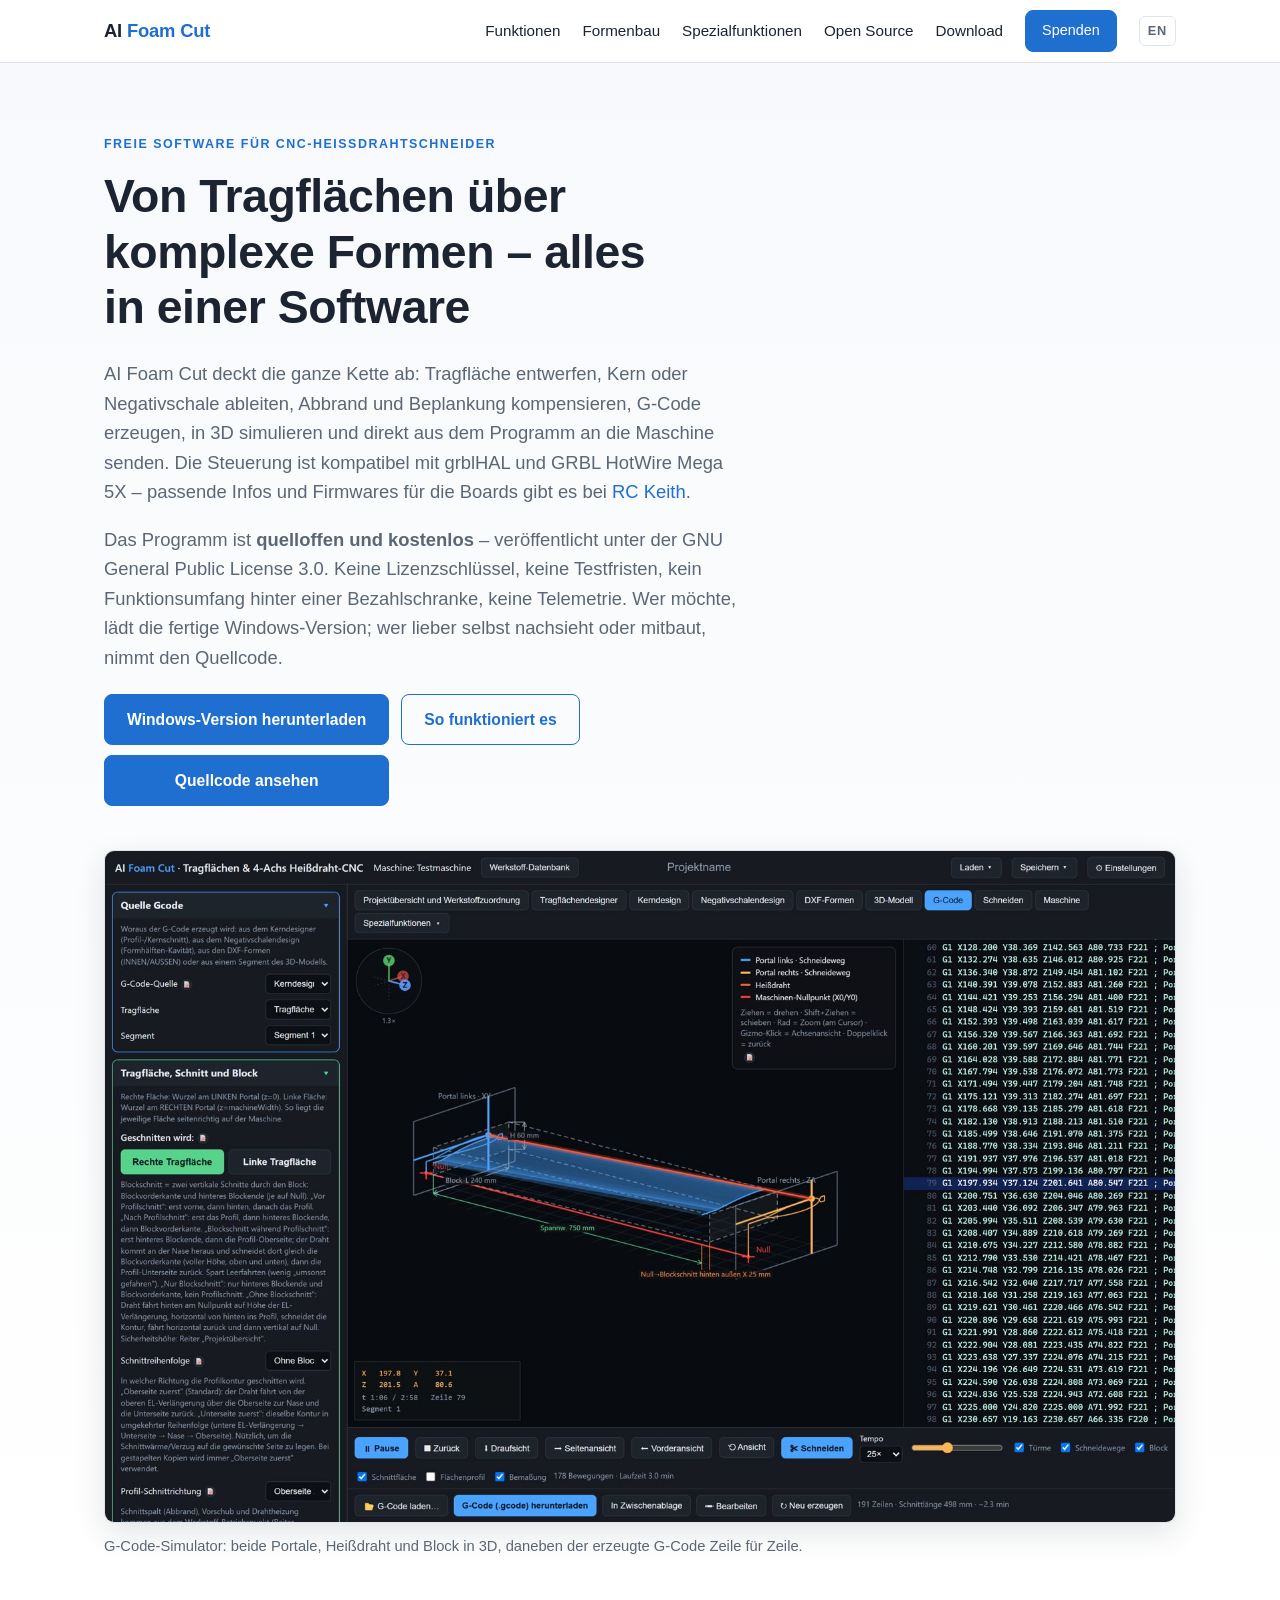
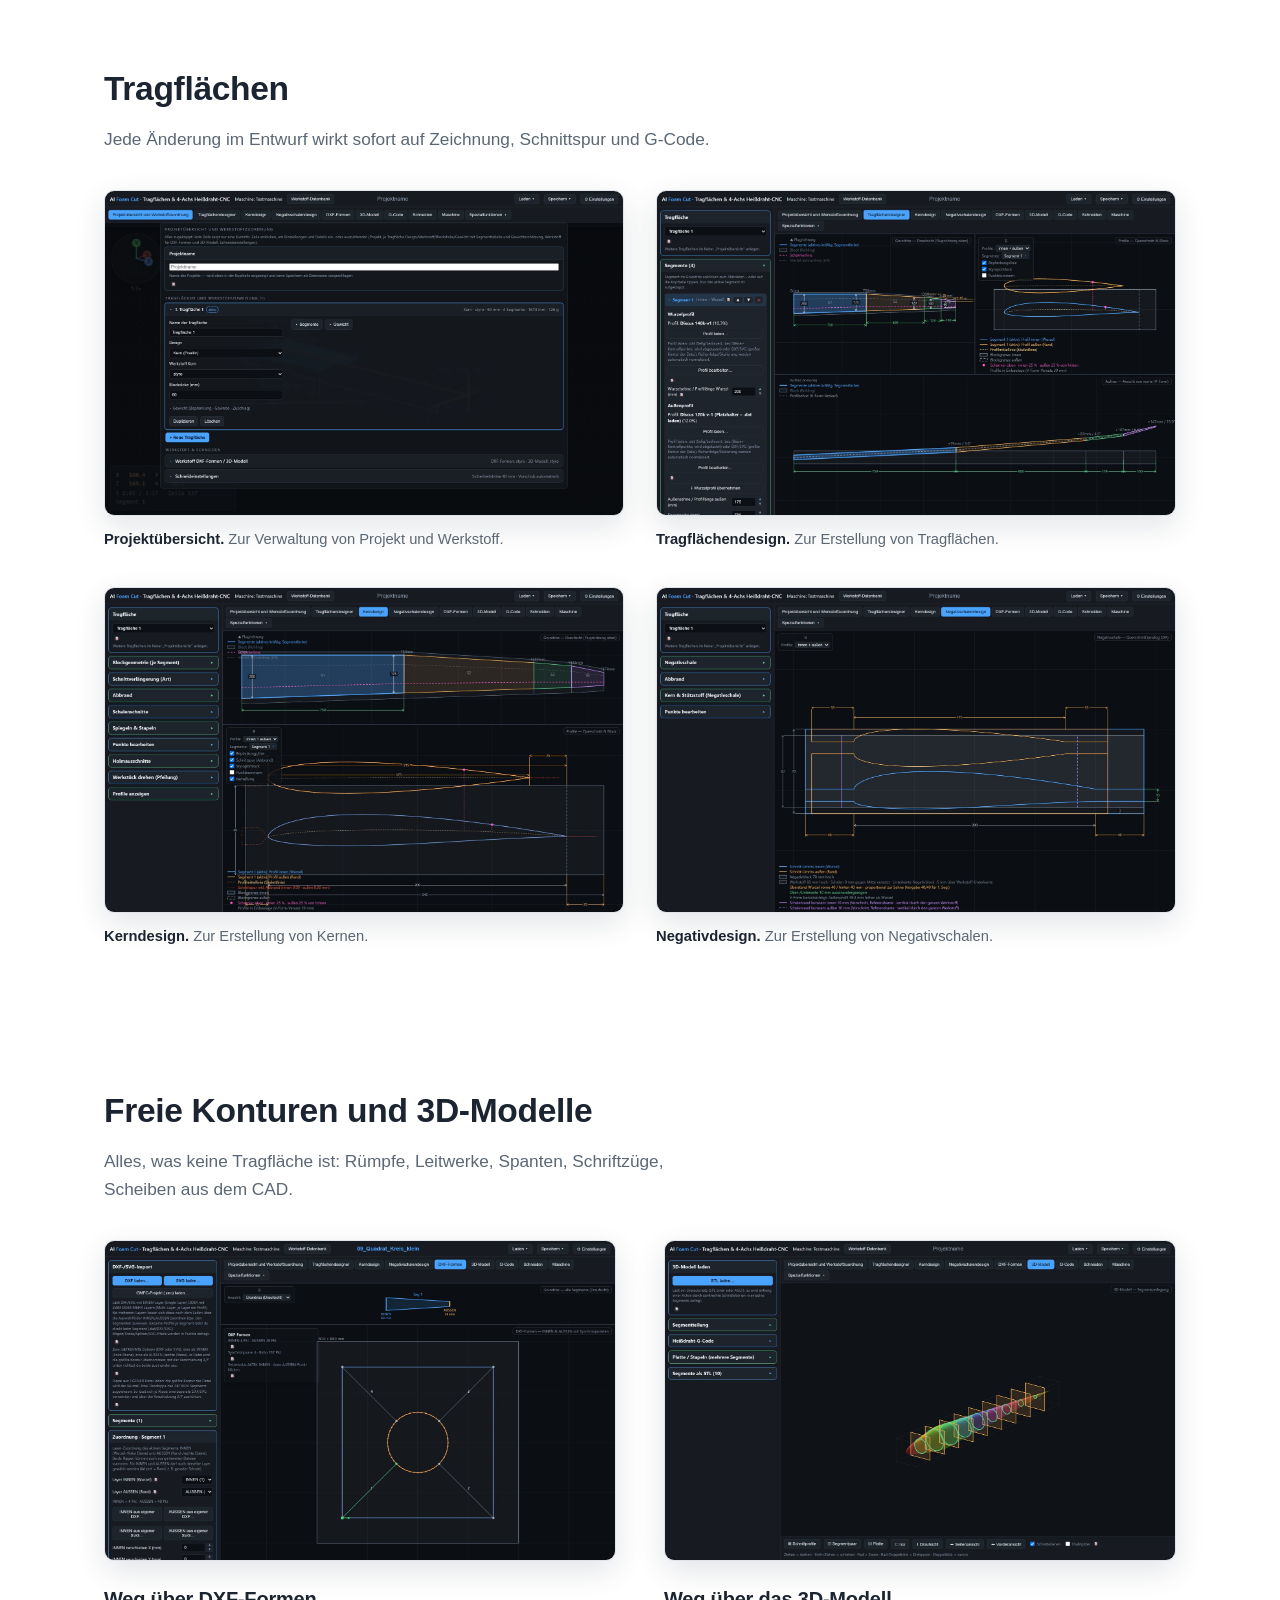
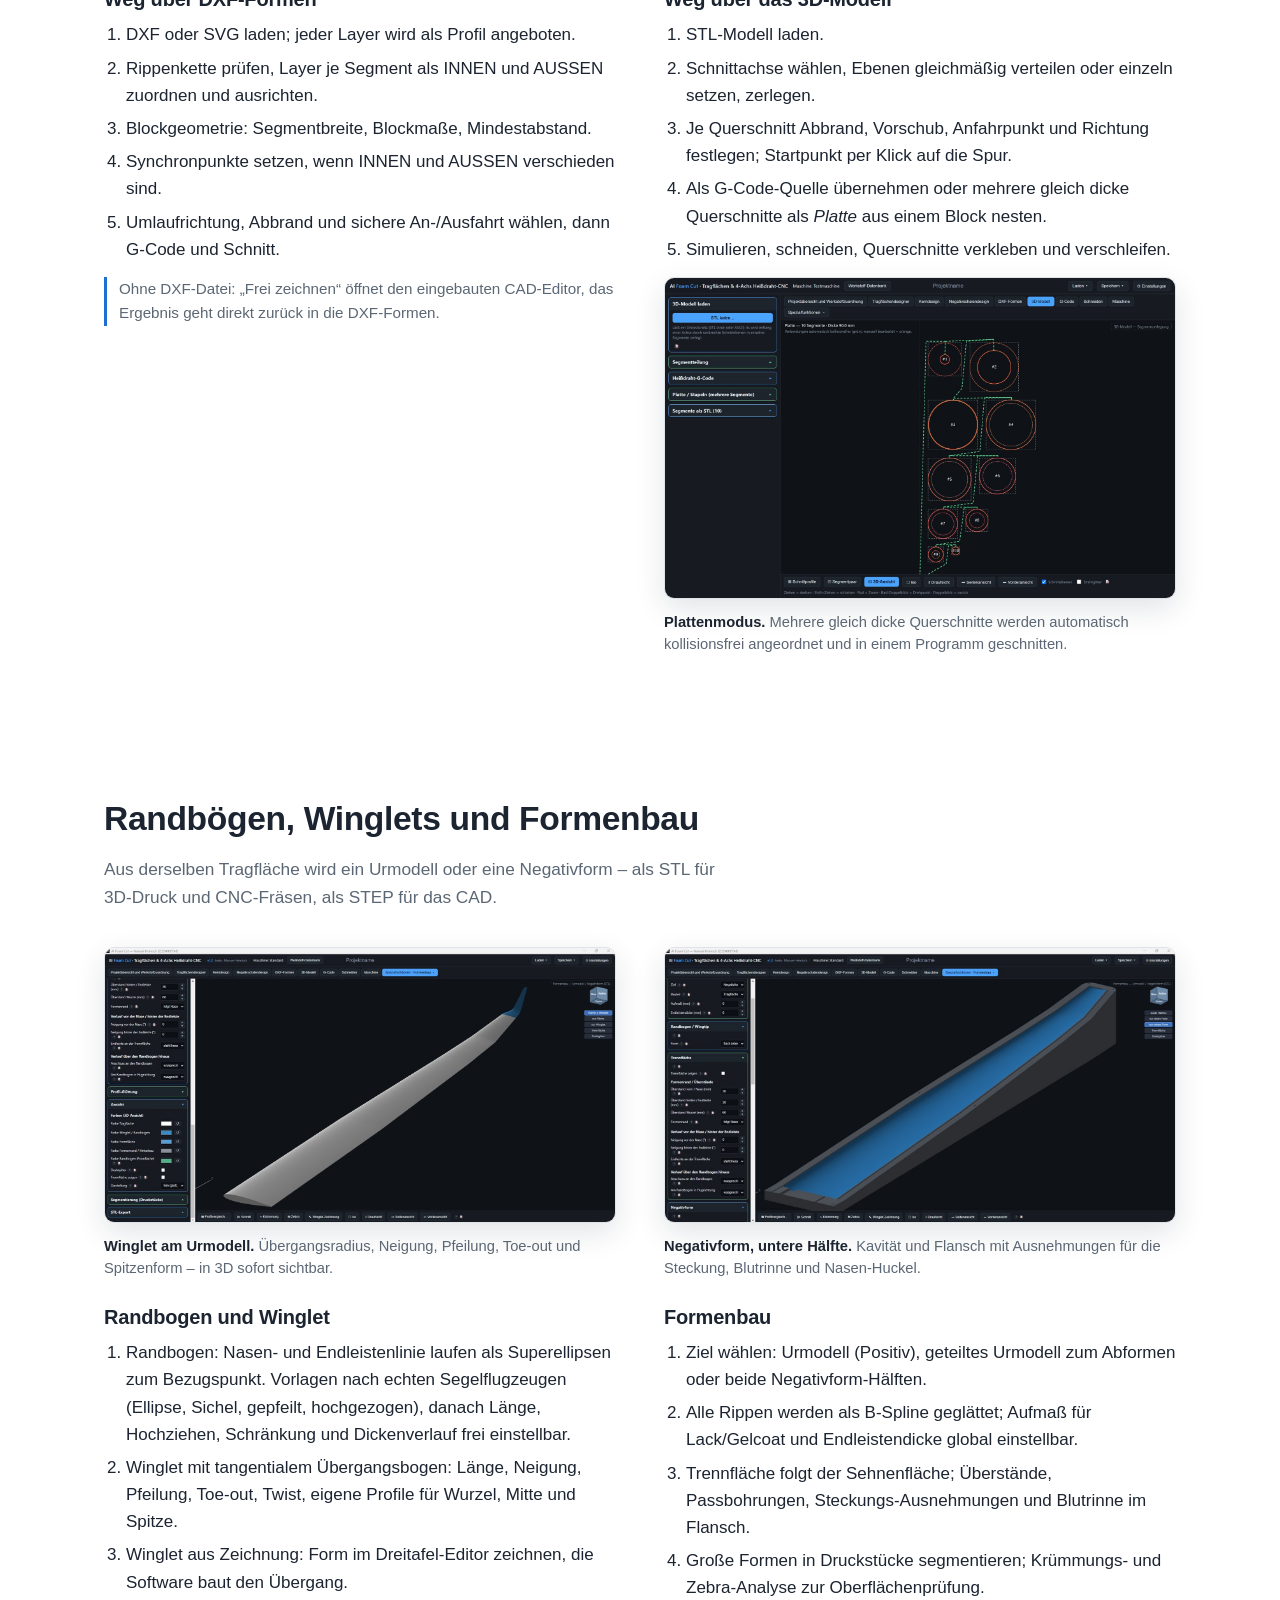
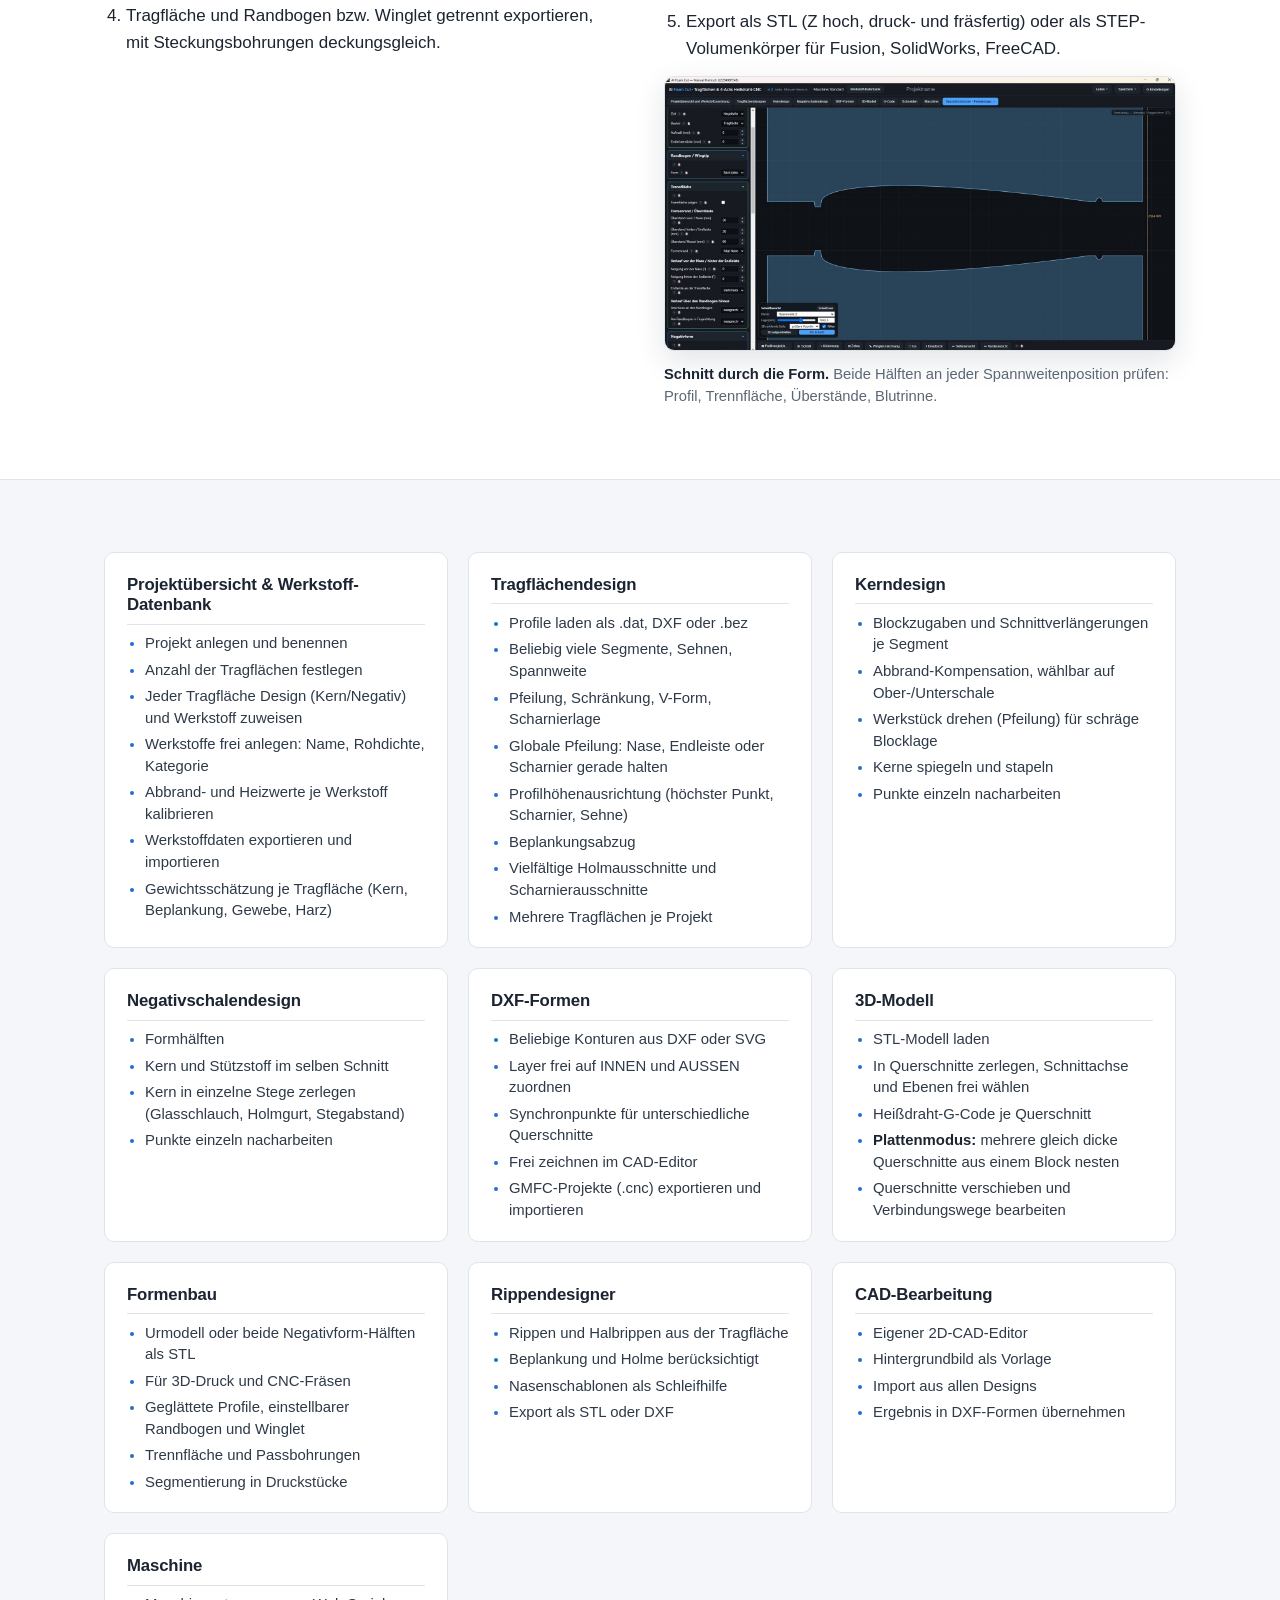
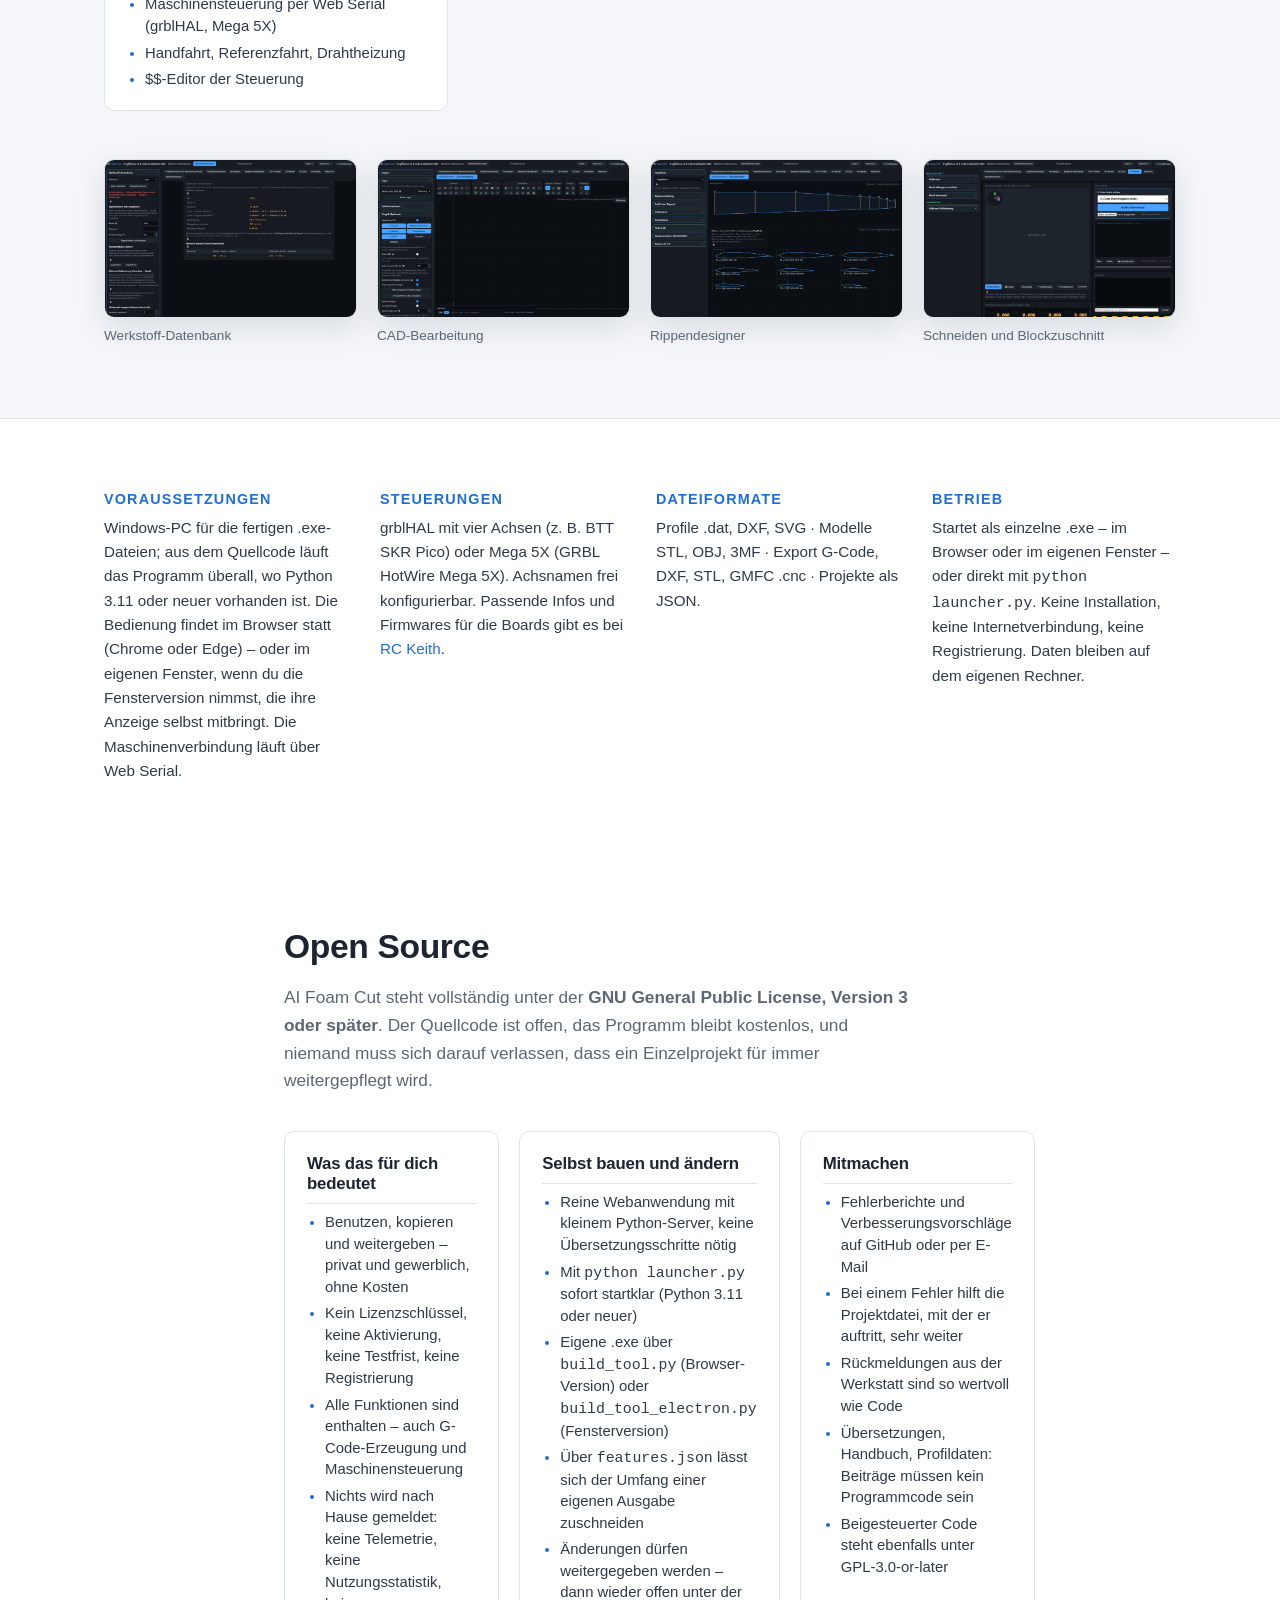
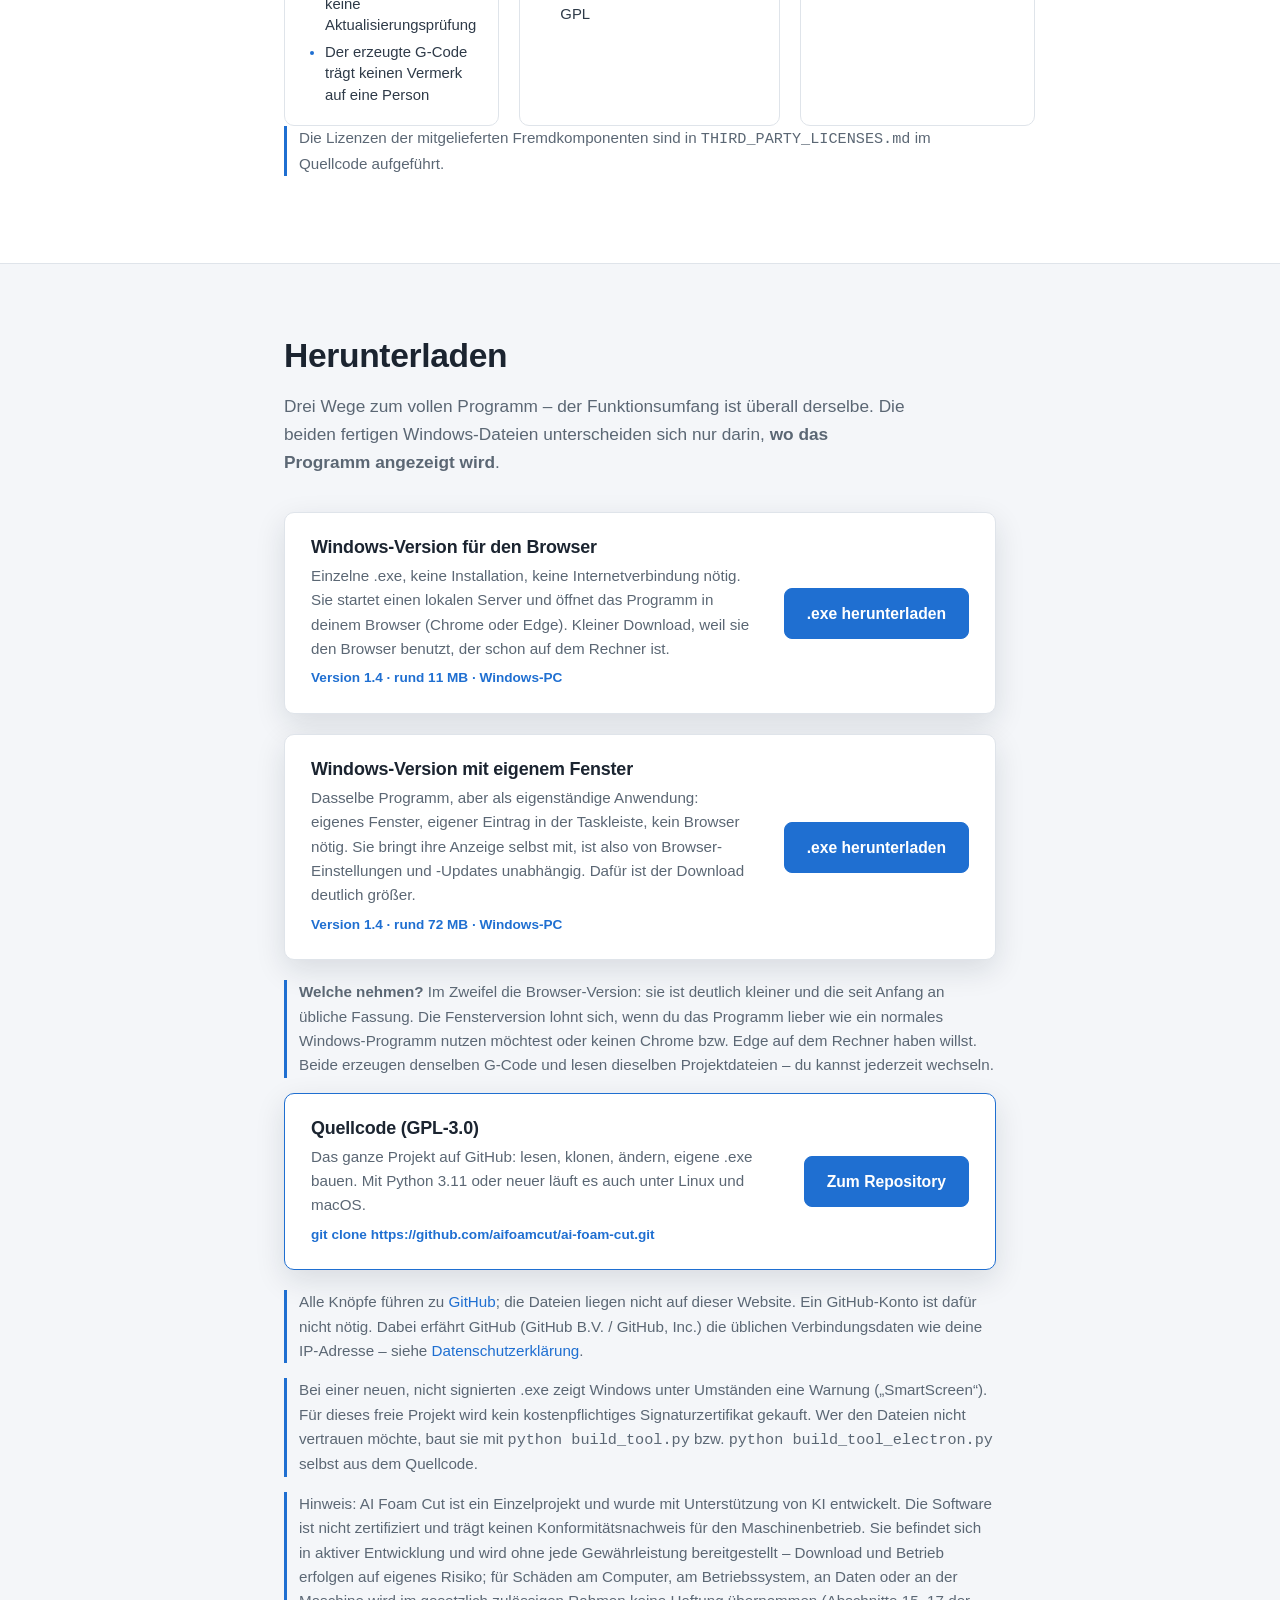
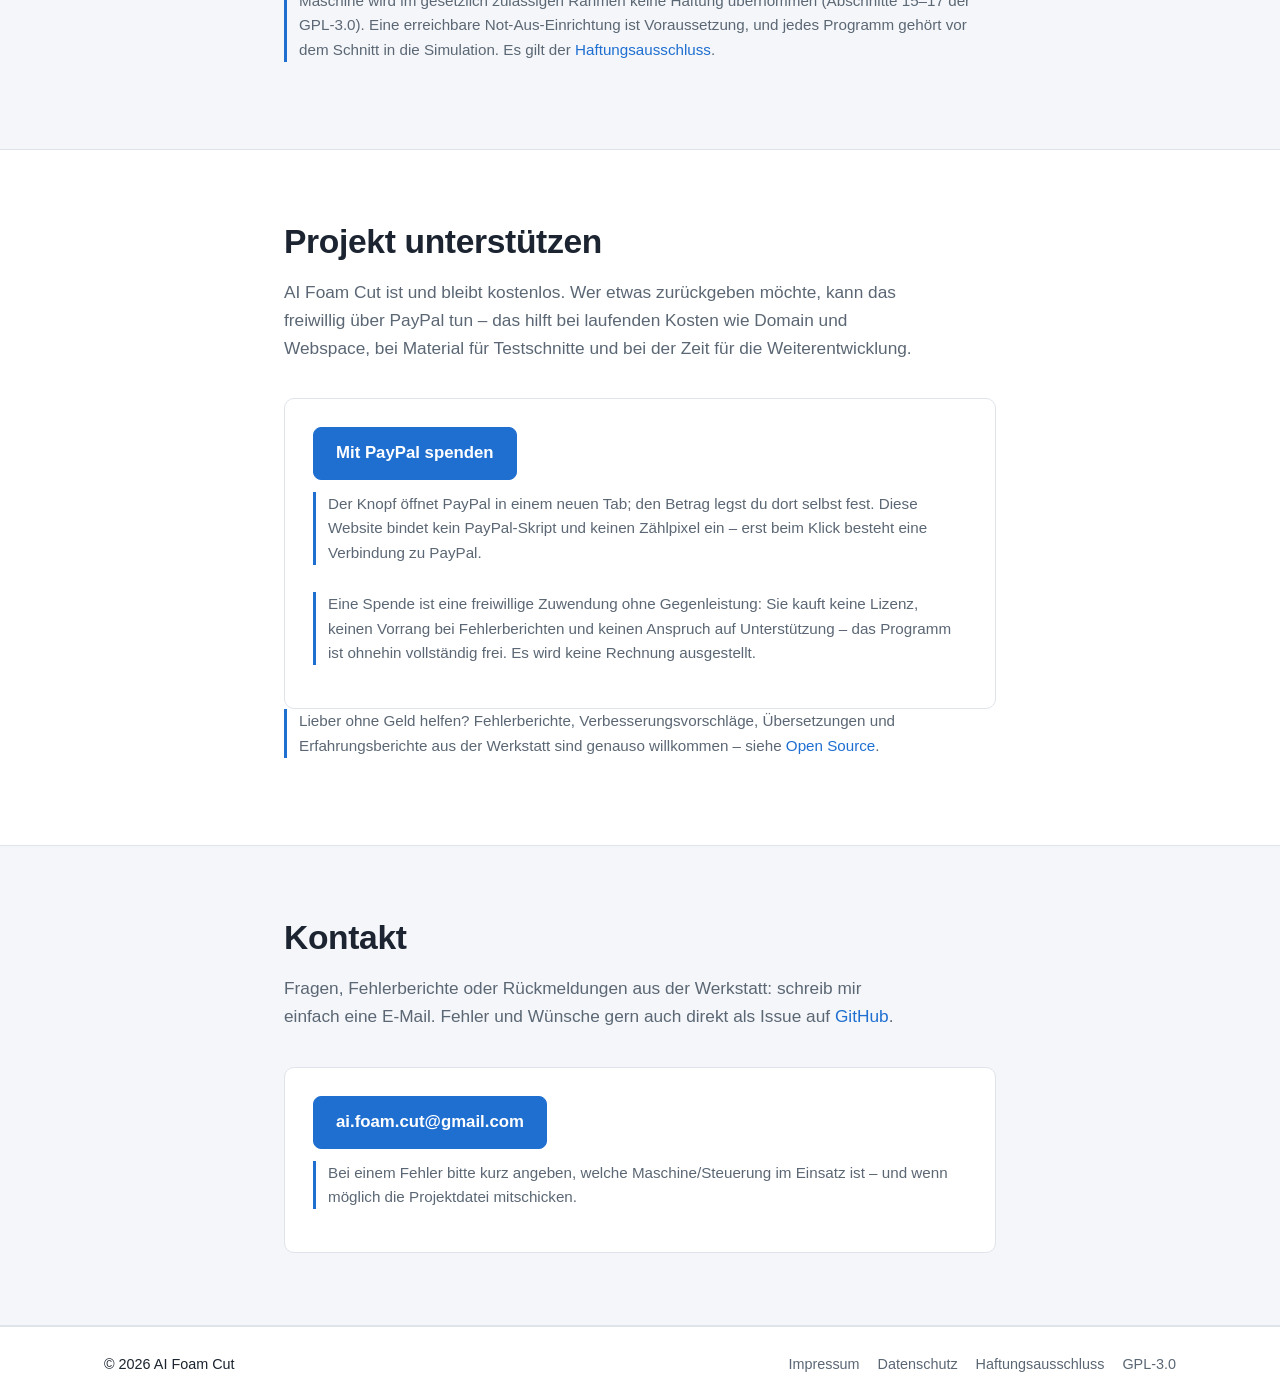
<file: website/site/index.html>
<!DOCTYPE html>
<html lang="de">
<head>
<meta charset="utf-8">
<meta name="viewport" content="width=device-width, initial-scale=1">
<title>AI Foam Cut – Software für 4-Achs-Heißdrahtschneider</title>
<meta name="description" content="AI Foam Cut: freie Software (GPL-3.0) für CNC-Heißdrahtschneider im Modellflug – Tragflächendesign, Kern- und Negativschalendesign, DXF-Formen, 3D-Modelle, Formenbau und G-Code-Simulation.">
<link rel="alternate" hreflang="de" href="https://ai-foam-cut.com/">
<link rel="alternate" hreflang="en" href="https://ai-foam-cut.com/index-en.html">
<link rel="stylesheet" href="style.css">
</head>
<body>

<header class="top">
  <div class="wrap nav">
    <a class="brand" href="#top">AI <span>Foam Cut</span></a>
    <nav>
      <a href="#funktionen">Funktionen</a>
      <a href="#formenbau">Formenbau</a>
      <a href="#spezial">Spezialfunktionen</a>
      <a href="#quellcode">Open Source</a>
      <a href="#download">Download</a>
      <a href="#spenden" class="btn small">Spenden</a>
      <a href="index-en.html" class="lang" lang="en" title="English version">EN</a>
    </nav>
  </div>
</header>

<main id="top">

<!-- ================= HERO ================= -->
<section class="hero">
  <div class="wrap">
    <p class="eyebrow">Freie Software für CNC-Heißdrahtschneider</p>
    <h1>Von Tragflächen über komplexe Formen &ndash; alles in einer Software</h1>
    <p class="lead">
      AI Foam Cut deckt die ganze Kette ab: Tragfläche entwerfen, Kern oder Negativschale ableiten,
      Abbrand und Beplankung kompensieren, G-Code erzeugen, in 3D simulieren und direkt aus dem
      Programm an die Maschine senden. Die Steuerung ist kompatibel mit grblHAL und
      GRBL HotWire Mega 5X &ndash; passende Infos und Firmwares für die Boards gibt es bei
      <a href="https://rckeith.co.uk/" target="_blank" rel="noopener">RC Keith</a>.
    </p>
    <p class="lead">
      Das Programm ist <strong>quelloffen und kostenlos</strong> &ndash; veröffentlicht unter der
      GNU General Public License 3.0. Keine Lizenzschlüssel, keine Testfristen, kein
      Funktionsumfang hinter einer Bezahlschranke, keine Telemetrie. Wer möchte, lädt die fertige
      Windows-Version; wer lieber selbst nachsieht oder mitbaut, nimmt den Quellcode.
    </p>
    <div class="cta">
      <div class="cta-downloads">
        <a href="#download" class="btn">Windows-Version herunterladen</a>
        <a href="#quellcode" class="btn">Quellcode ansehen</a>
      </div>
      <a href="#funktionen" class="btn ghost">So funktioniert es</a>
    </div>
    <figure class="shot hero-shot">
      <img src="img/gcode.jpg" alt="3D-Simulation des Schnitts im Reiter G-Code: beide Portale, Heißdraht, Block und Schneidewege" loading="eager">
      <figcaption>G-Code-Simulator: beide Portale, Heißdraht und Block in 3D, daneben der erzeugte G-Code Zeile für Zeile.</figcaption>
    </figure>
  </div>
</section>

<!-- ================= KERNFUNKTIONEN ================= -->
<section id="funktionen" class="block">
  <div class="wrap">
    <h2>Tragflächen</h2>
    <p class="sub">Jede Änderung im Entwurf wirkt sofort auf Zeichnung, Schnittspur und G-Code.</p>

    <div class="gallery">
      <figure class="shot">
        <img src="img/material.jpg" alt="Reiter Projektübersicht und Werkstoffzuordnung mit Tragflächen und Gewichtsschätzung" loading="lazy">
        <figcaption><strong>Projektübersicht.</strong> Zur Verwaltung von Projekt und Werkstoff.</figcaption>
      </figure>
      <figure class="shot">
        <img src="img/tragflaeche.jpg" alt="Reiter Tragflächendesigner mit Grundriss, Profilquerschnitt und Aufriss" loading="lazy">
        <figcaption><strong>Tragflächendesign.</strong> Zur Erstellung von Tragflächen.</figcaption>
      </figure>
      <figure class="shot">
        <img src="img/kern.jpg" alt="Reiter Kerndesign mit Blockgeometrie, Schnittverlängerungen und Schnittspur" loading="lazy">
        <figcaption><strong>Kerndesign.</strong> Zur Erstellung von Kernen.</figcaption>
      </figure>
      <figure class="shot">
        <img src="img/negativ.jpg" alt="Reiter Negativschalendesign mit auseinandergezogener Ober- und Unterschale" loading="lazy">
        <figcaption><strong>Negativdesign.</strong> Zur Erstellung von Negativschalen.</figcaption>
      </figure>
    </div>
  </div>
</section>

<!-- ================= WORKFLOW DXF + 3D ================= -->
<section id="dxf" class="block">
  <div class="wrap">
    <h2>Freie Konturen und 3D-Modelle</h2>
    <p class="sub">Alles, was keine Tragfläche ist: Rümpfe, Leitwerke, Spanten, Schriftzüge, Scheiben aus dem CAD.</p>

    <div class="two">
      <div class="col">
        <figure class="shot">
          <img src="img/dxf.jpg" alt="Reiter DXF-Formen mit Rippenkette im Grundriss und INNEN/AUSSEN-Kontur mit Synchronpunkten" loading="lazy">
        </figure>
        <h3>Weg über DXF-Formen</h3>
        <ol class="mini">
          <li>DXF oder SVG laden; jeder Layer wird als Profil angeboten.</li>
          <li>Rippenkette prüfen, Layer je Segment als INNEN und AUSSEN zuordnen und ausrichten.</li>
          <li>Blockgeometrie: Segmentbreite, Blockmaße, Mindestabstand.</li>
          <li>Synchronpunkte setzen, wenn INNEN und AUSSEN verschieden sind.</li>
          <li>Umlaufrichtung, Abbrand und sichere An-/Ausfahrt wählen, dann G-Code und Schnitt.</li>
        </ol>
        <p class="note">Ohne DXF-Datei: „Frei zeichnen“ öffnet den eingebauten CAD-Editor, das Ergebnis geht direkt zurück in die DXF-Formen.</p>
      </div>

      <div class="col">
        <figure class="shot">
          <img src="img/modell.jpg" alt="Reiter 3D-Modell: Rumpf in zehn Querschnitte zerlegt mit Schnittebenen" loading="lazy">
        </figure>
        <h3>Weg über das 3D-Modell</h3>
        <ol class="mini">
          <li>STL-Modell laden.</li>
          <li>Schnittachse wählen, Ebenen gleichmäßig verteilen oder einzeln setzen, zerlegen.</li>
          <li>Je Querschnitt Abbrand, Vorschub, Anfahrpunkt und Richtung festlegen; Startpunkt per Klick auf die Spur.</li>
          <li>Als G-Code-Quelle übernehmen oder mehrere gleich dicke Querschnitte als <em>Platte</em> aus einem Block nesten.</li>
          <li>Simulieren, schneiden, Querschnitte verkleben und verschleifen.</li>
        </ol>
        <figure class="shot">
          <img src="img/platte.jpg" alt="Plattenmodus: zehn Querschnitte kollisionsfrei auf einer Platte angeordnet" loading="lazy">
          <figcaption><strong>Plattenmodus.</strong> Mehrere gleich dicke Querschnitte werden automatisch kollisionsfrei angeordnet und in einem Programm geschnitten.</figcaption>
        </figure>
      </div>
    </div>
  </div>
</section>

<!-- ================= RANDBÖGEN + FORMENBAU ================= -->
<section id="formenbau" class="block">
  <div class="wrap">
    <h2>Randbögen, Winglets und Formenbau</h2>
    <p class="sub">Aus derselben Tragfläche wird ein Urmodell oder eine Negativform &ndash; als STL für 3D-Druck und CNC-Fräsen, als STEP für das CAD.</p>

    <div class="two">
      <div class="col">
        <figure class="shot">
          <img src="img/winglet.jpg" alt="Formenbau: Urmodell der Tragfläche mit Winglet und Übergangsbogen, daneben die Winglet-Parameter" loading="lazy">
          <figcaption><strong>Winglet am Urmodell.</strong> Übergangsradius, Neigung, Pfeilung, Toe-out und Spitzenform &ndash; in 3D sofort sichtbar.</figcaption>
        </figure>
        <h3>Randbogen und Winglet</h3>
        <ol class="mini">
          <li>Randbogen: Nasen- und Endleistenlinie laufen als Superellipsen zum Bezugspunkt. Vorlagen nach echten Segelflugzeugen (Ellipse, Sichel, gepfeilt, hochgezogen), danach Länge, Hochziehen, Schränkung und Dickenverlauf frei einstellbar.</li>
          <li>Winglet mit tangentialem Übergangsbogen: Länge, Neigung, Pfeilung, Toe-out, Twist, eigene Profile für Wurzel, Mitte und Spitze.</li>
          <li>Winglet aus Zeichnung: Form im Dreitafel-Editor zeichnen, die Software baut den Übergang.</li>
          <li>Tragfläche und Randbogen bzw. Winglet getrennt exportieren, mit Steckungsbohrungen deckungsgleich.</li>
        </ol>
      </div>

      <div class="col">
        <figure class="shot">
          <img src="img/negform.jpg" alt="Formenbau: untere Hälfte der Negativform mit Kavität, Flansch, Steckungs-Ausnehmungen und Blutrinne" loading="lazy">
          <figcaption><strong>Negativform, untere Hälfte.</strong> Kavität und Flansch mit Ausnehmungen für die Steckung, Blutrinne und Nasen-Huckel.</figcaption>
        </figure>
        <h3>Formenbau</h3>
        <ol class="mini">
          <li>Ziel wählen: Urmodell (Positiv), geteiltes Urmodell zum Abformen oder beide Negativform-Hälften.</li>
          <li>Alle Rippen werden als B-Spline geglättet; Aufmaß für Lack/Gelcoat und Endleistendicke global einstellbar.</li>
          <li>Trennfläche folgt der Sehnenfläche; Überstände, Passbohrungen, Steckungs-Ausnehmungen und Blutrinne im Flansch.</li>
          <li>Große Formen in Druckstücke segmentieren; Krümmungs- und Zebra-Analyse zur Oberflächenprüfung.</li>
          <li>Export als STL (Z hoch, druck- und fräsfertig) oder als STEP-Volumenkörper für Fusion, SolidWorks, FreeCAD.</li>
        </ol>
        <figure class="shot">
          <img src="img/negschnitt.jpg" alt="Formenbau: 2D-Schnitt durch beide Negativform-Hälften mit Profil, Trennfläche und Überständen" loading="lazy">
          <figcaption><strong>Schnitt durch die Form.</strong> Beide Hälften an jeder Spannweitenposition prüfen: Profil, Trennfläche, Überstände, Blutrinne.</figcaption>
        </figure>
      </div>
    </div>
  </div>
</section>

<!-- ================= SPEZIALFUNKTIONEN ================= -->
<section id="spezial" class="block alt">
  <div class="wrap">
    <div class="grid">
      <article>
        <h3>Projektübersicht &amp; Werkstoff-Datenbank</h3>
        <ul>
          <li>Projekt anlegen und benennen</li>
          <li>Anzahl der Tragflächen festlegen</li>
          <li>Jeder Tragfläche Design (Kern/Negativ) und Werkstoff zuweisen</li>
          <li>Werkstoffe frei anlegen: Name, Rohdichte, Kategorie</li>
          <li>Abbrand- und Heizwerte je Werkstoff kalibrieren</li>
          <li>Werkstoffdaten exportieren und importieren</li>
          <li>Gewichtsschätzung je Tragfläche (Kern, Beplankung, Gewebe, Harz)</li>
        </ul>
      </article>
      <article>
        <h3>Tragflächendesign</h3>
        <ul>
          <li>Profile laden als .dat, DXF oder .bez</li>
          <li>Beliebig viele Segmente, Sehnen, Spannweite</li>
          <li>Pfeilung, Schränkung, V-Form, Scharnierlage</li>
          <li>Globale Pfeilung: Nase, Endleiste oder Scharnier gerade halten</li>
          <li>Profilhöhenausrichtung (höchster Punkt, Scharnier, Sehne)</li>
          <li>Beplankungsabzug</li>
          <li>Vielfältige Holmausschnitte und Scharnierausschnitte</li>
          <li>Mehrere Tragflächen je Projekt</li>
        </ul>
      </article>
      <article>
        <h3>Kerndesign</h3>
        <ul>
          <li>Blockzugaben und Schnittverlängerungen je Segment</li>
          <li>Abbrand-Kompensation, wählbar auf Ober-/Unterschale</li>
          <li>Werkstück drehen (Pfeilung) für schräge Blocklage</li>
          <li>Kerne spiegeln und stapeln</li>
          <li>Punkte einzeln nacharbeiten</li>
        </ul>
      </article>
      <article>
        <h3>Negativschalendesign</h3>
        <ul>
          <li>Formhälften</li>
          <li>Kern und Stützstoff im selben Schnitt</li>
          <li>Kern in einzelne Stege zerlegen (Glasschlauch, Holmgurt, Stegabstand)</li>
          <li>Punkte einzeln nacharbeiten</li>
        </ul>
      </article>
      <article>
        <h3>DXF-Formen</h3>
        <ul>
          <li>Beliebige Konturen aus DXF oder SVG</li>
          <li>Layer frei auf INNEN und AUSSEN zuordnen</li>
          <li>Synchronpunkte für unterschiedliche Querschnitte</li>
          <li>Frei zeichnen im CAD-Editor</li>
          <li>GMFC-Projekte (.cnc) exportieren und importieren</li>
        </ul>
      </article>
      <article>
        <h3>3D-Modell</h3>
        <ul>
          <li>STL-Modell laden</li>
          <li>In Querschnitte zerlegen, Schnittachse und Ebenen frei wählen</li>
          <li>Heißdraht-G-Code je Querschnitt</li>
          <li><strong>Plattenmodus:</strong> mehrere gleich dicke Querschnitte aus einem Block nesten</li>
          <li>Querschnitte verschieben und Verbindungswege bearbeiten</li>
        </ul>
      </article>
      <article>
        <h3>Formenbau</h3>
        <ul>
          <li>Urmodell oder beide Negativform-Hälften als STL</li>
          <li>Für 3D-Druck und CNC-Fräsen</li>
          <li>Geglättete Profile, einstellbarer Randbogen und Winglet</li>
          <li>Trennfläche und Passbohrungen</li>
          <li>Segmentierung in Druckstücke</li>
        </ul>
      </article>
      <article>
        <h3>Rippendesigner</h3>
        <ul>
          <li>Rippen und Halbrippen aus der Tragfläche</li>
          <li>Beplankung und Holme berücksichtigt</li>
          <li>Nasenschablonen als Schleifhilfe</li>
          <li>Export als STL oder DXF</li>
        </ul>
      </article>
      <article>
        <h3>CAD-Bearbeitung</h3>
        <ul>
          <li>Eigener 2D-CAD-Editor</li>
          <li>Hintergrundbild als Vorlage</li>
          <li>Import aus allen Designs</li>
          <li>Ergebnis in DXF-Formen übernehmen</li>
        </ul>
      </article>
      <article>
        <h3>Maschine</h3>
        <ul>
          <li>Maschinensteuerung per Web Serial (grblHAL, Mega 5X)</li>
          <li>Handfahrt, Referenzfahrt, Drahtheizung</li>
          <li>$$-Editor der Steuerung</li>
        </ul>
      </article>
    </div>

    <div class="gallery small">
      <figure class="shot">
        <img src="img/matdb.jpg" alt="Ansicht Werkstoff-Datenbank mit Werkstoffeigenschaften und Abbrand-Kalibrierung" loading="lazy">
        <figcaption>Werkstoff-Datenbank</figcaption>
      </figure>
      <figure class="shot">
        <img src="img/cad.jpg" alt="Reiter CAD-Bearbeitung mit Zeichenfläche und Befehlszeile" loading="lazy">
        <figcaption>CAD-Bearbeitung</figcaption>
      </figure>
      <figure class="shot">
        <img src="img/rippen.jpg" alt="Reiter Rippendesigner" loading="lazy">
        <figcaption>Rippendesigner</figcaption>
      </figure>
      <figure class="shot">
        <img src="img/schneiden.jpg" alt="Reiter Schneiden mit Blockzuschnitt und Maschinensteuerung" loading="lazy">
        <figcaption>Schneiden und Blockzuschnitt</figcaption>
      </figure>
    </div>
  </div>
</section>

<!-- ================= TECHNIK ================= -->
<section class="block">
  <div class="wrap facts">
    <div>
      <h3>Voraussetzungen</h3>
      <p>Windows-PC für die fertigen .exe-Dateien; aus dem Quellcode läuft das Programm überall, wo Python 3.11 oder neuer vorhanden ist. Die Bedienung findet im Browser statt (Chrome oder Edge) – oder im eigenen Fenster, wenn du die Fensterversion nimmst, die ihre Anzeige selbst mitbringt. Die Maschinenverbindung läuft über Web Serial.</p>
    </div>
    <div>
      <h3>Steuerungen</h3>
      <p>grblHAL mit vier Achsen (z. B. BTT SKR Pico) oder Mega 5X (GRBL HotWire Mega 5X). Achsnamen frei konfigurierbar. Passende Infos und Firmwares für die Boards gibt es bei <a href="https://rckeith.co.uk/" target="_blank" rel="noopener">RC Keith</a>.</p>
    </div>
    <div>
      <h3>Dateiformate</h3>
      <p>Profile .dat, DXF, SVG · Modelle STL, OBJ, 3MF · Export G-Code, DXF, STL, GMFC .cnc · Projekte als JSON.</p>
    </div>
    <div>
      <h3>Betrieb</h3>
      <p>Startet als einzelne .exe – im Browser oder im eigenen Fenster – oder direkt mit <code>python launcher.py</code>. Keine Installation, keine Internetverbindung, keine Registrierung. Daten bleiben auf dem eigenen Rechner.</p>
    </div>
  </div>
</section>

<!-- ================= OPEN SOURCE ================= -->
<section id="quellcode" class="block">
  <div class="wrap narrow">
    <h2>Open Source</h2>
    <p class="sub">AI Foam Cut steht vollständig unter der <strong>GNU General Public License, Version&nbsp;3 oder später</strong>. Der Quellcode ist offen, das Programm bleibt kostenlos, und niemand muss sich darauf verlassen, dass ein Einzelprojekt für immer weitergepflegt wird.</p>

    <div class="grid">
      <article>
        <h3>Was das für dich bedeutet</h3>
        <ul>
          <li>Benutzen, kopieren und weitergeben &ndash; privat und gewerblich, ohne Kosten</li>
          <li>Kein Lizenzschlüssel, keine Aktivierung, keine Testfrist, keine Registrierung</li>
          <li>Alle Funktionen sind enthalten &ndash; auch G-Code-Erzeugung und Maschinensteuerung</li>
          <li>Nichts wird nach Hause gemeldet: keine Telemetrie, keine Nutzungsstatistik, keine Aktualisierungsprüfung</li>
          <li>Der erzeugte G-Code trägt keinen Vermerk auf eine Person</li>
        </ul>
      </article>
      <article>
        <h3>Selbst bauen und ändern</h3>
        <ul>
          <li>Reine Webanwendung mit kleinem Python-Server, keine Übersetzungsschritte nötig</li>
          <li>Mit <code>python launcher.py</code> sofort startklar (Python 3.11 oder neuer)</li>
          <li>Eigene .exe über <code>build_tool.py</code> (Browser-Version) oder <code>build_tool_electron.py</code> (Fensterversion)</li>
          <li>Über <code>features.json</code> lässt sich der Umfang einer eigenen Ausgabe zuschneiden</li>
          <li>Änderungen dürfen weitergegeben werden &ndash; dann wieder offen unter der GPL</li>
        </ul>
      </article>
      <article>
        <h3>Mitmachen</h3>
        <ul>
          <li>Fehlerberichte und Verbesserungsvorschläge auf GitHub oder per E-Mail</li>
          <li>Bei einem Fehler hilft die Projektdatei, mit der er auftritt, sehr weiter</li>
          <li>Rückmeldungen aus der Werkstatt sind so wertvoll wie Code</li>
          <li>Übersetzungen, Handbuch, Profildaten: Beiträge müssen kein Programmcode sein</li>
          <li>Beigesteuerter Code steht ebenfalls unter GPL-3.0-or-later</li>
        </ul>
      </article>
    </div>

    <p class="note">Die Lizenzen der mitgelieferten Fremdkomponenten sind in <code>THIRD_PARTY_LICENSES.md</code> im Quellcode aufgeführt.</p>
  </div>
</section>

<!-- ================= DOWNLOAD ================= -->
<section id="download" class="block alt">
  <div class="wrap narrow">
    <h2>Herunterladen</h2>
    <p class="sub">Drei Wege zum vollen Programm &ndash; der Funktionsumfang ist überall derselbe. Die beiden fertigen Windows-Dateien unterscheiden sich nur darin, <strong>wo das Programm angezeigt wird</strong>.</p>

    <div class="download-card">
      <div class="download-info">
        <h3>Windows-Version für den Browser</h3>
        <p>Einzelne .exe, keine Installation, keine Internetverbindung nötig. Sie startet einen lokalen Server und öffnet das Programm in deinem Browser (Chrome oder Edge). Kleiner Download, weil sie den Browser benutzt, der schon auf dem Rechner ist.</p>
        <!-- Version hier bei jedem Austausch anpassen: -->
        <p class="download-meta">Version 1.4 &middot; rund 11 MB &middot; Windows-PC</p>
      </div>
      <a href="https://github.com/aifoamcut/ai-foam-cut/releases/latest/download/AI-Foam-Cut.exe" class="btn">.exe herunterladen</a>
    </div>

    <div class="download-card">
      <div class="download-info">
        <h3>Windows-Version mit eigenem Fenster</h3>
        <p>Dasselbe Programm, aber als eigenständige Anwendung: eigenes Fenster, eigener Eintrag in der Taskleiste, kein Browser nötig. Sie bringt ihre Anzeige selbst mit, ist also von Browser-Einstellungen und -Updates unabhängig. Dafür ist der Download deutlich größer.</p>
        <p class="download-meta">Version 1.4 &middot; rund 72 MB &middot; Windows-PC</p>
      </div>
      <a href="https://github.com/aifoamcut/ai-foam-cut/releases/latest/download/AI-Foam-Cut-Fenster.exe" class="btn">.exe herunterladen</a>
    </div>

    <p class="note"><strong>Welche nehmen?</strong> Im Zweifel die Browser-Version: sie ist deutlich kleiner und die seit Anfang an übliche Fassung. Die Fensterversion lohnt sich, wenn du das Programm lieber wie ein normales Windows-Programm nutzen möchtest oder keinen Chrome bzw. Edge auf dem Rechner haben willst. Beide erzeugen denselben G-Code und lesen dieselben Projektdateien &ndash; du kannst jederzeit wechseln.</p>

    <div class="download-card full">
      <div class="download-info">
        <h3>Quellcode (GPL-3.0)</h3>
        <p>Das ganze Projekt auf GitHub: lesen, klonen, ändern, eigene .exe bauen. Mit Python 3.11 oder neuer läuft es auch unter Linux und macOS.</p>
        <p class="download-meta">git clone https://github.com/aifoamcut/ai-foam-cut.git</p>
      </div>
      <a href="https://github.com/aifoamcut/ai-foam-cut" class="btn">Zum Repository</a>
    </div>

    <p class="note">Alle Knöpfe führen zu <a href="https://github.com/aifoamcut/ai-foam-cut" target="_blank" rel="noopener">GitHub</a>; die Dateien liegen nicht auf dieser Website. Ein GitHub-Konto ist dafür nicht nötig. Dabei erfährt GitHub (GitHub B.V. / GitHub, Inc.) die üblichen Verbindungsdaten wie deine IP-Adresse &ndash; siehe <a href="rechtliches.html#datenschutz">Datenschutzerklärung</a>.</p>

    <p class="note">Bei einer neuen, nicht signierten .exe zeigt Windows unter Umständen eine Warnung („SmartScreen“). Für dieses freie Projekt wird kein kostenpflichtiges Signaturzertifikat gekauft. Wer den Dateien nicht vertrauen möchte, baut sie mit <code>python build_tool.py</code> bzw. <code>python build_tool_electron.py</code> selbst aus dem Quellcode.</p>

    <p class="note">Hinweis: AI Foam Cut ist ein Einzelprojekt und wurde mit Unterstützung von KI entwickelt. Die Software ist nicht zertifiziert und trägt keinen Konformitätsnachweis für den Maschinenbetrieb. Sie befindet sich in aktiver Entwicklung und wird ohne jede Gewährleistung bereitgestellt &ndash; Download und Betrieb erfolgen auf eigenes Risiko; für Schäden am Computer, am Betriebssystem, an Daten oder an der Maschine wird im gesetzlich zulässigen Rahmen keine Haftung übernommen (Abschnitte 15&ndash;17 der GPL-3.0). Eine erreichbare Not-Aus-Einrichtung ist Voraussetzung, und jedes Programm gehört vor dem Schnitt in die Simulation. Es gilt der <a href="rechtliches.html#haftung">Haftungsausschluss</a>.</p>
  </div>
</section>

<!-- ================= SPENDEN ================= -->
<section id="spenden" class="block">
  <div class="wrap narrow">
    <h2>Projekt unterstützen</h2>
    <p class="sub">AI Foam Cut ist und bleibt kostenlos. Wer etwas zurückgeben möchte, kann das freiwillig über PayPal tun &ndash; das hilft bei laufenden Kosten wie Domain und Webspace, bei Material für Testschnitte und bei der Zeit für die Weiterentwicklung.</p>

    <div class="contact-card">
      <!-- PayPal.me-Adresse des Projekts: -->
      <a class="btn" href="https://paypal.me/AIfoamcut" target="_blank" rel="noopener">Mit PayPal spenden</a>
      <p class="note">Der Knopf öffnet PayPal in einem neuen Tab; den Betrag legst du dort selbst fest. Diese Website bindet kein PayPal-Skript und keinen Zählpixel ein &ndash; erst beim Klick besteht eine Verbindung zu PayPal.</p>
      <p class="note">Eine Spende ist eine freiwillige Zuwendung ohne Gegenleistung: Sie kauft keine Lizenz, keinen Vorrang bei Fehlerberichten und keinen Anspruch auf Unterstützung &ndash; das Programm ist ohnehin vollständig frei. Es wird keine Rechnung ausgestellt.</p>
    </div>

    <p class="note">Lieber ohne Geld helfen? Fehlerberichte, Verbesserungsvorschläge, Übersetzungen und Erfahrungsberichte aus der Werkstatt sind genauso willkommen &ndash; siehe <a href="#quellcode">Open Source</a>.</p>
  </div>
</section>

<!-- ================= KONTAKT ================= -->
<section id="kontakt" class="block alt">
  <div class="wrap narrow">
    <h2>Kontakt</h2>
    <p class="sub">Fragen, Fehlerberichte oder Rückmeldungen aus der Werkstatt: schreib mir einfach eine E-Mail. Fehler und Wünsche gern auch direkt als Issue auf <a href="https://github.com/aifoamcut/ai-foam-cut/issues" target="_blank" rel="noopener">GitHub</a>.</p>
    <div class="contact-card">
      <a class="btn" href="mailto:ai.foam.cut@gmail.com?subject=%5BAI%20Foam%20Cut%5D%20Anfrage">ai.foam.cut@gmail.com</a>
      <p class="note">Bei einem Fehler bitte kurz angeben, welche Maschine/Steuerung im Einsatz ist &ndash; und wenn möglich die Projektdatei mitschicken.</p>
    </div>
  </div>
</section>

</main>

<footer class="foot">
  <div class="wrap">
    <span>© <span id="year"></span> AI Foam Cut</span>
    <span class="foot-links">
      <a href="rechtliches.html#impressum">Impressum</a>
      <a href="rechtliches.html#datenschutz">Datenschutz</a>
      <a href="rechtliches.html#haftung">Haftungsausschluss</a>
      <a href="https://www.gnu.org/licenses/gpl-3.0.html" target="_blank" rel="noopener">GPL-3.0</a>
    </span>
  </div>
</footer>

<script>
  document.getElementById('year').textContent = new Date().getFullYear();

  // Lightbox: Screenshot per Klick vergrößern.
  (function () {
    var box = document.createElement('div');
    box.className = 'lightbox';
    box.hidden = true;
    box.innerHTML = '<button class="lb-close" aria-label="Schließen">&times;</button><img alt="">';
    document.body.appendChild(box);
    var big = box.querySelector('img');

    function open(src, alt) {
      big.src = src; big.alt = alt || '';
      box.hidden = false;
      requestAnimationFrame(function () { box.classList.add('open'); });
      document.body.style.overflow = 'hidden';
    }
    function close() {
      box.classList.remove('open');
      document.body.style.overflow = '';
      setTimeout(function () { box.hidden = true; big.src = ''; }, 160);
    }
    document.querySelectorAll('.shot img').forEach(function (img) {
      img.addEventListener('click', function () { open(img.currentSrc || img.src, img.alt); });
    });
    box.addEventListener('click', close);
    document.addEventListener('keydown', function (e) { if (e.key === 'Escape' && !box.hidden) close(); });
  })();

</script>
</body>
</html>
</file>
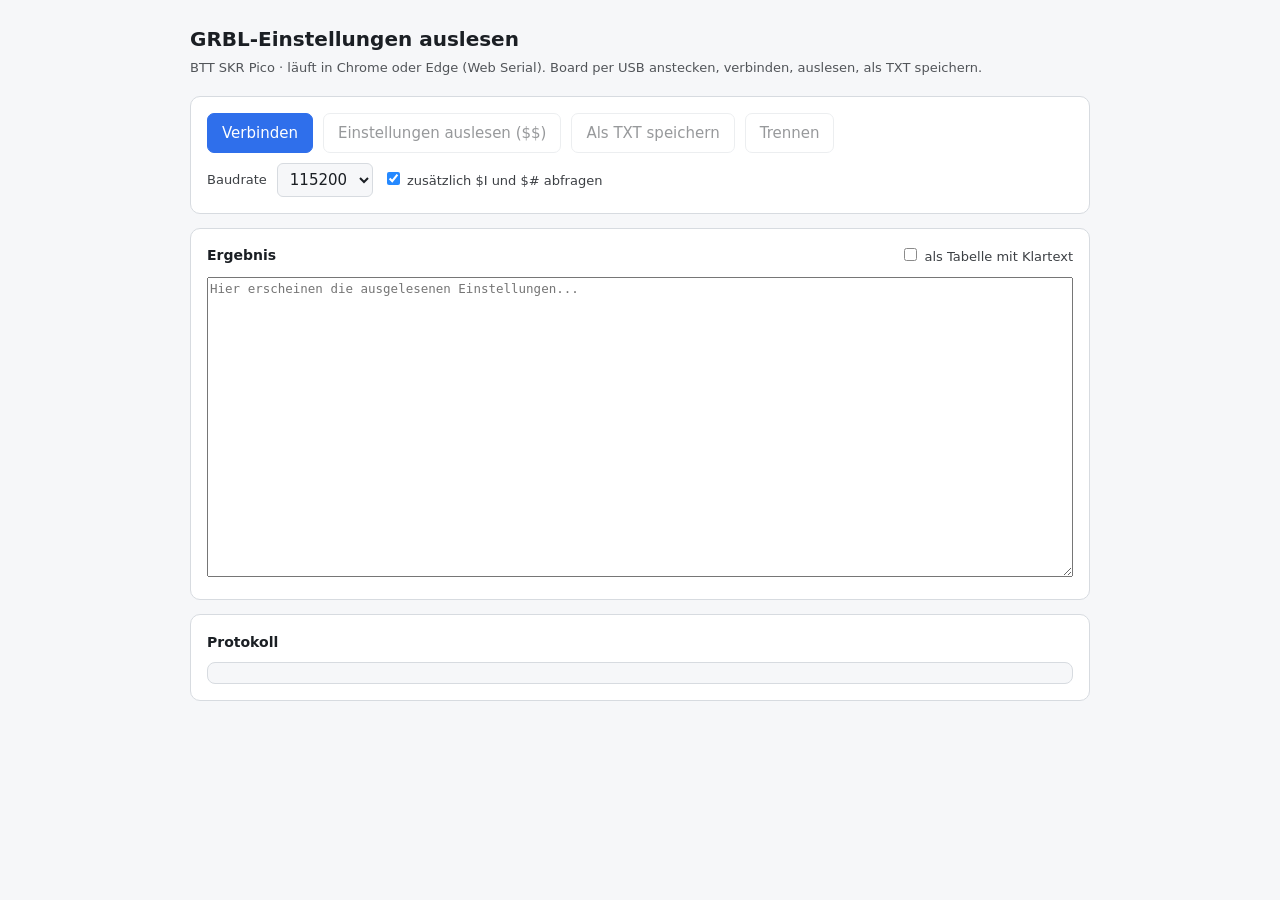
<file: GRBL_Einstellungen_auslesen.html>
<!DOCTYPE html>
<html lang="de">
<head>
<meta charset="utf-8">
<title>GRBL-Einstellungen auslesen (BTT SKR Pico)</title>
<style>
 :root{--bg:#f6f7f9;--fg:#1b1f24;--card:#fff;--line:#d7dbe0;--acc:#2f6feb;--ok:#127a3d;--err:#b3261e}
 @media (prefers-color-scheme:dark){:root{--bg:#14171a;--fg:#e6e8ea;--card:#1d2125;--line:#333a41;--acc:#5b8cf5}}
 body{margin:0;padding:24px 16px;background:var(--bg);color:var(--fg);font:15px/1.5 system-ui,Segoe UI,sans-serif}
 .wrap{max-width:900px;margin:0 auto}
 h1{font-size:20px;margin:0 0 4px}
 p.sub{margin:0 0 18px;opacity:.75;font-size:13px}
 .card{background:var(--card);border:1px solid var(--line);border-radius:10px;padding:16px;margin-bottom:14px}
 .row{display:flex;flex-wrap:wrap;gap:10px;align-items:center}
 button{font:inherit;padding:8px 14px;border-radius:7px;border:1px solid var(--line);background:var(--card);color:var(--fg);cursor:pointer}
 button.p{background:var(--acc);border-color:var(--acc);color:#fff}
 button:disabled{opacity:.45;cursor:default}
 label{font-size:13px;opacity:.85}
 select,input{font:inherit;padding:6px 8px;border-radius:6px;border:1px solid var(--line);background:var(--bg);color:var(--fg)}
 #log{white-space:pre-wrap;font:12.5px/1.45 ui-monospace,Consolas,monospace;background:var(--bg);border:1px solid var(--line);border-radius:8px;padding:10px;max-height:160px;overflow:auto}
 #out{width:100%;box-sizing:border-box;min-height:300px;font:12.5px/1.45 ui-monospace,Consolas,monospace;resize:vertical}
 .st{font-size:13px}.st.ok{color:var(--ok)}.st.err{color:var(--err)}
 table{border-collapse:collapse;width:100%;font-size:13px}
 td{border-bottom:1px solid var(--line);padding:4px 6px;vertical-align:top}
 td:first-child{width:70px;font-family:ui-monospace,monospace}
 td:nth-child(2){width:110px;font-family:ui-monospace,monospace;text-align:right}
 td:nth-child(3){opacity:.75}
 .hide{display:none}
</style>
</head>
<body>
<div class="wrap">
<h1>GRBL-Einstellungen auslesen</h1>
<p class="sub">BTT SKR Pico &middot; l&auml;uft in Chrome oder Edge (Web Serial). Board per USB anstecken, verbinden, auslesen, als TXT speichern.</p>

<div class="card">
  <div class="row">
    <button id="bConn" class="p">Verbinden</button>
    <button id="bRead" disabled>Einstellungen auslesen ($$)</button>
    <button id="bSave" disabled>Als TXT speichern</button>
    <button id="bDisc" disabled>Trennen</button>
  </div>
  <div class="row" style="margin-top:10px">
    <label for="baud">Baudrate</label>
    <select id="baud">
      <option>115200</option><option>250000</option><option>230400</option>
      <option>57600</option><option>38400</option><option>19200</option><option>9600</option>
    </select>
    <label><input type="checkbox" id="withInfo" checked> zus&auml;tzlich $I und $# abfragen</label>
    <span id="st" class="st"></span>
  </div>
</div>

<div class="card">
  <div class="row" style="justify-content:space-between">
    <strong style="font-size:14px">Ergebnis</strong>
    <label><input type="checkbox" id="asTable"> als Tabelle mit Klartext</label>
  </div>
  <div id="tblBox" class="hide" style="margin-top:10px"><table id="tbl"></table></div>
  <textarea id="out" spellcheck="false" style="margin-top:10px" placeholder="Hier erscheinen die ausgelesenen Einstellungen..."></textarea>
</div>

<div class="card">
  <strong style="font-size:14px">Protokoll</strong>
  <div id="log" style="margin-top:8px"></div>
</div>
</div>

<script>
var DESC = {
 0:"Schrittimpuls-Laenge (us)",1:"Haltezeit Schrittmotor (ms)",2:"Schrittimpuls invertieren (Maske)",
 3:"Richtung invertieren (Maske)",4:"Enable-Signal invertieren",5:"Endschalter invertieren",
 6:"Taster-Eingang invertieren",10:"Statusbericht (Maske)",11:"Junction Deviation (mm)",
 12:"Bogentoleranz (mm)",13:"Positionsanzeige in Zoll",20:"Software-Endschalter aktiv",
 21:"Harte Endschalter aktiv",22:"Referenzfahrt aktiv",23:"Referenzfahrt-Richtung invertieren (Maske)",
 24:"Referenzfahrt langsam (mm/min)",25:"Referenzfahrt schnell (mm/min)",26:"Entprellzeit Endschalter (ms)",
 27:"Rueckzug nach Referenzfahrt (mm)",30:"Maximale Spindeldrehzahl (U/min)",31:"Minimale Spindeldrehzahl (U/min)",
 32:"Laser-Modus",100:"X Schritte/mm",101:"Y Schritte/mm",102:"Z Schritte/mm",103:"A Schritte/mm",
 110:"X Eilgang (mm/min)",111:"Y Eilgang (mm/min)",112:"Z Eilgang (mm/min)",113:"A Eilgang (mm/min)",
 120:"X Beschleunigung (mm/s2)",121:"Y Beschleunigung (mm/s2)",122:"Z Beschleunigung (mm/s2)",123:"A Beschleunigung (mm/s2)",
 130:"X Verfahrweg (mm)",131:"Y Verfahrweg (mm)",132:"Z Verfahrweg (mm)",133:"A Verfahrweg (mm)"
};

var port=null, reader=null, writer=null, keepReading=false, buf="", blocks=[], collecting=null;
function $(id){ return document.getElementById(id); }
function log(m){ var d=$('log'); d.textContent += m+"\n"; d.scrollTop=d.scrollHeight; }
function st(m,cls){ var e=$('st'); e.textContent=m; e.className='st'+(cls?' '+cls:''); }

if(!('serial' in navigator)){
  st("Web Serial nicht verfuegbar - bitte Chrome oder Edge verwenden.","err");
  $('bConn').disabled=true;
}

$('bConn').onclick = async function(){
  try{
    port = await navigator.serial.requestPort();
    await port.open({baudRate:+$('baud').value, dataBits:8, stopBits:1, parity:"none", flowControl:"none"});
    writer = port.writable.getWriter();
    keepReading = true; readLoop();
    $('bConn').disabled=true; $('bRead').disabled=false; $('bDisc').disabled=false;
    st("verbunden","ok"); log("[verbunden mit "+$('baud').value+" Baud]");
    setTimeout(function(){ send("\r\n"); }, 300);
  }catch(e){
    if(e.name!=='NotFoundError'){ st("Fehler: "+e.message,"err"); log("[Fehler] "+e.message); }
  }
};

async function readLoop(){
  while(port && port.readable && keepReading){
    reader = port.readable.getReader();
    try{
      for(;;){
        var r = await reader.read();
        if(r.done) break;
        buf += new TextDecoder().decode(r.value);
        var i;
        while((i = buf.search(/\r\n|\n|\r/)) >= 0){
          var line = buf.slice(0,i);
          buf = buf.slice(i + (buf.substr(i,2)==="\r\n" ? 2 : 1));
          handleLine(line.trim());
        }
      }
    }catch(e){ log("[Lesefehler] "+e.message); }
    finally{ try{ reader.releaseLock(); }catch(_){} }
  }
}

function handleLine(l){
  if(!l) return;
  log("< "+l);
  if(collecting){
    if(l==="ok"){ collecting.done(); }
    else if(/^error/i.test(l)){ log("[Antwort: "+l+"]"); collecting.done(); }
    else collecting.lines.push(l);
  }
}

async function send(s){ log("> "+s.trim()); await writer.write(new TextEncoder().encode(s)); }

function ask(cmd, timeout){
  timeout = timeout || 4000;
  return new Promise(async function(res){
    var c = {lines:[], done:null}, fin=false, t;
    function finish(){ if(fin) return; fin=true; collecting=null; clearTimeout(t); res(c.lines); }
    c.done = finish; collecting = c;
    t = setTimeout(function(){ log("[Zeitueberschreitung bei "+cmd+"]"); finish(); }, timeout);
    await send(cmd+"\n");
  });
}

$('bRead').onclick = async function(){
  $('bRead').disabled=true; st("lese aus...");
  var bs = [];
  var s = await ask("$$", 6000);
  bs.push({t:"GRBL-Einstellungen ($$)", l:s});
  if($('withInfo').checked){
    bs.push({t:"Build-Info ($I)", l: await ask("$I")});
    bs.push({t:"Nullpunkte ($#)", l: await ask("$#")});
  }
  blocks = bs;
  render();
  $('bRead').disabled=false; $('bSave').disabled = !s.length;
  st(s.length ? (s.length+" Zeilen gelesen") : "keine Antwort", s.length ? "ok" : "err");
};

function header(){
  var d=new Date(), p=function(n){ return String(n).padStart(2,'0'); };
  return "; GRBL-Einstellungen - BTT SKR Pico\n"
       + "; ausgelesen am "+d.getFullYear()+"-"+p(d.getMonth()+1)+"-"+p(d.getDate())+" "+p(d.getHours())+":"+p(d.getMinutes())+"\n"
       + "; Baudrate: "+$('baud').value+"\n\n";
}

function textOut(){
  var o = header();
  for(var i=0;i<blocks.length;i++){ o += "; --- "+blocks[i].t+" ---\n"+blocks[i].l.join("\n")+"\n\n"; }
  return o;
}

function render(){
  $('out').value = textOut();
  var tb = $('tbl'); tb.innerHTML = "";
  var set = blocks[0] ? blocks[0].l : [];
  for(var i=0;i<set.length;i++){
    var m = set[i].match(/^\$(\d+)\s*=\s*(.+)$/);
    if(!m) continue;
    var tr = tb.insertRow();
    tr.insertCell().textContent = "$"+m[1];
    tr.insertCell().textContent = m[2].trim();
    tr.insertCell().textContent = DESC[+m[1]] || "";
  }
  $('tblBox').classList.toggle('hide', !$('asTable').checked || !tb.rows.length);
}
$('asTable').onchange = render;

$('bSave').onclick = async function(){
  var d=new Date(), p=function(n){ return String(n).padStart(2,'0'); };
  var name = "grbl_einstellungen_"+d.getFullYear()+p(d.getMonth()+1)+p(d.getDate())+"_"+p(d.getHours())+p(d.getMinutes())+".txt";
  var text = $('out').value;
  if(window.showSaveFilePicker){
    try{
      var h = await window.showSaveFilePicker({suggestedName:name, types:[{description:"Textdatei", accept:{"text/plain":[".txt"]}}]});
      var w = await h.createWritable(); await w.write(text); await w.close();
      st("gespeichert","ok"); return;
    }catch(e){ if(e.name==='AbortError') return; }
  }
  var a = document.createElement('a');
  a.href = URL.createObjectURL(new Blob([text], {type:"text/plain;charset=utf-8"}));
  a.download = name; a.click();
  setTimeout(function(){ URL.revokeObjectURL(a.href); }, 2000);
  st("gespeichert","ok");
};

$('bDisc').onclick = async function(){
  keepReading = false;
  try{ if(reader) await reader.cancel(); }catch(_){}
  try{ if(writer) writer.releaseLock(); }catch(_){}
  try{ if(port) await port.close(); }catch(_){}
  port=writer=reader=null;
  $('bConn').disabled=false; $('bRead').disabled=true; $('bDisc').disabled=true;
  st("getrennt"); log("[getrennt]");
};

window.addEventListener('beforeunload', function(){
  keepReading=false; try{ if(port) port.close(); }catch(_){}
});
</script>
</body>
</html>
</file>
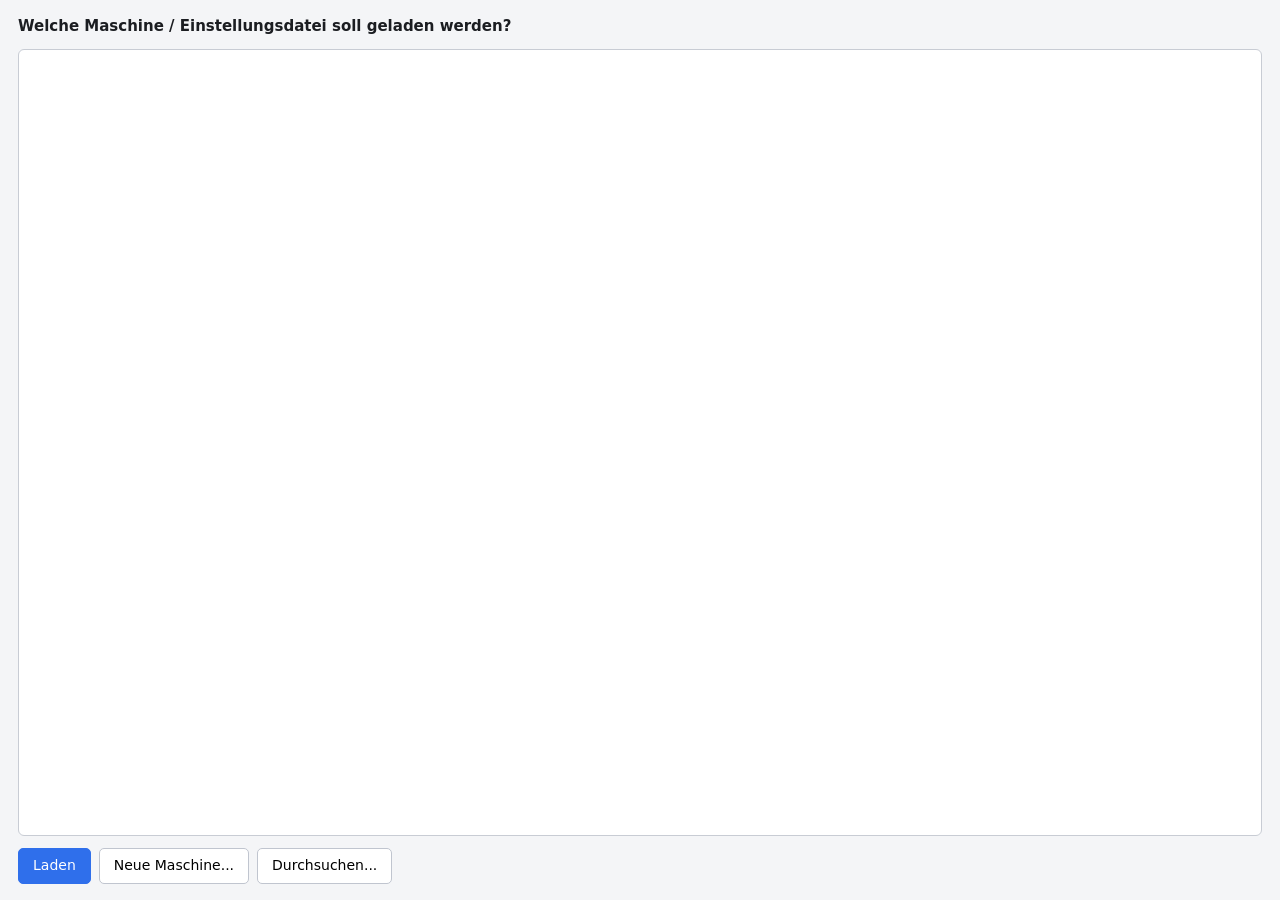
<file: electron/chooser.html>
<!doctype html>
<html lang="de">
<head>
<meta charset="utf-8">
<title>AI Foam Cut</title>
<style>
  :root { color-scheme: light; }
  body { margin: 0; font: 14px/1.4 "Segoe UI", system-ui, sans-serif; background: #f4f5f7; color: #1b1d21; }
  .wrap { padding: 16px 18px; display: flex; flex-direction: column; height: 100vh; box-sizing: border-box; }
  h1 { font-size: 15px; font-weight: 600; margin: 0 0 12px; }
  ul { flex: 1; list-style: none; margin: 0 0 12px; padding: 4px; overflow-y: auto;
       background: #fff; border: 1px solid #c8ccd4; border-radius: 6px; }
  li { padding: 7px 10px; border-radius: 4px; cursor: default; user-select: none; }
  li[aria-selected="true"] { background: #2f6feb; color: #fff; }
  .neu { opacity: .65; font-style: italic; }
  li[aria-selected="true"] .neu { opacity: .85; }
  .row { display: flex; gap: 8px; }
  button { font: inherit; padding: 7px 14px; border-radius: 5px; border: 1px solid #c0c5cf;
           background: #fff; cursor: pointer; }
  button:hover { background: #eef1f6; }
  button.primary { background: #2f6feb; border-color: #2f6feb; color: #fff; }
  button.primary:hover { background: #2a62d0; }
  #newRow { display: none; gap: 8px; margin-bottom: 10px; }
  #newRow.on { display: flex; }
  input { flex: 1; font: inherit; padding: 6px 9px; border: 1px solid #c0c5cf; border-radius: 5px; }
</style>
</head>
<body>
<div class="wrap">
  <h1>Welche Maschine / Einstellungsdatei soll geladen werden?</h1>
  <ul id="list" tabindex="0"></ul>
  <div id="newRow">
    <input id="newName" type="text" placeholder="Name der neuen Maschine" maxlength="60">
    <button id="newOk">Anlegen</button>
  </div>
  <div class="row">
    <button class="primary" id="load">Laden</button>
    <button id="new">Neue Maschine...</button>
    <button id="browse">Durchsuchen...</button>
  </div>
</div>
<script>
(function () {
  var data = null, sel = 0;
  var listEl = document.getElementById('list');

  function render() {
    listEl.innerHTML = '';
    data.entries.forEach(function (e, i) {
      var li = document.createElement('li');
      li.setAttribute('aria-selected', String(i === sel));
      var m = e.label.match(/^(.*?)(\s+\(neu\))$/);
      if (m) {
        li.appendChild(document.createTextNode(m[1]));
        var s = document.createElement('span');
        s.className = 'neu';
        s.textContent = m[2];
        li.appendChild(s);
      } else {
        li.textContent = e.label;
      }
      li.addEventListener('click', function () { sel = i; render(); });
      li.addEventListener('dblclick', accept);
      listEl.appendChild(li);
    });
    var cur = listEl.children[sel];
    if (cur && cur.scrollIntoView) cur.scrollIntoView({ block: 'nearest' });
  }

  function accept() {
    if (data && data.entries[sel]) window.chooser.accept(data.entries[sel].path);
  }

  document.getElementById('load').addEventListener('click', accept);

  document.getElementById('browse').addEventListener('click', function () {
    window.chooser.browse().then(function (p) { if (p) window.chooser.accept(p); });
  });

  var newRow = document.getElementById('newRow');
  var newName = document.getElementById('newName');
  document.getElementById('new').addEventListener('click', function () {
    newRow.classList.add('on');
    newName.focus();
  });

  function addNew() {
    var safe = newName.value.replace(/[^0-9a-zA-ZÀ-ſ _-]/g, '').trim();
    if (!safe) { newName.focus(); return; }
    var sep = data.folder.indexOf('\\') >= 0 ? '\\' : '/';
    var p = data.folder + sep + 'hotwing-settings-' + safe + '.json';
    var idx = -1;
    data.entries.forEach(function (e, i) { if (e.path === p) idx = i; });
    if (idx < 0) {
      data.entries.push({ path: p, label: safe + '  (neu)', name: safe });
      idx = data.entries.length - 1;
    }
    sel = idx;
    newRow.classList.remove('on');
    newName.value = '';
    render();
  }
  document.getElementById('newOk').addEventListener('click', addNew);
  newName.addEventListener('keydown', function (ev) { if (ev.key === 'Enter') addNew(); });

  listEl.addEventListener('keydown', function (ev) {
    if (ev.key === 'ArrowDown') { sel = Math.min(sel + 1, data.entries.length - 1); render(); ev.preventDefault(); }
    else if (ev.key === 'ArrowUp') { sel = Math.max(sel - 1, 0); render(); ev.preventDefault(); }
    else if (ev.key === 'Enter') { accept(); }
  });

  window.chooser.list().then(function (d) {
    data = d;
    data.entries.forEach(function (e, i) { if (e.path === d.last) sel = i; });
    render();
    listEl.focus();
  });
})();
</script>
</body>
</html>
</file>
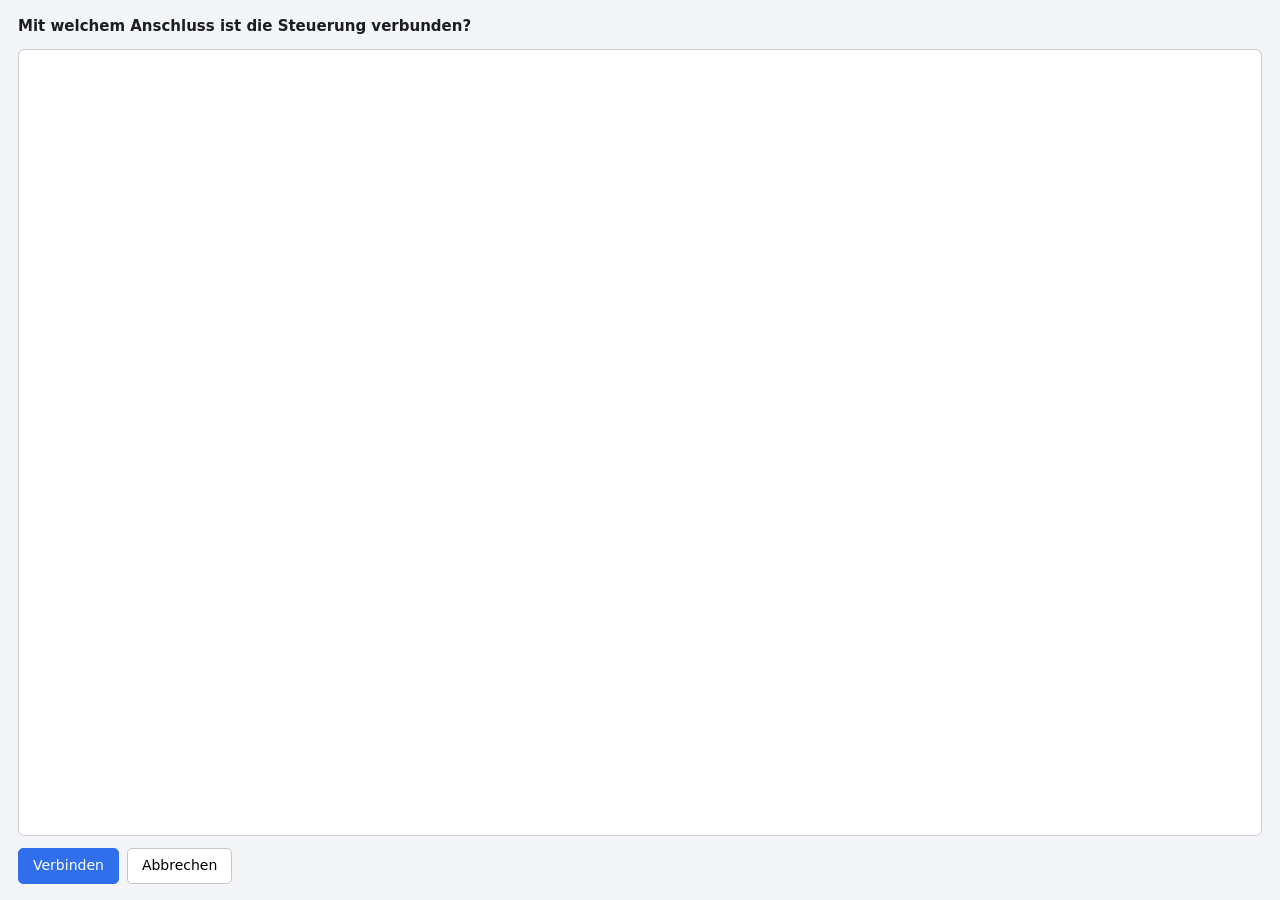
<file: electron/serial.html>
<!doctype html>
<html lang="de">
<head>
<meta charset="utf-8">
<title>Anschluss waehlen</title>
<style>
  :root { color-scheme: light; }
  body { margin: 0; font: 14px/1.4 "Segoe UI", system-ui, sans-serif; background: #f4f5f7; color: #1b1d21; }
  .wrap { padding: 16px 18px; display: flex; flex-direction: column; height: 100vh; box-sizing: border-box; }
  h1 { font-size: 15px; font-weight: 600; margin: 0 0 12px; }
  ul { flex: 1; list-style: none; margin: 0 0 12px; padding: 4px; overflow-y: auto;
       background: #fff; border: 1px solid #c8ccd4; border-radius: 6px; }
  li { padding: 7px 10px; border-radius: 4px; cursor: default; user-select: none; }
  li[aria-selected="true"] { background: #2f6feb; color: #fff; }
  .det { display: block; font-size: 12px; opacity: .6; }
  li[aria-selected="true"] .det { opacity: .85; }
  .row { display: flex; gap: 8px; }
  button { font: inherit; padding: 7px 14px; border-radius: 5px; border: 1px solid #c0c5cf;
           background: #fff; cursor: pointer; }
  button:hover { background: #eef1f6; }
  button.primary { background: #2f6feb; border-color: #2f6feb; color: #fff; }
  button.primary:hover { background: #2a62d0; }
</style>
</head>
<body>
<div class="wrap">
  <h1>Mit welchem Anschluss ist die Steuerung verbunden?</h1>
  <ul id="list" tabindex="0"></ul>
  <div class="row">
    <button class="primary" id="ok">Verbinden</button>
    <button id="cancel">Abbrechen</button>
  </div>
</div>
<script>
(function () {
  var ports = [], sel = 0;
  var listEl = document.getElementById('list');

  function render() {
    listEl.innerHTML = '';
    ports.forEach(function (p, i) {
      var li = document.createElement('li');
      li.setAttribute('aria-selected', String(i === sel));
      li.appendChild(document.createTextNode(p.name));
      if (p.detail) {
        var s = document.createElement('span');
        s.className = 'det';
        s.textContent = p.detail;
        li.appendChild(s);
      }
      li.addEventListener('click', function () { sel = i; render(); });
      li.addEventListener('dblclick', accept);
      listEl.appendChild(li);
    });
  }

  function accept() {
    if (ports[sel]) window.serialPick.pick(ports[sel].portId);
  }

  document.getElementById('ok').addEventListener('click', accept);
  document.getElementById('cancel').addEventListener('click', function () { window.serialPick.pick(''); });

  listEl.addEventListener('keydown', function (ev) {
    if (ev.key === 'ArrowDown') { sel = Math.min(sel + 1, ports.length - 1); render(); ev.preventDefault(); }
    else if (ev.key === 'ArrowUp') { sel = Math.max(sel - 1, 0); render(); ev.preventDefault(); }
    else if (ev.key === 'Enter') { accept(); }
    else if (ev.key === 'Escape') { window.serialPick.pick(''); }
  });

  window.serialPick.list().then(function (list) {
    ports = list;
    render();
    listEl.focus();
  });
})();
</script>
</body>
</html>
</file>
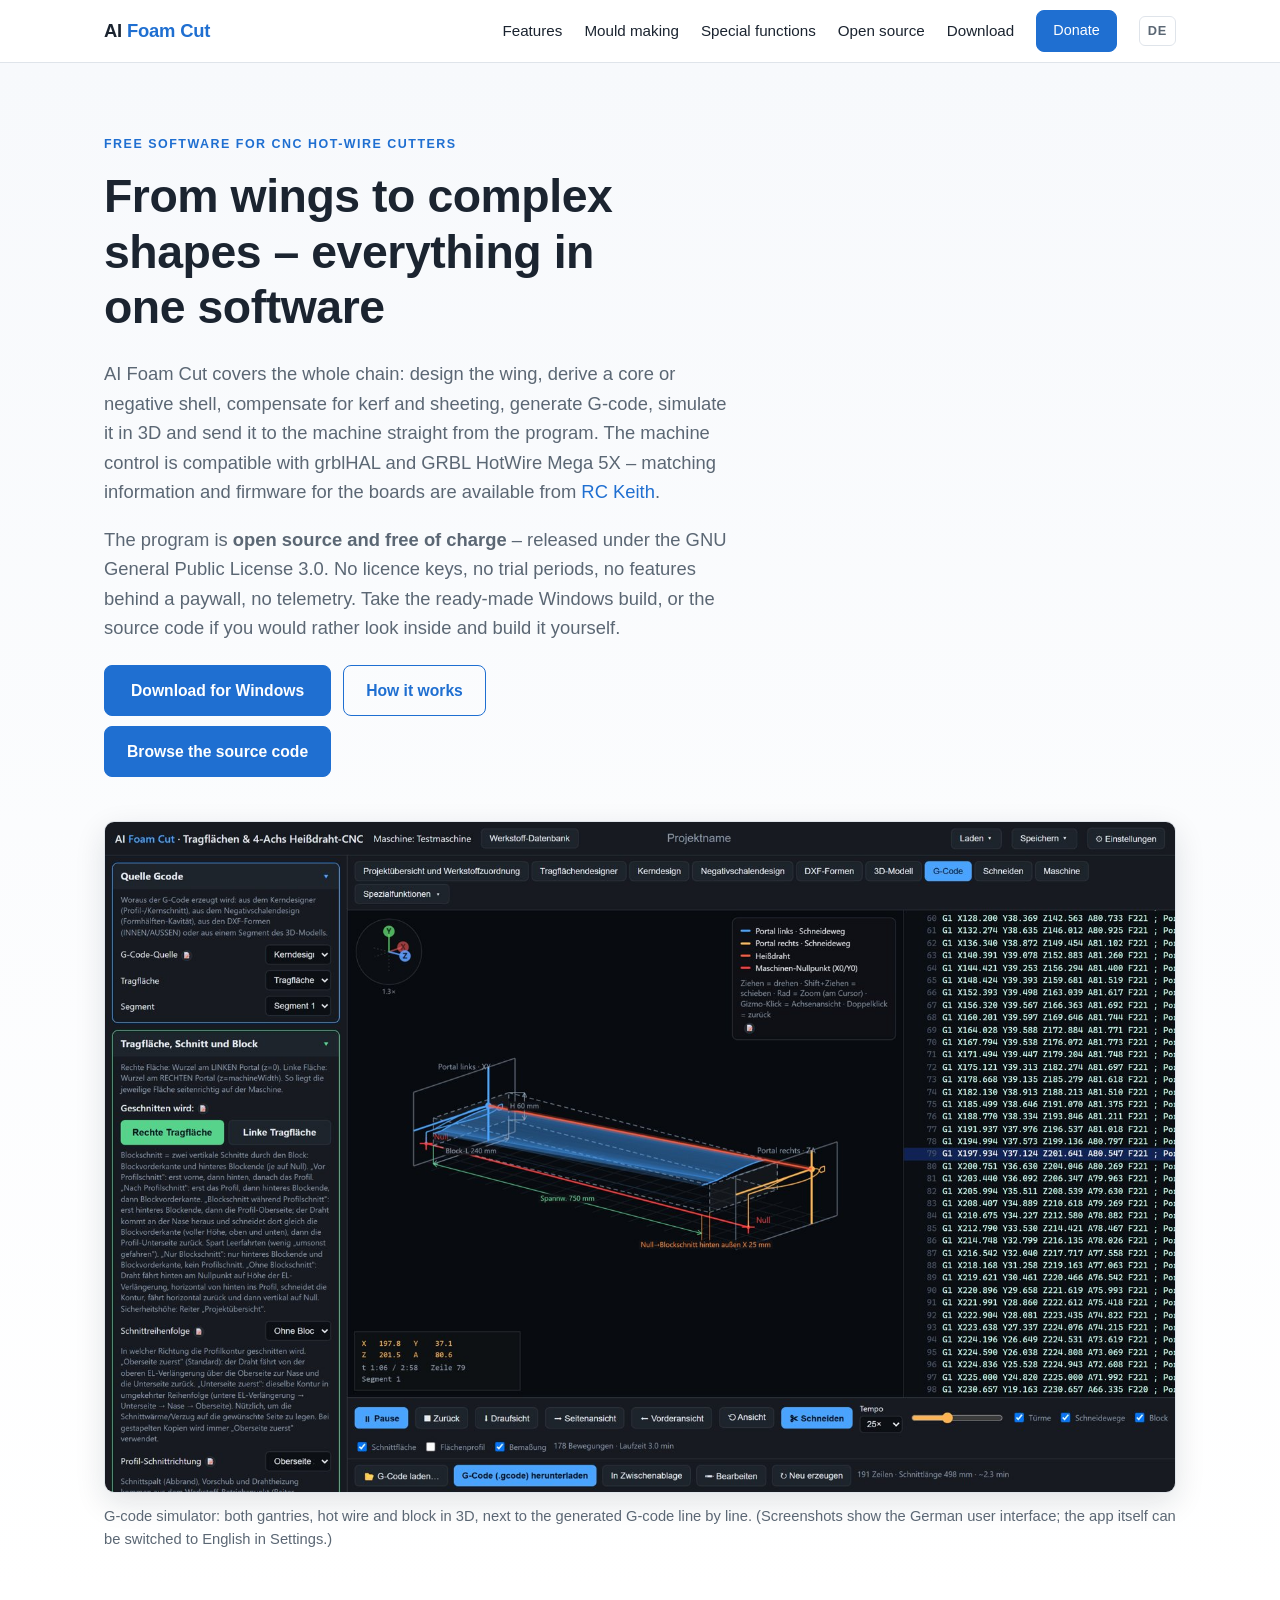
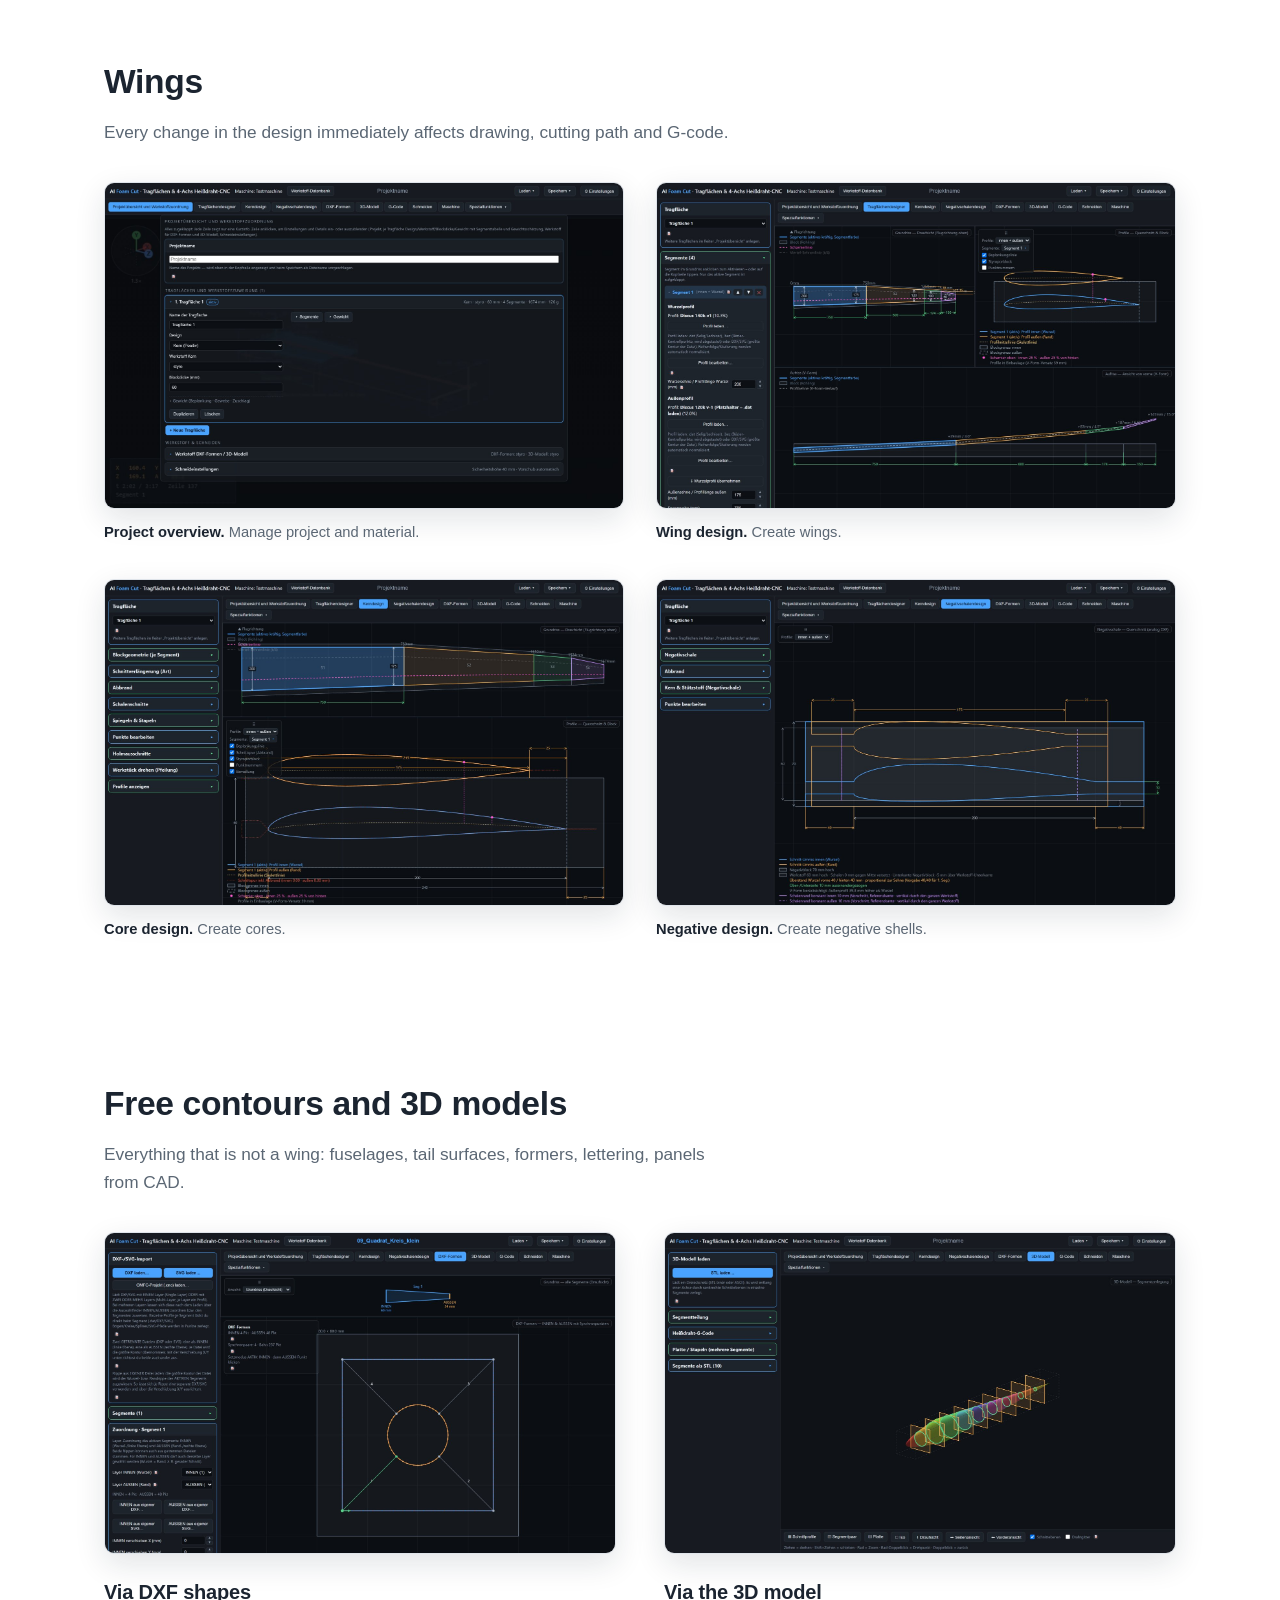
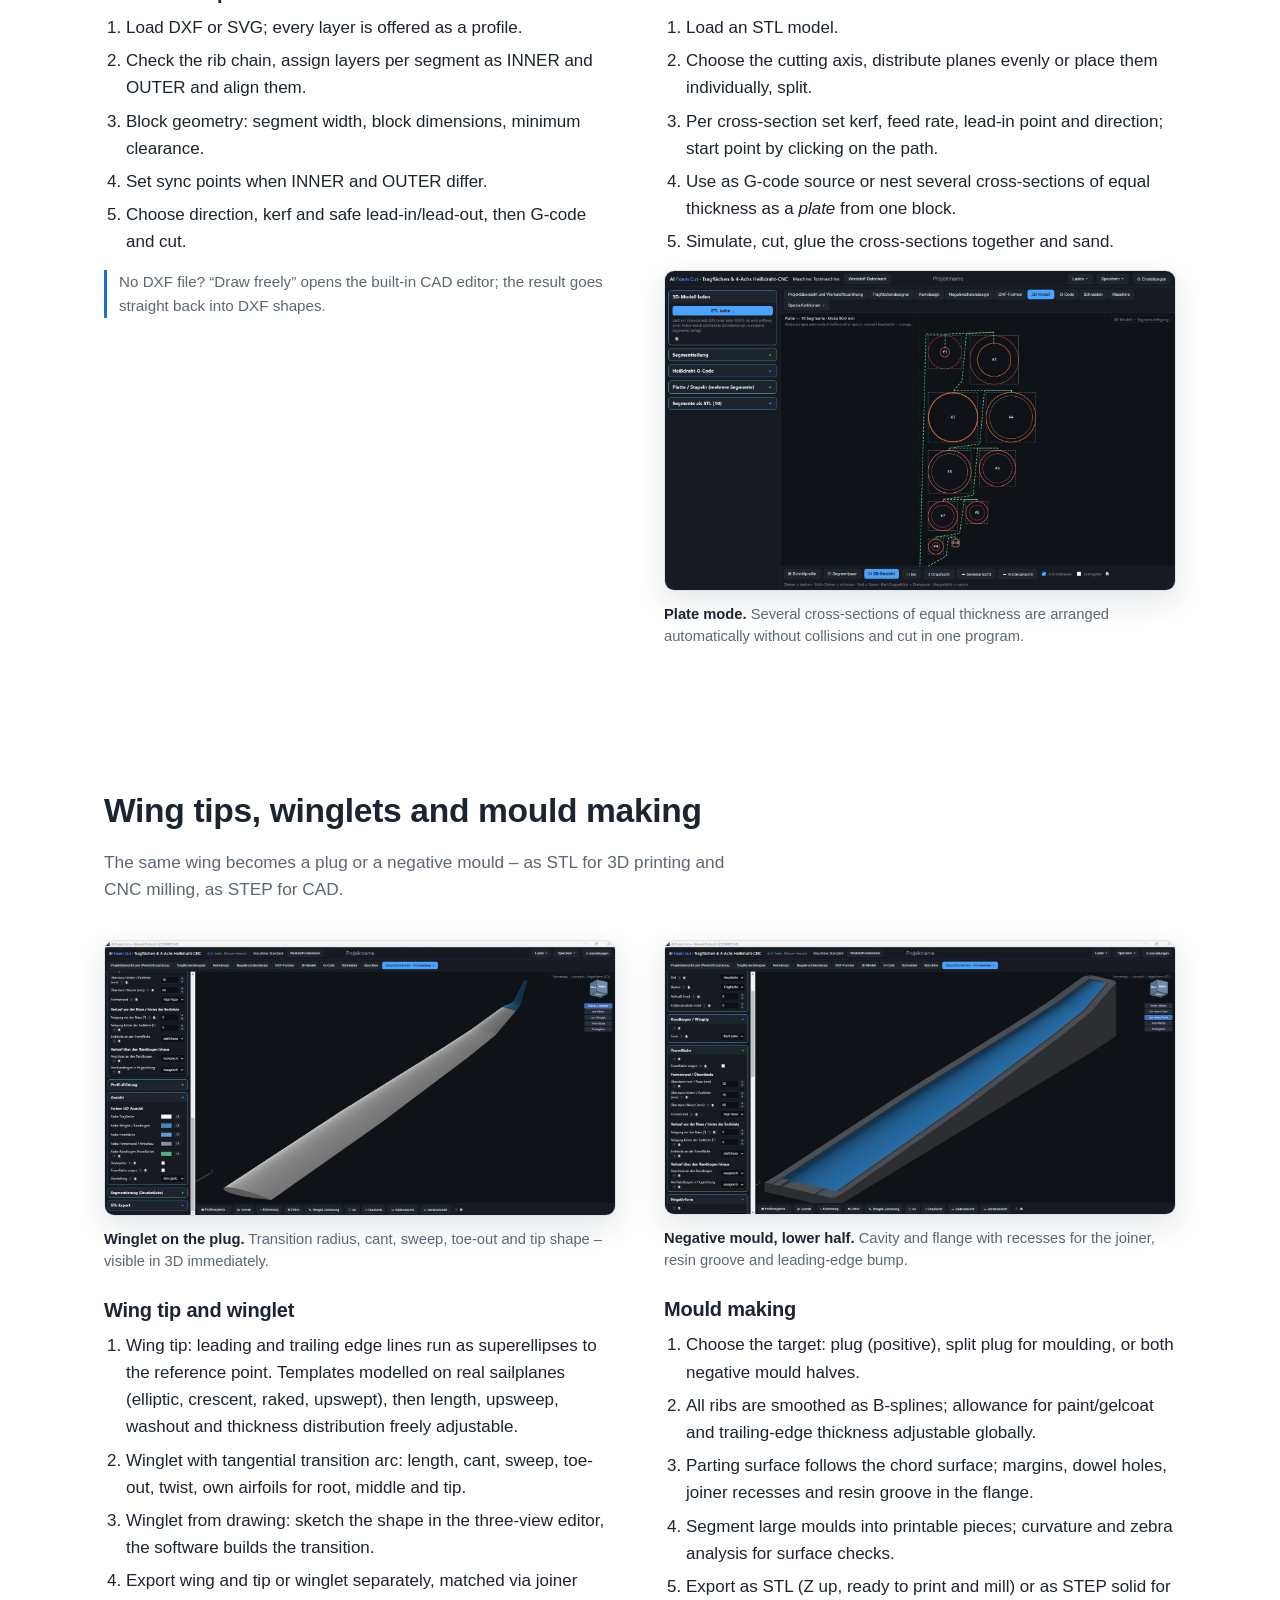
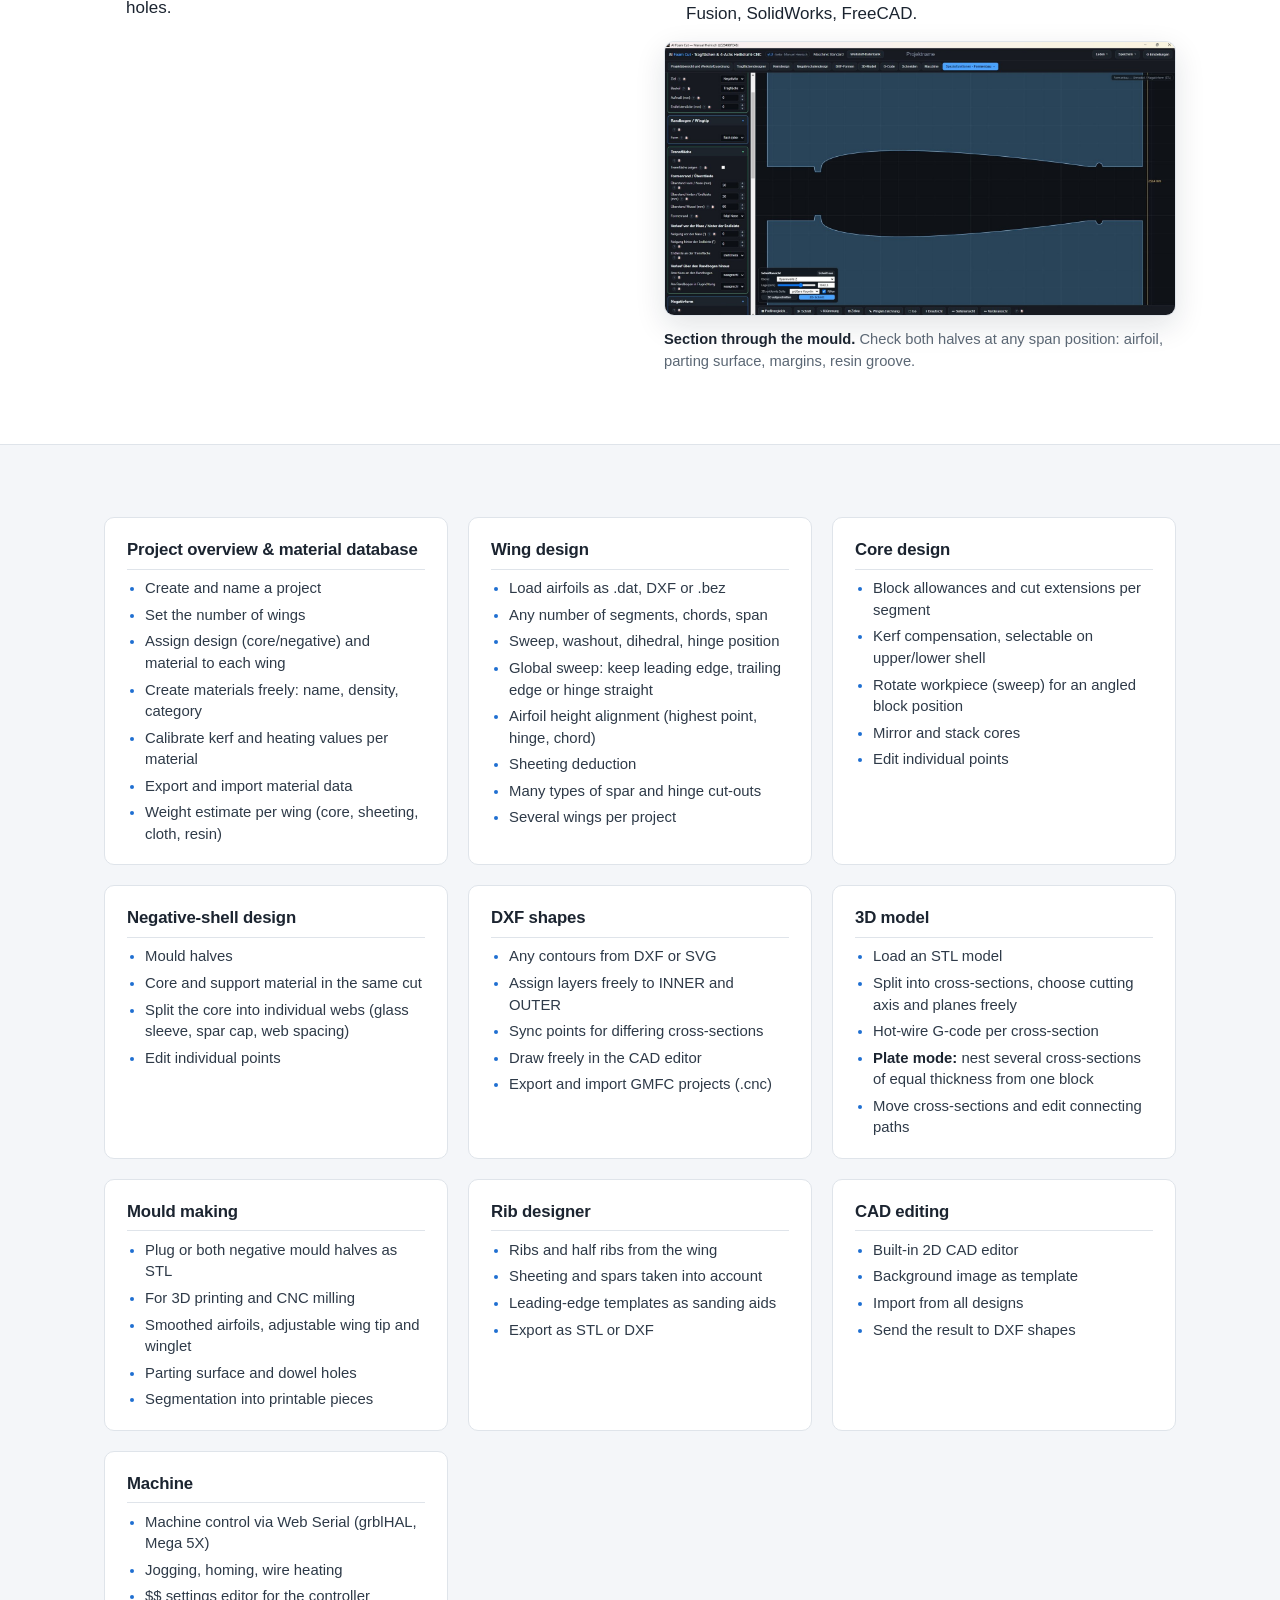
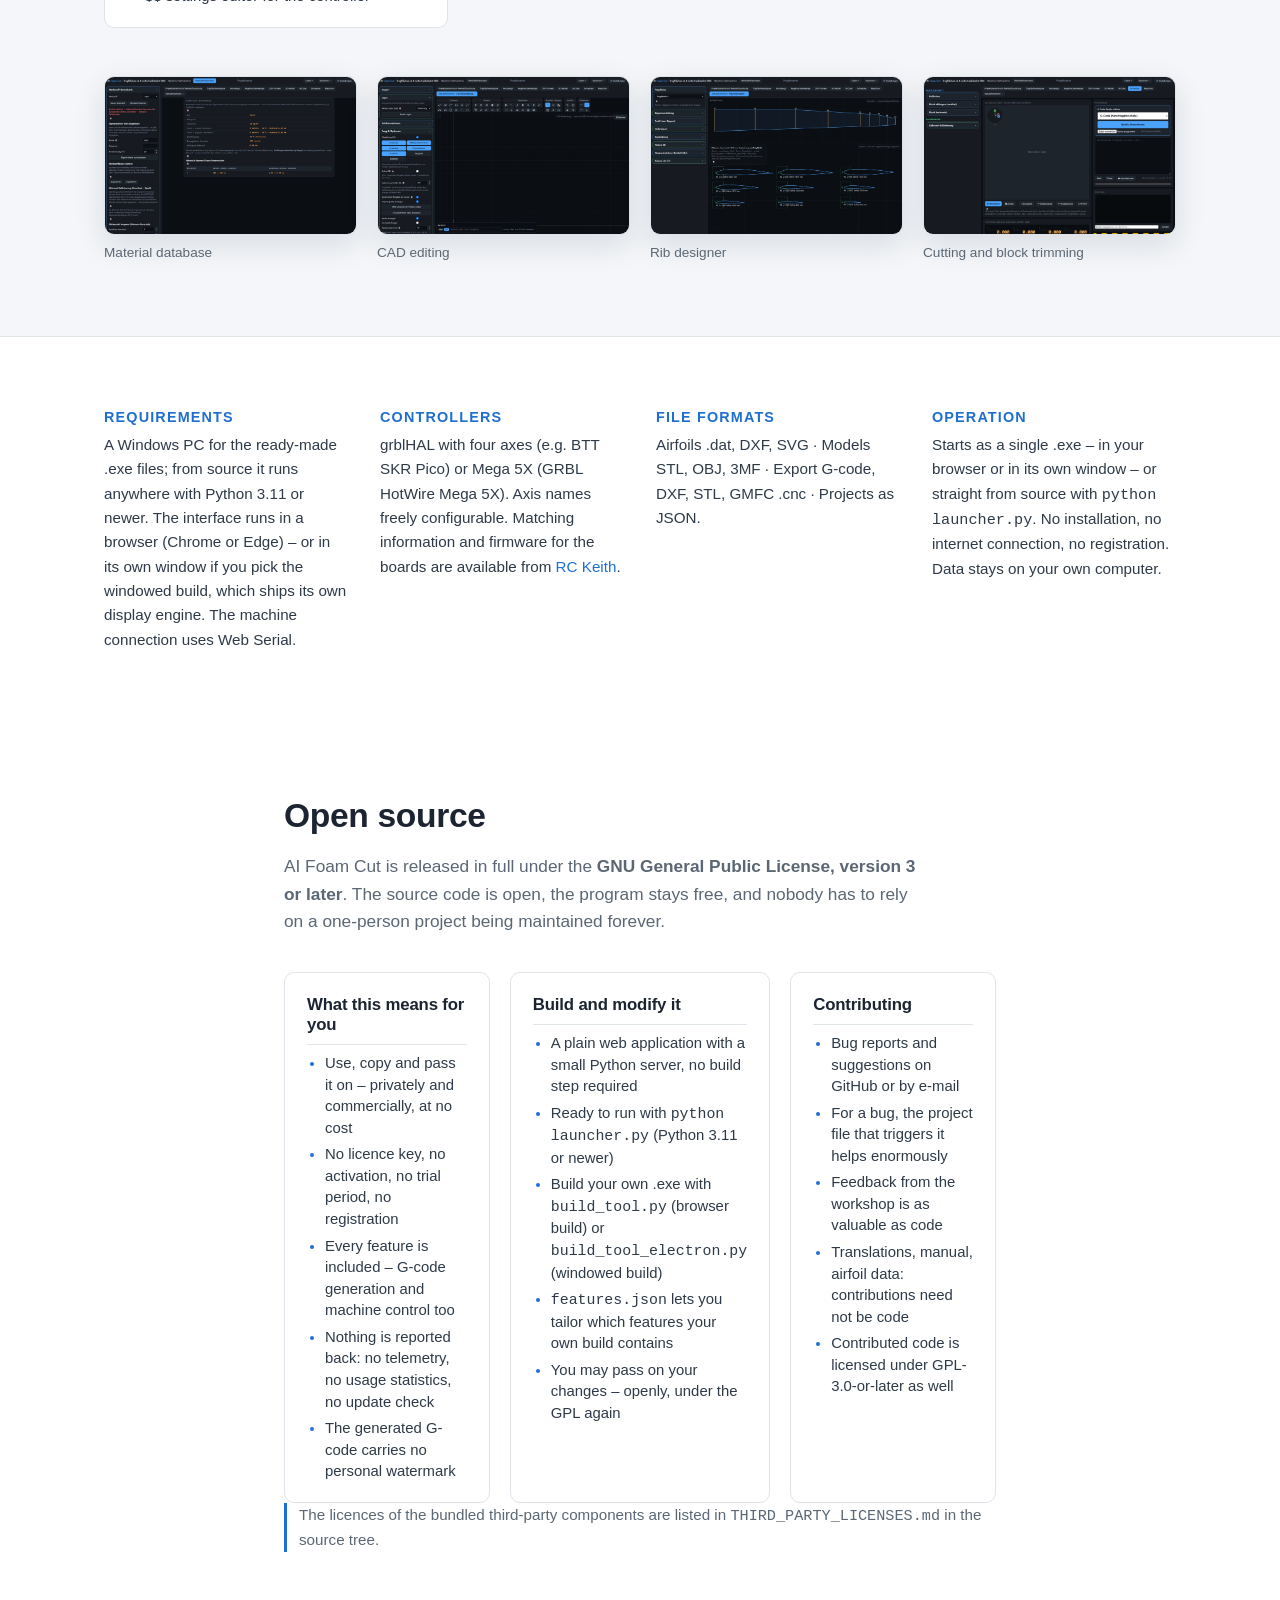
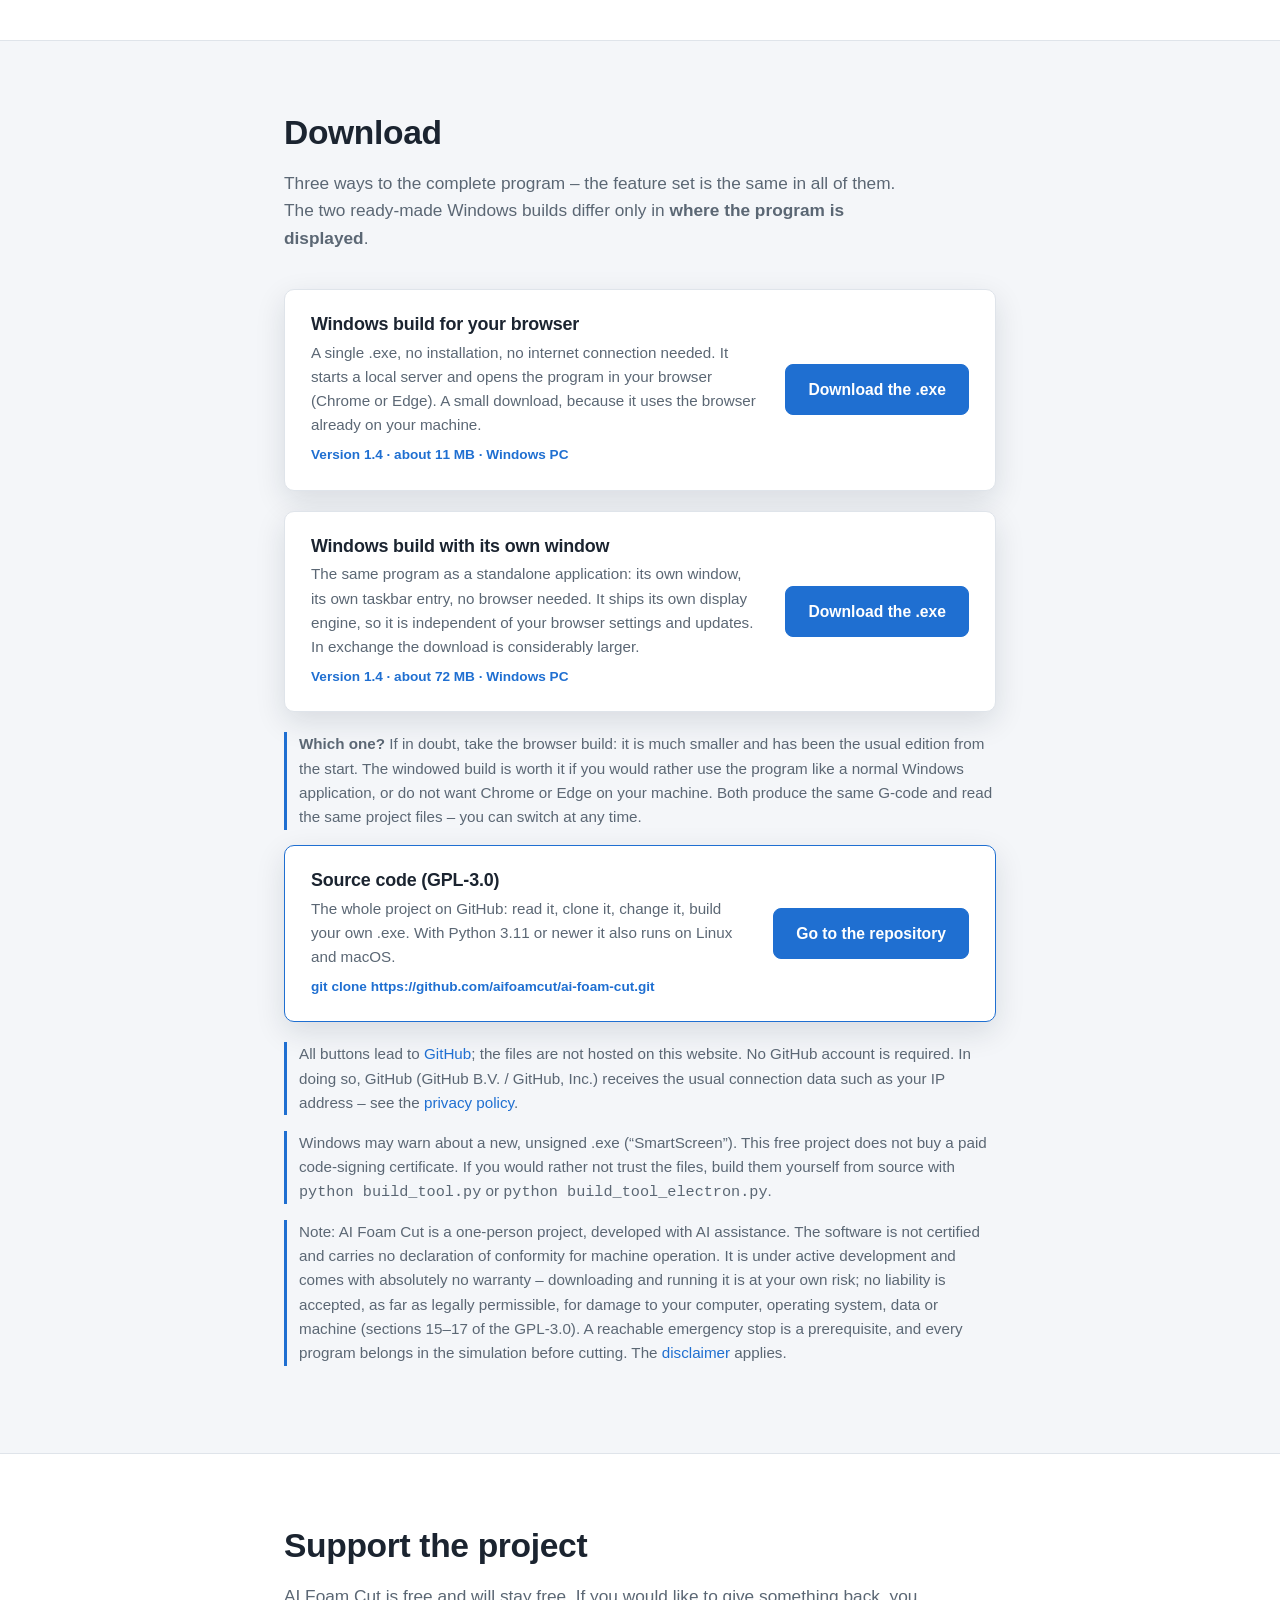
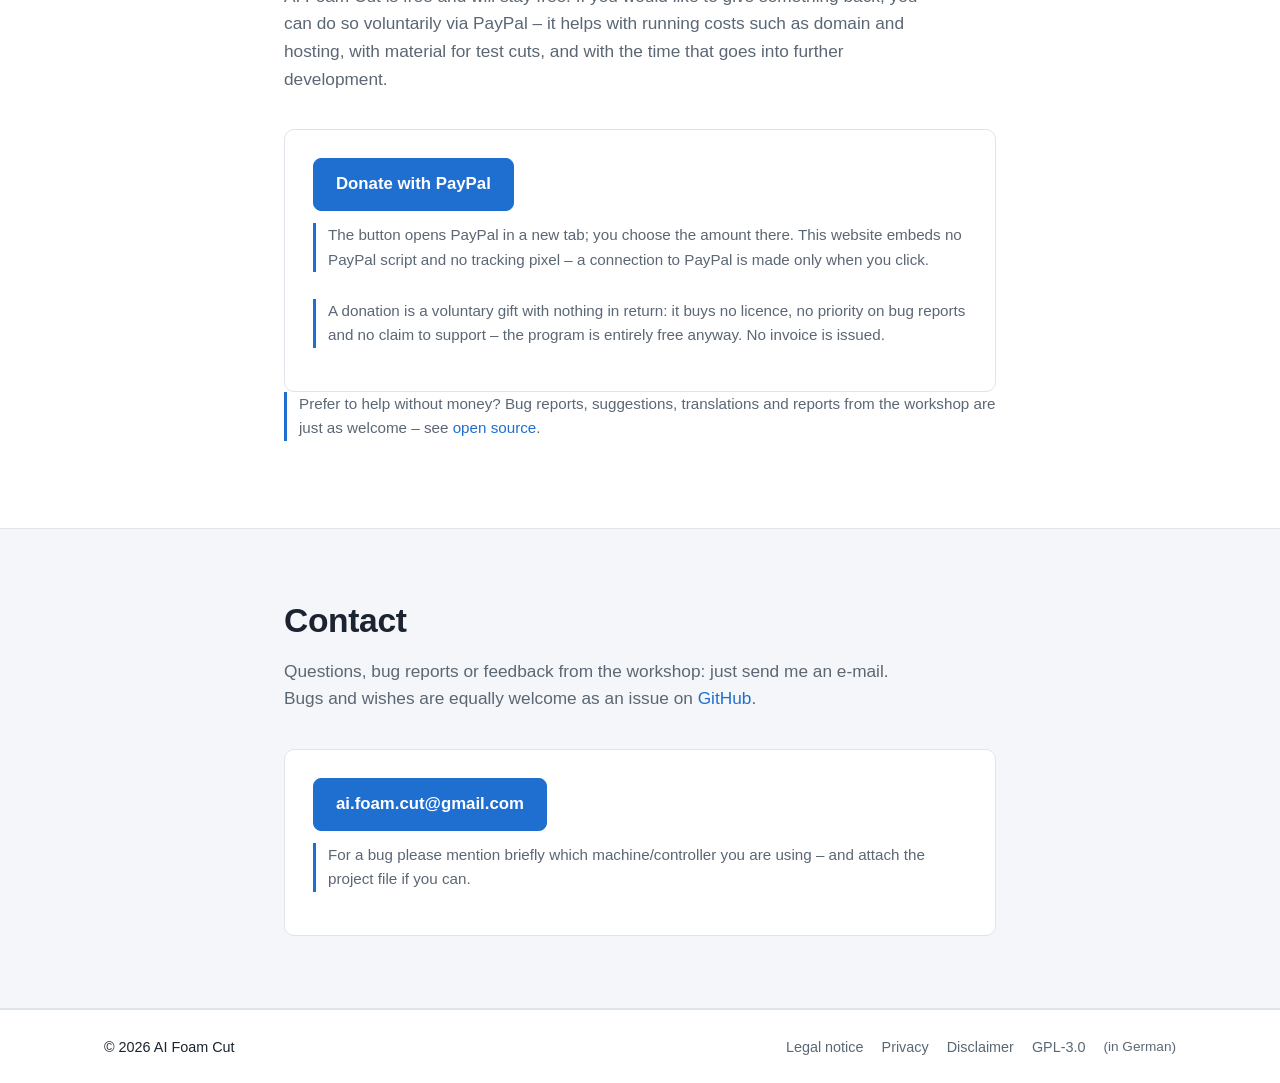
<file: website/site/index-en.html>
<!DOCTYPE html>
<html lang="en">
<head>
<meta charset="utf-8">
<meta name="viewport" content="width=device-width, initial-scale=1">
<title>AI Foam Cut – Software for 4-axis hot-wire CNC cutters</title>
<meta name="description" content="AI Foam Cut: free software (GPL-3.0) for CNC hot-wire cutters in model flying – wing design, core and negative-shell design, DXF shapes, 3D models, mould making and G-code simulation.">
<link rel="alternate" hreflang="de" href="https://ai-foam-cut.com/">
<link rel="alternate" hreflang="en" href="https://ai-foam-cut.com/index-en.html">
<link rel="stylesheet" href="style.css">
</head>
<body>

<header class="top">
  <div class="wrap nav">
    <a class="brand" href="#top">AI <span>Foam Cut</span></a>
    <nav>
      <a href="#features">Features</a>
      <a href="#moulds">Mould making</a>
      <a href="#special">Special functions</a>
      <a href="#source">Open source</a>
      <a href="#download">Download</a>
      <a href="#donate" class="btn small">Donate</a>
      <a href="index.html" class="lang" lang="de" title="Deutsche Version">DE</a>
    </nav>
  </div>
</header>

<main id="top">

<!-- ================= HERO ================= -->
<section class="hero">
  <div class="wrap">
    <p class="eyebrow">Free software for CNC hot-wire cutters</p>
    <h1>From wings to complex shapes &ndash; everything in one software</h1>
    <p class="lead">
      AI Foam Cut covers the whole chain: design the wing, derive a core or negative shell,
      compensate for kerf and sheeting, generate G-code, simulate it in 3D and send it to the
      machine straight from the program. The machine control is compatible with grblHAL and
      GRBL HotWire Mega 5X &ndash; matching information and firmware for the boards are available from
      <a href="https://rckeith.co.uk/" target="_blank" rel="noopener">RC Keith</a>.
    </p>
    <p class="lead">
      The program is <strong>open source and free of charge</strong> &ndash; released under the
      GNU General Public License 3.0. No licence keys, no trial periods, no features behind a
      paywall, no telemetry. Take the ready-made Windows build, or the source code if you would
      rather look inside and build it yourself.
    </p>
    <div class="cta">
      <div class="cta-downloads">
        <a href="#download" class="btn">Download for Windows</a>
        <a href="#source" class="btn">Browse the source code</a>
      </div>
      <a href="#features" class="btn ghost">How it works</a>
    </div>
    <figure class="shot hero-shot">
      <img src="img/gcode.jpg" alt="3D simulation of the cut in the G-code tab: both gantries, hot wire, block and cutting paths" loading="eager">
      <figcaption>G-code simulator: both gantries, hot wire and block in 3D, next to the generated G-code line by line. (Screenshots show the German user interface; the app itself can be switched to English in Settings.)</figcaption>
    </figure>
  </div>
</section>

<!-- ================= CORE FEATURES ================= -->
<section id="features" class="block">
  <div class="wrap">
    <h2>Wings</h2>
    <p class="sub">Every change in the design immediately affects drawing, cutting path and G-code.</p>

    <div class="gallery">
      <figure class="shot">
        <img src="img/material.jpg" alt="Project overview tab with material assignment, wings and weight estimate" loading="lazy">
        <figcaption><strong>Project overview.</strong> Manage project and material.</figcaption>
      </figure>
      <figure class="shot">
        <img src="img/tragflaeche.jpg" alt="Wing designer tab with planform, airfoil section and front view" loading="lazy">
        <figcaption><strong>Wing design.</strong> Create wings.</figcaption>
      </figure>
      <figure class="shot">
        <img src="img/kern.jpg" alt="Core design tab with block geometry, cut extensions and cutting path" loading="lazy">
        <figcaption><strong>Core design.</strong> Create cores.</figcaption>
      </figure>
      <figure class="shot">
        <img src="img/negativ.jpg" alt="Negative-shell design tab with separated upper and lower shell" loading="lazy">
        <figcaption><strong>Negative design.</strong> Create negative shells.</figcaption>
      </figure>
    </div>
  </div>
</section>

<!-- ================= WORKFLOW DXF + 3D ================= -->
<section id="dxf" class="block">
  <div class="wrap">
    <h2>Free contours and 3D models</h2>
    <p class="sub">Everything that is not a wing: fuselages, tail surfaces, formers, lettering, panels from CAD.</p>

    <div class="two">
      <div class="col">
        <figure class="shot">
          <img src="img/dxf.jpg" alt="DXF shapes tab with rib chain in planform and INNER/OUTER contour with sync points" loading="lazy">
        </figure>
        <h3>Via DXF shapes</h3>
        <ol class="mini">
          <li>Load DXF or SVG; every layer is offered as a profile.</li>
          <li>Check the rib chain, assign layers per segment as INNER and OUTER and align them.</li>
          <li>Block geometry: segment width, block dimensions, minimum clearance.</li>
          <li>Set sync points when INNER and OUTER differ.</li>
          <li>Choose direction, kerf and safe lead-in/lead-out, then G-code and cut.</li>
        </ol>
        <p class="note">No DXF file? “Draw freely” opens the built-in CAD editor; the result goes straight back into DXF shapes.</p>
      </div>

      <div class="col">
        <figure class="shot">
          <img src="img/modell.jpg" alt="3D model tab: fuselage split into ten cross-sections with cutting planes" loading="lazy">
        </figure>
        <h3>Via the 3D model</h3>
        <ol class="mini">
          <li>Load an STL model.</li>
          <li>Choose the cutting axis, distribute planes evenly or place them individually, split.</li>
          <li>Per cross-section set kerf, feed rate, lead-in point and direction; start point by clicking on the path.</li>
          <li>Use as G-code source or nest several cross-sections of equal thickness as a <em>plate</em> from one block.</li>
          <li>Simulate, cut, glue the cross-sections together and sand.</li>
        </ol>
        <figure class="shot">
          <img src="img/platte.jpg" alt="Plate mode: ten cross-sections arranged collision-free on one plate" loading="lazy">
          <figcaption><strong>Plate mode.</strong> Several cross-sections of equal thickness are arranged automatically without collisions and cut in one program.</figcaption>
        </figure>
      </div>
    </div>
  </div>
</section>

<!-- ================= TIPS + MOULD MAKING ================= -->
<section id="moulds" class="block">
  <div class="wrap">
    <h2>Wing tips, winglets and mould making</h2>
    <p class="sub">The same wing becomes a plug or a negative mould &ndash; as STL for 3D printing and CNC milling, as STEP for CAD.</p>

    <div class="two">
      <div class="col">
        <figure class="shot">
          <img src="img/winglet.jpg" alt="Mould making: wing plug with winglet and blended transition, winglet parameters alongside" loading="lazy">
          <figcaption><strong>Winglet on the plug.</strong> Transition radius, cant, sweep, toe-out and tip shape &ndash; visible in 3D immediately.</figcaption>
        </figure>
        <h3>Wing tip and winglet</h3>
        <ol class="mini">
          <li>Wing tip: leading and trailing edge lines run as superellipses to the reference point. Templates modelled on real sailplanes (elliptic, crescent, raked, upswept), then length, upsweep, washout and thickness distribution freely adjustable.</li>
          <li>Winglet with tangential transition arc: length, cant, sweep, toe-out, twist, own airfoils for root, middle and tip.</li>
          <li>Winglet from drawing: sketch the shape in the three-view editor, the software builds the transition.</li>
          <li>Export wing and tip or winglet separately, matched via joiner holes.</li>
        </ol>
      </div>

      <div class="col">
        <figure class="shot">
          <img src="img/negform.jpg" alt="Mould making: lower half of the negative mould with cavity, flange, joiner recesses and resin groove" loading="lazy">
          <figcaption><strong>Negative mould, lower half.</strong> Cavity and flange with recesses for the joiner, resin groove and leading-edge bump.</figcaption>
        </figure>
        <h3>Mould making</h3>
        <ol class="mini">
          <li>Choose the target: plug (positive), split plug for moulding, or both negative mould halves.</li>
          <li>All ribs are smoothed as B-splines; allowance for paint/gelcoat and trailing-edge thickness adjustable globally.</li>
          <li>Parting surface follows the chord surface; margins, dowel holes, joiner recesses and resin groove in the flange.</li>
          <li>Segment large moulds into printable pieces; curvature and zebra analysis for surface checks.</li>
          <li>Export as STL (Z up, ready to print and mill) or as STEP solid for Fusion, SolidWorks, FreeCAD.</li>
        </ol>
        <figure class="shot">
          <img src="img/negschnitt.jpg" alt="Mould making: 2D section through both mould halves with airfoil, parting surface and margins" loading="lazy">
          <figcaption><strong>Section through the mould.</strong> Check both halves at any span position: airfoil, parting surface, margins, resin groove.</figcaption>
        </figure>
      </div>
    </div>
  </div>
</section>

<!-- ================= SPECIAL FUNCTIONS ================= -->
<section id="special" class="block alt">
  <div class="wrap">
    <div class="grid">
      <article>
        <h3>Project overview &amp; material database</h3>
        <ul>
          <li>Create and name a project</li>
          <li>Set the number of wings</li>
          <li>Assign design (core/negative) and material to each wing</li>
          <li>Create materials freely: name, density, category</li>
          <li>Calibrate kerf and heating values per material</li>
          <li>Export and import material data</li>
          <li>Weight estimate per wing (core, sheeting, cloth, resin)</li>
        </ul>
      </article>
      <article>
        <h3>Wing design</h3>
        <ul>
          <li>Load airfoils as .dat, DXF or .bez</li>
          <li>Any number of segments, chords, span</li>
          <li>Sweep, washout, dihedral, hinge position</li>
          <li>Global sweep: keep leading edge, trailing edge or hinge straight</li>
          <li>Airfoil height alignment (highest point, hinge, chord)</li>
          <li>Sheeting deduction</li>
          <li>Many types of spar and hinge cut-outs</li>
          <li>Several wings per project</li>
        </ul>
      </article>
      <article>
        <h3>Core design</h3>
        <ul>
          <li>Block allowances and cut extensions per segment</li>
          <li>Kerf compensation, selectable on upper/lower shell</li>
          <li>Rotate workpiece (sweep) for an angled block position</li>
          <li>Mirror and stack cores</li>
          <li>Edit individual points</li>
        </ul>
      </article>
      <article>
        <h3>Negative-shell design</h3>
        <ul>
          <li>Mould halves</li>
          <li>Core and support material in the same cut</li>
          <li>Split the core into individual webs (glass sleeve, spar cap, web spacing)</li>
          <li>Edit individual points</li>
        </ul>
      </article>
      <article>
        <h3>DXF shapes</h3>
        <ul>
          <li>Any contours from DXF or SVG</li>
          <li>Assign layers freely to INNER and OUTER</li>
          <li>Sync points for differing cross-sections</li>
          <li>Draw freely in the CAD editor</li>
          <li>Export and import GMFC projects (.cnc)</li>
        </ul>
      </article>
      <article>
        <h3>3D model</h3>
        <ul>
          <li>Load an STL model</li>
          <li>Split into cross-sections, choose cutting axis and planes freely</li>
          <li>Hot-wire G-code per cross-section</li>
          <li><strong>Plate mode:</strong> nest several cross-sections of equal thickness from one block</li>
          <li>Move cross-sections and edit connecting paths</li>
        </ul>
      </article>
      <article>
        <h3>Mould making</h3>
        <ul>
          <li>Plug or both negative mould halves as STL</li>
          <li>For 3D printing and CNC milling</li>
          <li>Smoothed airfoils, adjustable wing tip and winglet</li>
          <li>Parting surface and dowel holes</li>
          <li>Segmentation into printable pieces</li>
        </ul>
      </article>
      <article>
        <h3>Rib designer</h3>
        <ul>
          <li>Ribs and half ribs from the wing</li>
          <li>Sheeting and spars taken into account</li>
          <li>Leading-edge templates as sanding aids</li>
          <li>Export as STL or DXF</li>
        </ul>
      </article>
      <article>
        <h3>CAD editing</h3>
        <ul>
          <li>Built-in 2D CAD editor</li>
          <li>Background image as template</li>
          <li>Import from all designs</li>
          <li>Send the result to DXF shapes</li>
        </ul>
      </article>
      <article>
        <h3>Machine</h3>
        <ul>
          <li>Machine control via Web Serial (grblHAL, Mega 5X)</li>
          <li>Jogging, homing, wire heating</li>
          <li>$$ settings editor for the controller</li>
        </ul>
      </article>
    </div>

    <div class="gallery small">
      <figure class="shot">
        <img src="img/matdb.jpg" alt="Material database view with material properties and kerf calibration" loading="lazy">
        <figcaption>Material database</figcaption>
      </figure>
      <figure class="shot">
        <img src="img/cad.jpg" alt="CAD editing tab with drawing area and command line" loading="lazy">
        <figcaption>CAD editing</figcaption>
      </figure>
      <figure class="shot">
        <img src="img/rippen.jpg" alt="Rib designer tab" loading="lazy">
        <figcaption>Rib designer</figcaption>
      </figure>
      <figure class="shot">
        <img src="img/schneiden.jpg" alt="Cutting tab with block trimming and machine control" loading="lazy">
        <figcaption>Cutting and block trimming</figcaption>
      </figure>
    </div>
  </div>
</section>

<!-- ================= TECH ================= -->
<section class="block">
  <div class="wrap facts">
    <div>
      <h3>Requirements</h3>
      <p>A Windows PC for the ready-made .exe files; from source it runs anywhere with Python 3.11 or newer. The interface runs in a browser (Chrome or Edge) – or in its own window if you pick the windowed build, which ships its own display engine. The machine connection uses Web Serial.</p>
    </div>
    <div>
      <h3>Controllers</h3>
      <p>grblHAL with four axes (e.g. BTT SKR Pico) or Mega 5X (GRBL HotWire Mega 5X). Axis names freely configurable. Matching information and firmware for the boards are available from <a href="https://rckeith.co.uk/" target="_blank" rel="noopener">RC Keith</a>.</p>
    </div>
    <div>
      <h3>File formats</h3>
      <p>Airfoils .dat, DXF, SVG · Models STL, OBJ, 3MF · Export G-code, DXF, STL, GMFC .cnc · Projects as JSON.</p>
    </div>
    <div>
      <h3>Operation</h3>
      <p>Starts as a single .exe – in your browser or in its own window – or straight from source with <code>python launcher.py</code>. No installation, no internet connection, no registration. Data stays on your own computer.</p>
    </div>
  </div>
</section>

<!-- ================= OPEN SOURCE ================= -->
<section id="source" class="block">
  <div class="wrap narrow">
    <h2>Open source</h2>
    <p class="sub">AI Foam Cut is released in full under the <strong>GNU General Public License, version&nbsp;3 or later</strong>. The source code is open, the program stays free, and nobody has to rely on a one-person project being maintained forever.</p>

    <div class="grid">
      <article>
        <h3>What this means for you</h3>
        <ul>
          <li>Use, copy and pass it on &ndash; privately and commercially, at no cost</li>
          <li>No licence key, no activation, no trial period, no registration</li>
          <li>Every feature is included &ndash; G-code generation and machine control too</li>
          <li>Nothing is reported back: no telemetry, no usage statistics, no update check</li>
          <li>The generated G-code carries no personal watermark</li>
        </ul>
      </article>
      <article>
        <h3>Build and modify it</h3>
        <ul>
          <li>A plain web application with a small Python server, no build step required</li>
          <li>Ready to run with <code>python launcher.py</code> (Python 3.11 or newer)</li>
          <li>Build your own .exe with <code>build_tool.py</code> (browser build) or <code>build_tool_electron.py</code> (windowed build)</li>
          <li><code>features.json</code> lets you tailor which features your own build contains</li>
          <li>You may pass on your changes &ndash; openly, under the GPL again</li>
        </ul>
      </article>
      <article>
        <h3>Contributing</h3>
        <ul>
          <li>Bug reports and suggestions on GitHub or by e-mail</li>
          <li>For a bug, the project file that triggers it helps enormously</li>
          <li>Feedback from the workshop is as valuable as code</li>
          <li>Translations, manual, airfoil data: contributions need not be code</li>
          <li>Contributed code is licensed under GPL-3.0-or-later as well</li>
        </ul>
      </article>
    </div>

    <p class="note">The licences of the bundled third-party components are listed in <code>THIRD_PARTY_LICENSES.md</code> in the source tree.</p>
  </div>
</section>

<!-- ================= DOWNLOAD ================= -->
<section id="download" class="block alt">
  <div class="wrap narrow">
    <h2>Download</h2>
    <p class="sub">Three ways to the complete program &ndash; the feature set is the same in all of them. The two ready-made Windows builds differ only in <strong>where the program is displayed</strong>.</p>

    <div class="download-card">
      <div class="download-info">
        <h3>Windows build for your browser</h3>
        <p>A single .exe, no installation, no internet connection needed. It starts a local server and opens the program in your browser (Chrome or Edge). A small download, because it uses the browser already on your machine.</p>
        <!-- Update the version here with every release: -->
        <p class="download-meta">Version 1.4 &middot; about 11 MB &middot; Windows PC</p>
      </div>
      <a href="https://github.com/aifoamcut/ai-foam-cut/releases/latest/download/AI-Foam-Cut.exe" class="btn">Download the .exe</a>
    </div>

    <div class="download-card">
      <div class="download-info">
        <h3>Windows build with its own window</h3>
        <p>The same program as a standalone application: its own window, its own taskbar entry, no browser needed. It ships its own display engine, so it is independent of your browser settings and updates. In exchange the download is considerably larger.</p>
        <p class="download-meta">Version 1.4 &middot; about 72 MB &middot; Windows PC</p>
      </div>
      <a href="https://github.com/aifoamcut/ai-foam-cut/releases/latest/download/AI-Foam-Cut-Fenster.exe" class="btn">Download the .exe</a>
    </div>

    <p class="note"><strong>Which one?</strong> If in doubt, take the browser build: it is much smaller and has been the usual edition from the start. The windowed build is worth it if you would rather use the program like a normal Windows application, or do not want Chrome or Edge on your machine. Both produce the same G-code and read the same project files &ndash; you can switch at any time.</p>

    <div class="download-card full">
      <div class="download-info">
        <h3>Source code (GPL-3.0)</h3>
        <p>The whole project on GitHub: read it, clone it, change it, build your own .exe. With Python 3.11 or newer it also runs on Linux and macOS.</p>
        <p class="download-meta">git clone https://github.com/aifoamcut/ai-foam-cut.git</p>
      </div>
      <a href="https://github.com/aifoamcut/ai-foam-cut" class="btn">Go to the repository</a>
    </div>

    <p class="note">All buttons lead to <a href="https://github.com/aifoamcut/ai-foam-cut" target="_blank" rel="noopener">GitHub</a>; the files are not hosted on this website. No GitHub account is required. In doing so, GitHub (GitHub B.V. / GitHub, Inc.) receives the usual connection data such as your IP address &ndash; see the <a href="rechtliches.html#datenschutz">privacy policy</a>.</p>

    <p class="note">Windows may warn about a new, unsigned .exe (&ldquo;SmartScreen&rdquo;). This free project does not buy a paid code-signing certificate. If you would rather not trust the files, build them yourself from source with <code>python build_tool.py</code> or <code>python build_tool_electron.py</code>.</p>

    <p class="note">Note: AI Foam Cut is a one-person project, developed with AI assistance. The software is not certified and carries no declaration of conformity for machine operation. It is under active development and comes with absolutely no warranty &ndash; downloading and running it is at your own risk; no liability is accepted, as far as legally permissible, for damage to your computer, operating system, data or machine (sections 15&ndash;17 of the GPL-3.0). A reachable emergency stop is a prerequisite, and every program belongs in the simulation before cutting. The <a href="rechtliches.html#haftung">disclaimer</a> applies.</p>
  </div>
</section>

<!-- ================= DONATE ================= -->
<section id="donate" class="block">
  <div class="wrap narrow">
    <h2>Support the project</h2>
    <p class="sub">AI Foam Cut is free and will stay free. If you would like to give something back, you can do so voluntarily via PayPal &ndash; it helps with running costs such as domain and hosting, with material for test cuts, and with the time that goes into further development.</p>

    <div class="contact-card">
      <!-- The project's PayPal.me address: -->
      <a class="btn" href="https://paypal.me/AIfoamcut" target="_blank" rel="noopener">Donate with PayPal</a>
      <p class="note">The button opens PayPal in a new tab; you choose the amount there. This website embeds no PayPal script and no tracking pixel &ndash; a connection to PayPal is made only when you click.</p>
      <p class="note">A donation is a voluntary gift with nothing in return: it buys no licence, no priority on bug reports and no claim to support &ndash; the program is entirely free anyway. No invoice is issued.</p>
    </div>

    <p class="note">Prefer to help without money? Bug reports, suggestions, translations and reports from the workshop are just as welcome &ndash; see <a href="#source">open source</a>.</p>
  </div>
</section>

<!-- ================= CONTACT ================= -->
<section id="contact" class="block alt">
  <div class="wrap narrow">
    <h2>Contact</h2>
    <p class="sub">Questions, bug reports or feedback from the workshop: just send me an e-mail. Bugs and wishes are equally welcome as an issue on <a href="https://github.com/aifoamcut/ai-foam-cut/issues" target="_blank" rel="noopener">GitHub</a>.</p>
    <div class="contact-card">
      <a class="btn" href="mailto:ai.foam.cut@gmail.com?subject=%5BAI%20Foam%20Cut%5D%20Request">ai.foam.cut@gmail.com</a>
      <p class="note">For a bug please mention briefly which machine/controller you are using &ndash; and attach the project file if you can.</p>
    </div>
  </div>
</section>

</main>

<footer class="foot">
  <div class="wrap">
    <span>© <span id="year"></span> AI Foam Cut</span>
    <span class="foot-links">
      <a href="rechtliches.html#impressum">Legal notice</a>
      <a href="rechtliches.html#datenschutz">Privacy</a>
      <a href="rechtliches.html#haftung">Disclaimer</a>
      <a href="https://www.gnu.org/licenses/gpl-3.0.html" target="_blank" rel="noopener">GPL-3.0</a>
      <span class="foot-note">(in German)</span>
    </span>
  </div>
</footer>

<script>
  document.getElementById('year').textContent = new Date().getFullYear();

  // Lightbox: enlarge screenshot on click.
  (function () {
    var box = document.createElement('div');
    box.className = 'lightbox';
    box.hidden = true;
    box.innerHTML = '<button class="lb-close" aria-label="Close">&times;</button><img alt="">';
    document.body.appendChild(box);
    var big = box.querySelector('img');

    function open(src, alt) {
      big.src = src; big.alt = alt || '';
      box.hidden = false;
      requestAnimationFrame(function () { box.classList.add('open'); });
      document.body.style.overflow = 'hidden';
    }
    function close() {
      box.classList.remove('open');
      document.body.style.overflow = '';
      setTimeout(function () { box.hidden = true; big.src = ''; }, 160);
    }
    document.querySelectorAll('.shot img').forEach(function (img) {
      img.addEventListener('click', function () { open(img.currentSrc || img.src, img.alt); });
    });
    box.addEventListener('click', close);
    document.addEventListener('keydown', function (e) { if (e.key === 'Escape' && !box.hidden) close(); });
  })();
</script>
</body>
</html>
</file>
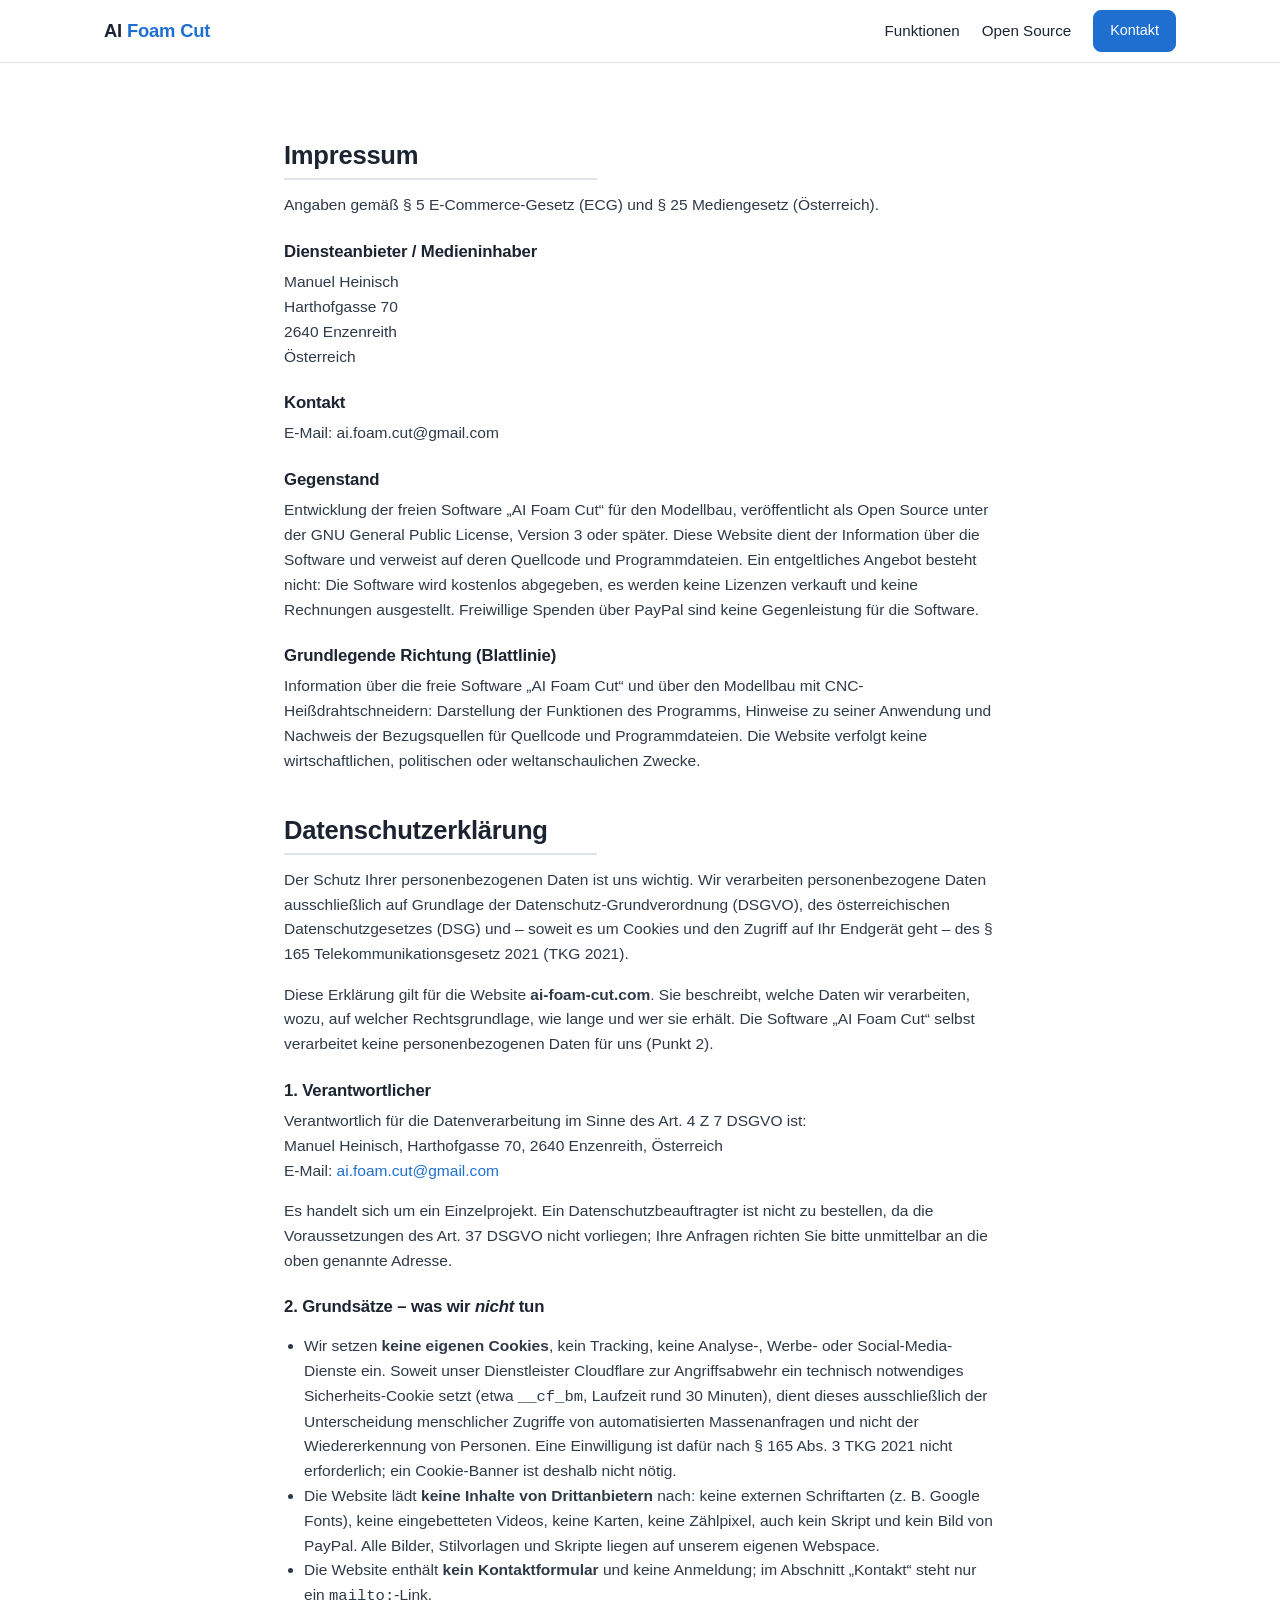
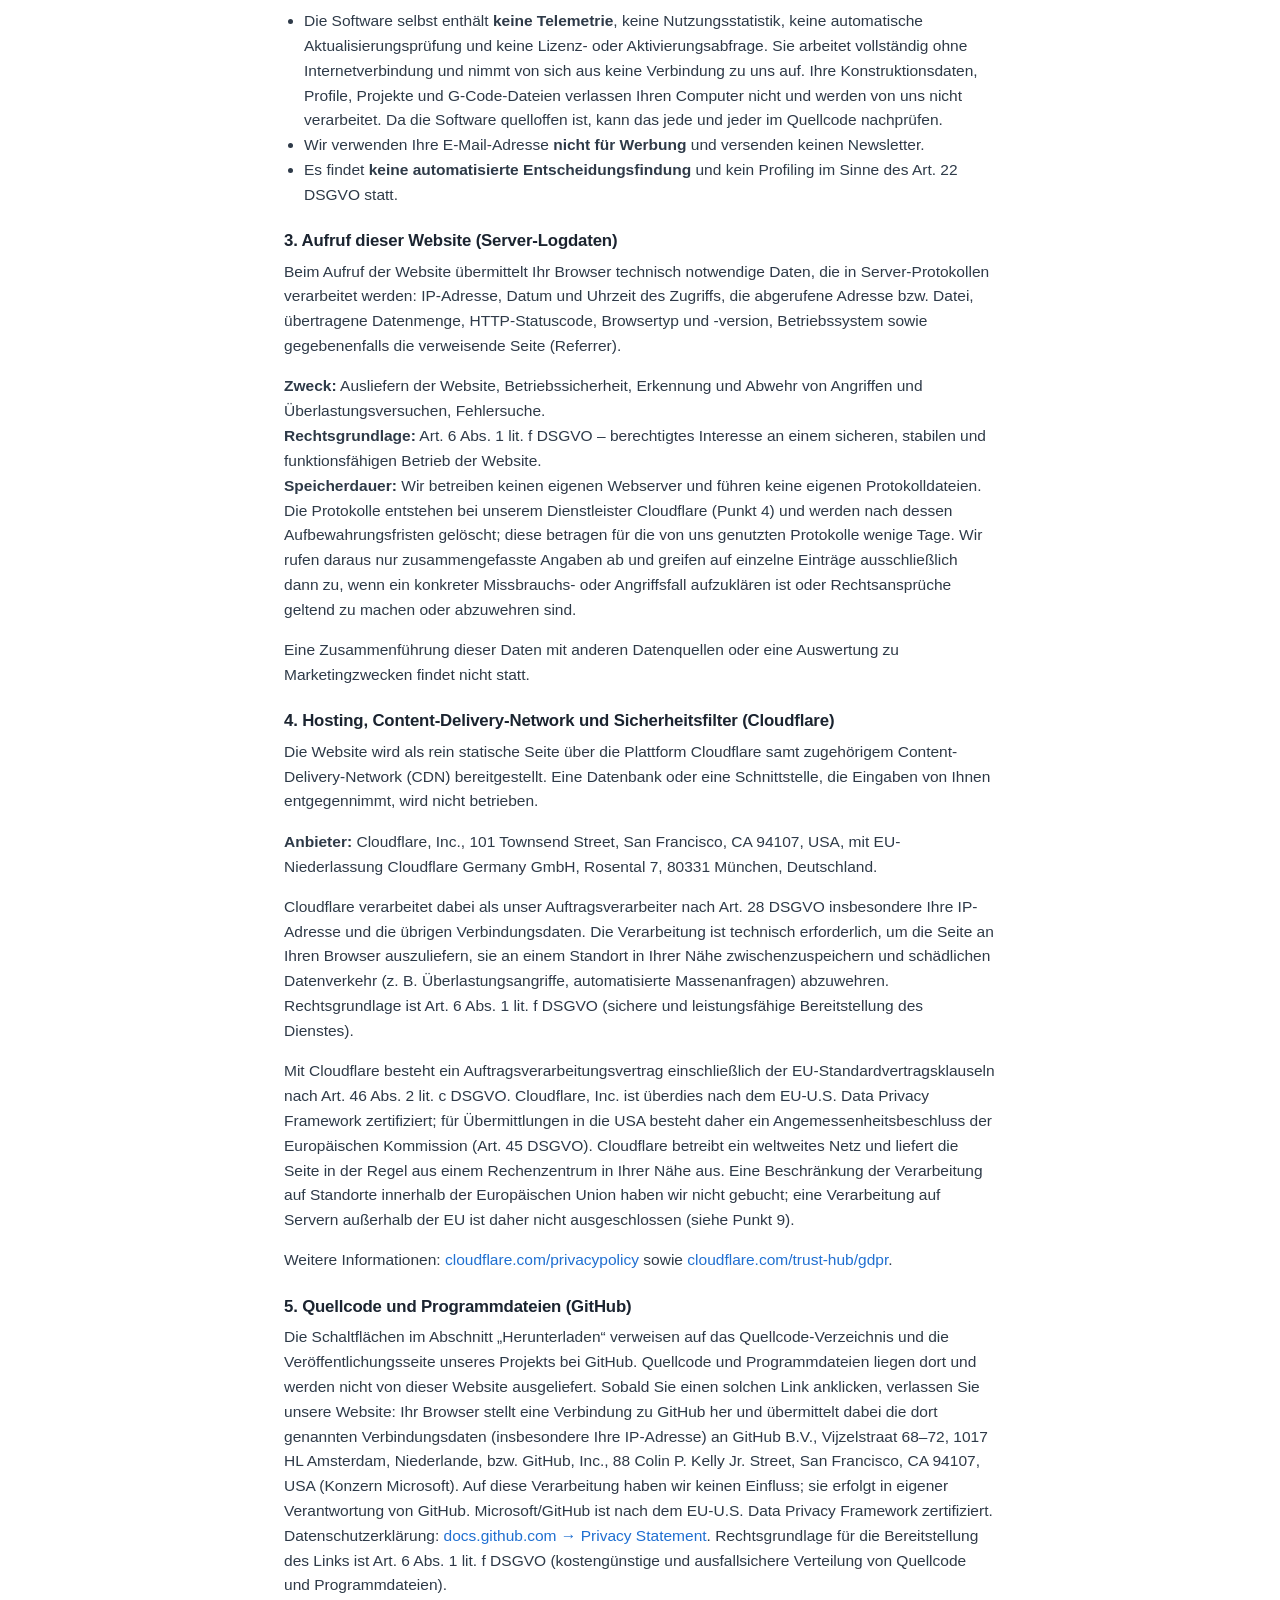
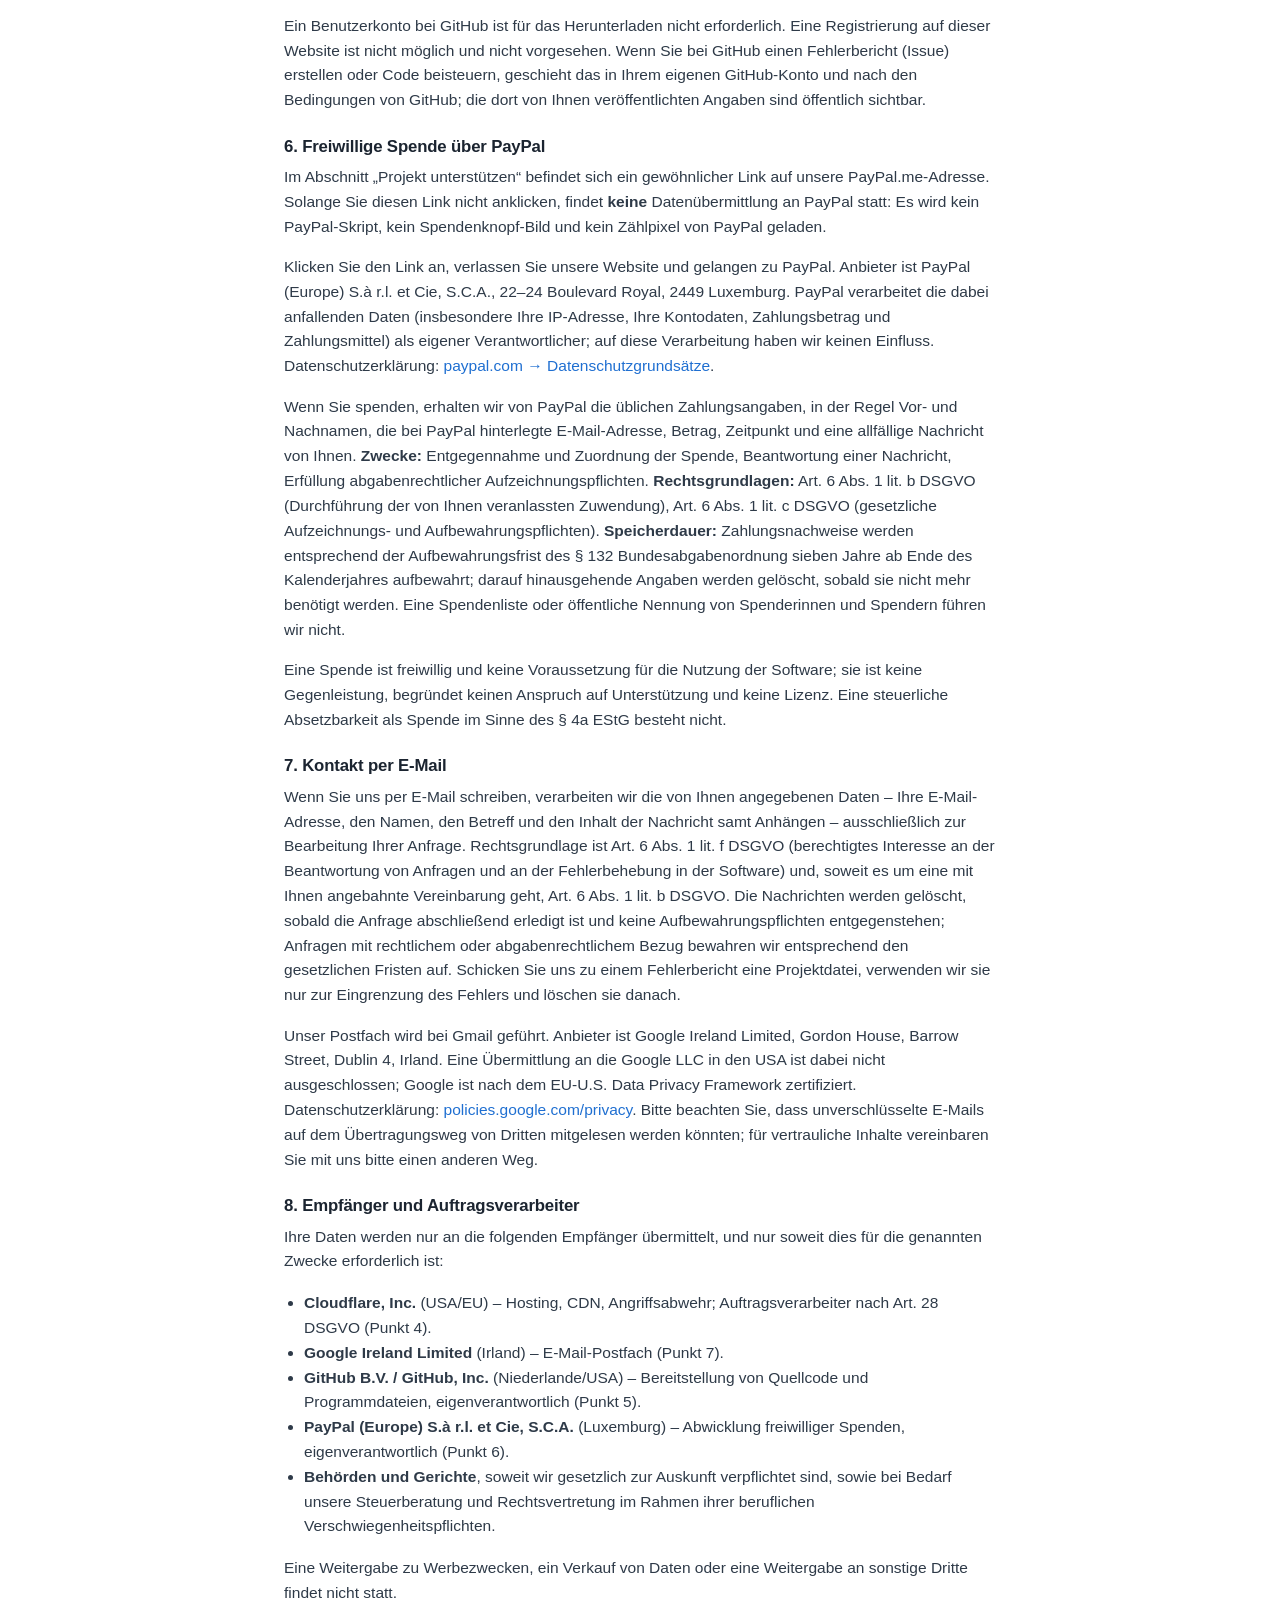
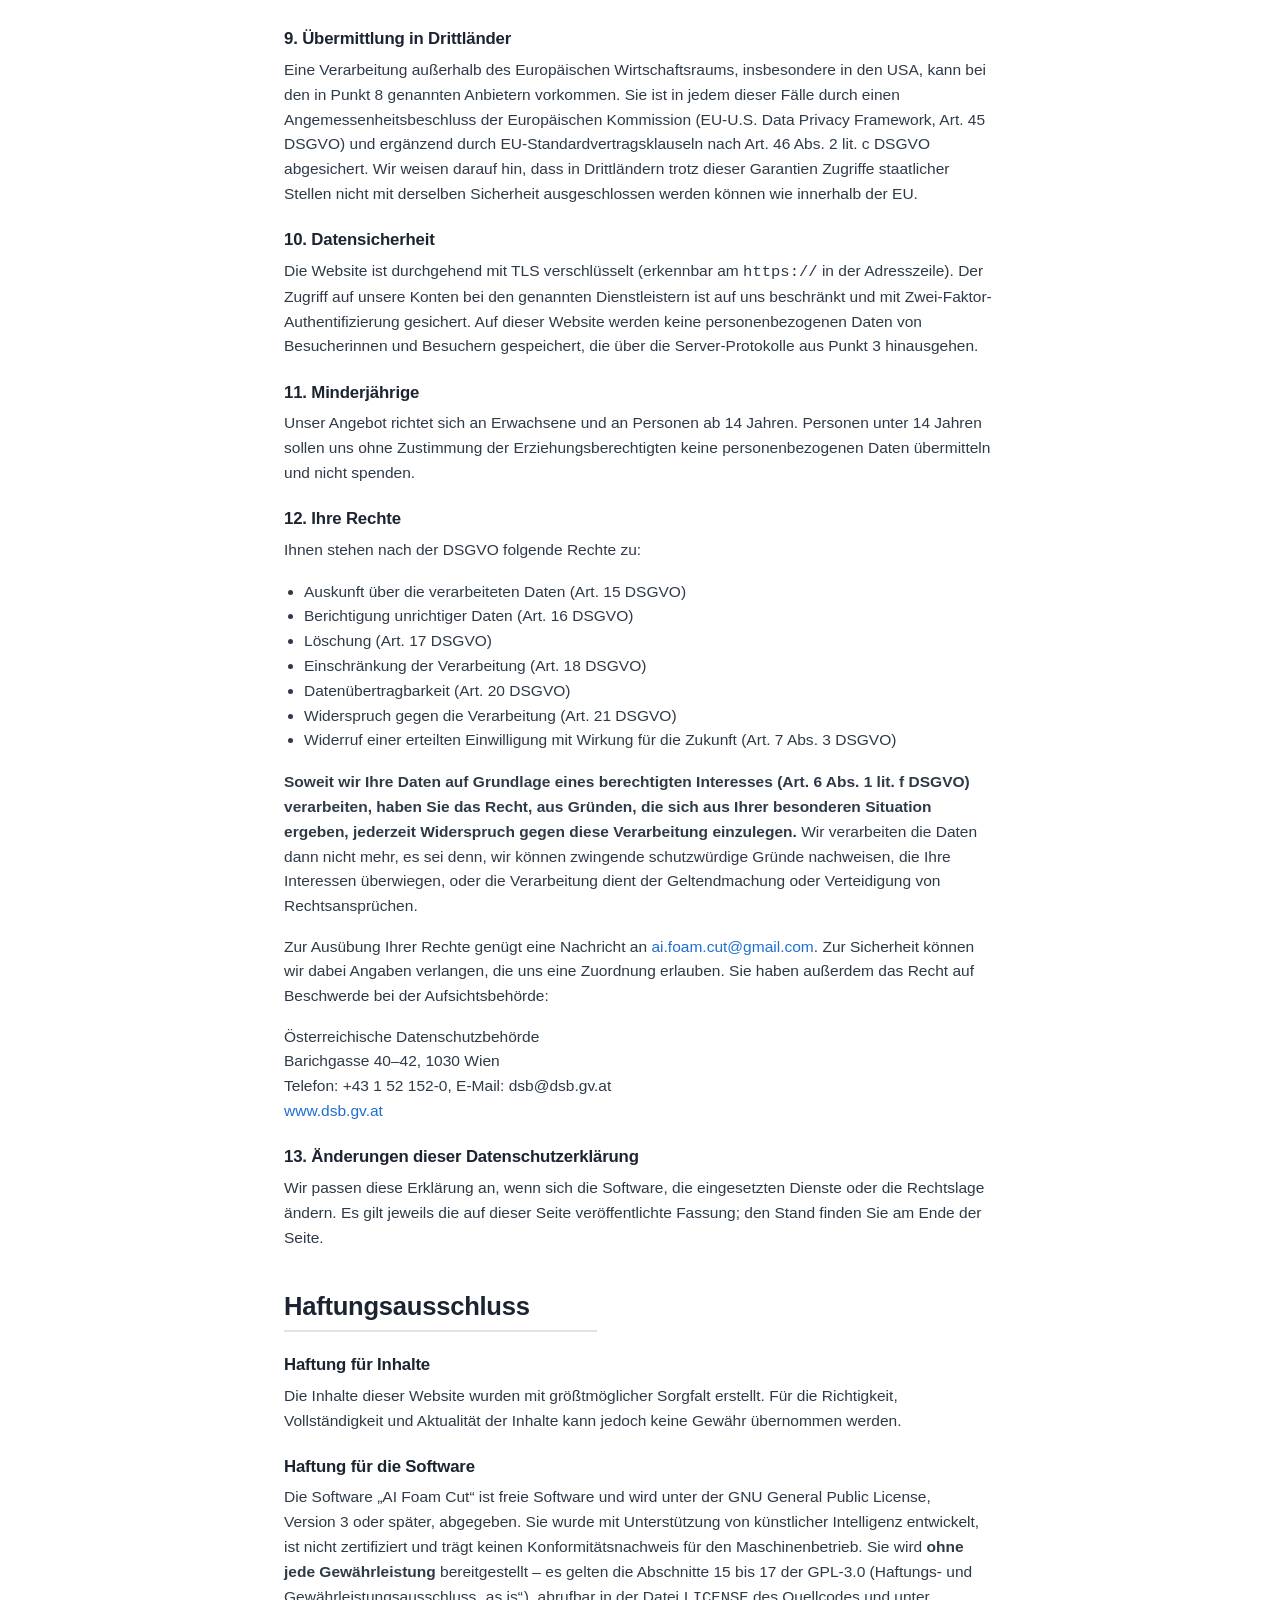
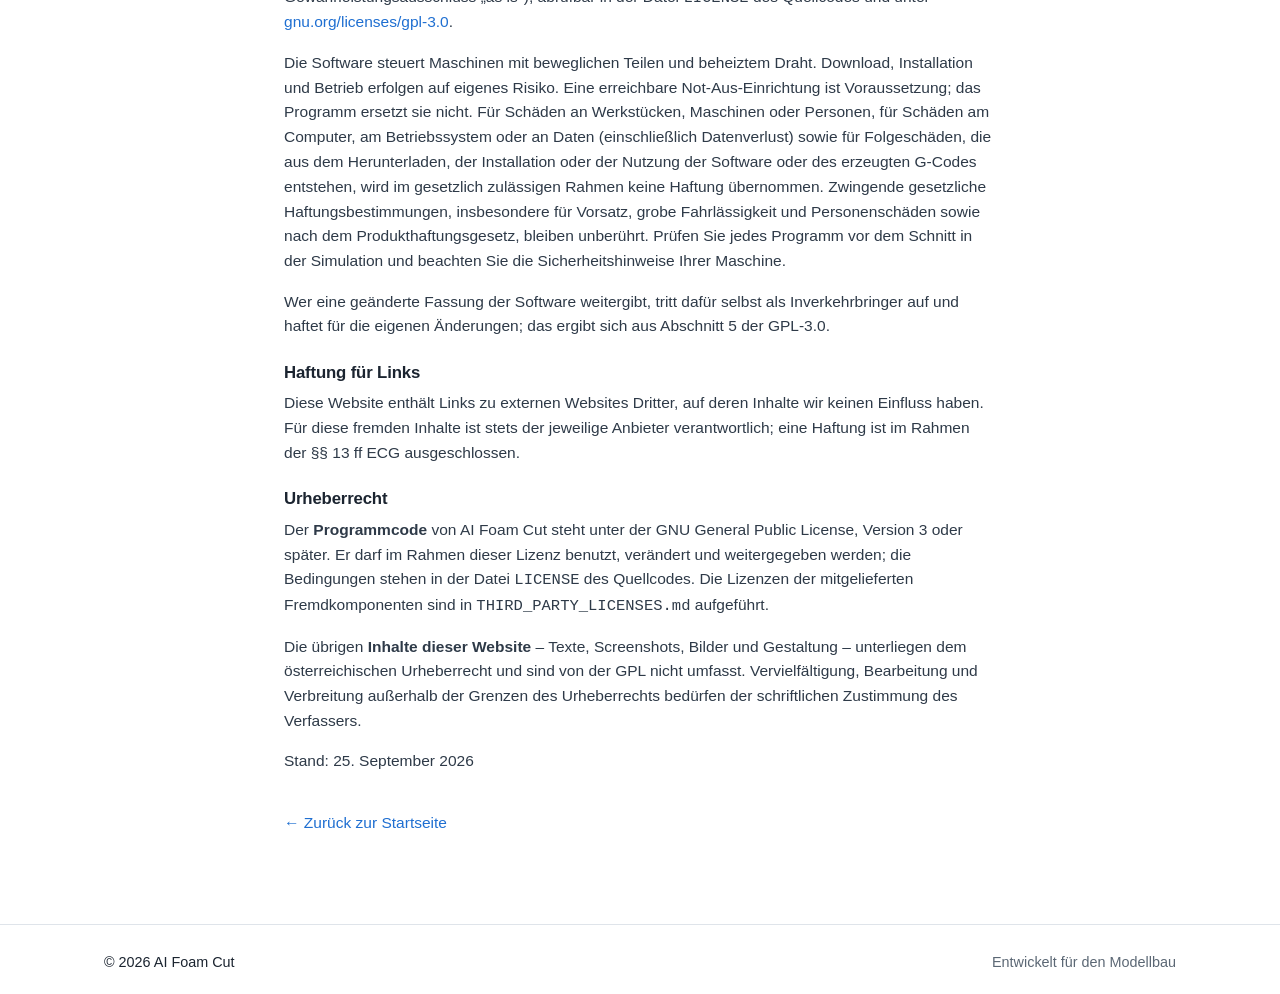
<file: website/site/rechtliches.html>
<!DOCTYPE html>
<html lang="de">
<head>
<meta charset="utf-8">
<meta name="viewport" content="width=device-width, initial-scale=1">
<title>Rechtliches – AI Foam Cut</title>
<meta name="description" content="Impressum, Datenschutzerklärung (DSGVO) und Haftungsausschluss für AI Foam Cut.">
<meta name="robots" content="noindex">
<link rel="stylesheet" href="style.css">
</head>
<body>

<header class="top">
  <div class="wrap nav">
    <a class="brand" href="index.html">AI <span>Foam Cut</span></a>
    <nav>
      <a href="index.html#funktionen">Funktionen</a>
      <a href="index.html#quellcode">Open Source</a>
      <a href="index.html#kontakt" class="btn small">Kontakt</a>
    </nav>
  </div>
</header>

<main>
<section class="block">
  <div class="wrap narrow legal">

    <!-- ============ IMPRESSUM ============ -->
    <h1 id="impressum">Impressum</h1>
    <p>Angaben gemäß § 5 E-Commerce-Gesetz (ECG) und § 25 Mediengesetz (Österreich).</p>

    <h3>Diensteanbieter / Medieninhaber</h3>
    <p>
      Manuel Heinisch<br>
      Harthofgasse 70<br>
      2640 Enzenreith<br>
      Österreich
    </p>

    <h3>Kontakt</h3>
    <p>
      E-Mail: ai.foam.cut@gmail.com
    </p>

    <h3>Gegenstand</h3>
    <p>
      Entwicklung der freien Software „AI Foam Cut“ für den Modellbau, veröffentlicht als
      Open Source unter der GNU General Public License, Version 3 oder später. Diese Website
      dient der Information über die Software und verweist auf deren Quellcode und
      Programmdateien. Ein entgeltliches Angebot besteht nicht: Die Software wird kostenlos
      abgegeben, es werden keine Lizenzen verkauft und keine Rechnungen ausgestellt. Freiwillige
      Spenden über PayPal sind keine Gegenleistung für die Software.
    </p>

    <h3>Grundlegende Richtung (Blattlinie)</h3>
    <p>
      Information über die freie Software „AI Foam Cut“ und über den Modellbau mit
      CNC-Heißdrahtschneidern: Darstellung der Funktionen des Programms, Hinweise zu seiner
      Anwendung und Nachweis der Bezugsquellen für Quellcode und Programmdateien. Die Website
      verfolgt keine wirtschaftlichen, politischen oder weltanschaulichen Zwecke.
    </p>

    <!-- ============ DATENSCHUTZ ============ -->
    <h1 id="datenschutz">Datenschutzerklärung</h1>
    <p>
      Der Schutz Ihrer personenbezogenen Daten ist uns wichtig. Wir verarbeiten personenbezogene
      Daten ausschließlich auf Grundlage der Datenschutz-Grundverordnung (DSGVO), des
      österreichischen Datenschutzgesetzes (DSG) und – soweit es um Cookies und den Zugriff auf
      Ihr Endgerät geht – des § 165 Telekommunikationsgesetz 2021 (TKG 2021).
    </p>
    <p>
      Diese Erklärung gilt für die Website <strong>ai-foam-cut.com</strong>. Sie beschreibt, welche
      Daten wir verarbeiten, wozu, auf welcher Rechtsgrundlage, wie lange und wer sie erhält.
      Die Software „AI Foam Cut“ selbst verarbeitet keine personenbezogenen Daten für uns
      (Punkt 2).
    </p>

    <h3>1. Verantwortlicher</h3>
    <p>
      Verantwortlich für die Datenverarbeitung im Sinne des Art. 4 Z 7 DSGVO ist:<br>
      Manuel Heinisch, Harthofgasse 70, 2640 Enzenreith, Österreich<br>
      E-Mail: <a href="mailto:ai.foam.cut@gmail.com">ai.foam.cut@gmail.com</a>
    </p>
    <p>
      Es handelt sich um ein Einzelprojekt. Ein Datenschutzbeauftragter ist nicht zu bestellen, da
      die Voraussetzungen des Art. 37 DSGVO nicht vorliegen; Ihre Anfragen richten Sie bitte
      unmittelbar an die oben genannte Adresse.
    </p>

    <h3>2. Grundsätze – was wir <em>nicht</em> tun</h3>
    <ul>
      <li>Wir setzen <strong>keine eigenen Cookies</strong>, kein Tracking, keine Analyse-,
        Werbe- oder Social-Media-Dienste ein. Soweit unser Dienstleister Cloudflare zur
        Angriffsabwehr ein technisch notwendiges Sicherheits-Cookie setzt (etwa
        <code>__cf_bm</code>, Laufzeit rund 30 Minuten), dient dieses ausschließlich der
        Unterscheidung menschlicher Zugriffe von automatisierten Massenanfragen und nicht der
        Wiedererkennung von Personen. Eine Einwilligung ist dafür nach § 165 Abs. 3 TKG 2021
        nicht erforderlich; ein Cookie-Banner ist deshalb nicht nötig.</li>
      <li>Die Website lädt <strong>keine Inhalte von Drittanbietern</strong> nach: keine externen
        Schriftarten (z. B. Google Fonts), keine eingebetteten Videos, keine Karten, keine
        Zählpixel, auch kein Skript und kein Bild von PayPal. Alle Bilder, Stilvorlagen und
        Skripte liegen auf unserem eigenen Webspace.</li>
      <li>Die Website enthält <strong>kein Kontaktformular</strong> und keine Anmeldung; im
        Abschnitt „Kontakt“ steht nur ein <code>mailto:</code>-Link.</li>
      <li>Die Software selbst enthält <strong>keine Telemetrie</strong>, keine Nutzungsstatistik,
        keine automatische Aktualisierungsprüfung und keine Lizenz- oder Aktivierungsabfrage. Sie
        arbeitet vollständig ohne Internetverbindung und nimmt von sich aus keine Verbindung zu
        uns auf. Ihre Konstruktionsdaten, Profile, Projekte und G-Code-Dateien verlassen Ihren
        Computer nicht und werden von uns nicht verarbeitet. Da die Software quelloffen ist, kann
        das jede und jeder im Quellcode nachprüfen.</li>
      <li>Wir verwenden Ihre E-Mail-Adresse <strong>nicht für Werbung</strong> und versenden keinen
        Newsletter.</li>
      <li>Es findet <strong>keine automatisierte Entscheidungsfindung</strong> und kein Profiling
        im Sinne des Art. 22 DSGVO statt.</li>
    </ul>

    <h3>3. Aufruf dieser Website (Server-Logdaten)</h3>
    <p>
      Beim Aufruf der Website übermittelt Ihr Browser technisch notwendige Daten, die in
      Server-Protokollen verarbeitet werden: IP-Adresse, Datum und Uhrzeit des Zugriffs, die
      abgerufene Adresse bzw. Datei, übertragene Datenmenge, HTTP-Statuscode, Browsertyp und
      -version, Betriebssystem sowie gegebenenfalls die verweisende Seite (Referrer).
    </p>
    <p>
      <strong>Zweck:</strong> Ausliefern der Website, Betriebssicherheit, Erkennung und Abwehr von
      Angriffen und Überlastungsversuchen, Fehlersuche.<br>
      <strong>Rechtsgrundlage:</strong> Art. 6 Abs. 1 lit. f DSGVO – berechtigtes Interesse an
      einem sicheren, stabilen und funktionsfähigen Betrieb der Website.<br>
      <strong>Speicherdauer:</strong> Wir betreiben keinen eigenen Webserver und führen keine
      eigenen Protokolldateien. Die Protokolle entstehen bei unserem Dienstleister Cloudflare
      (Punkt 4) und werden nach dessen Aufbewahrungsfristen gelöscht; diese betragen für die von
      uns genutzten Protokolle wenige Tage. Wir rufen daraus nur zusammengefasste Angaben ab und
      greifen auf einzelne Einträge ausschließlich dann zu, wenn ein konkreter Missbrauchs- oder
      Angriffsfall aufzuklären ist oder Rechtsansprüche geltend zu machen oder abzuwehren sind.
    </p>
    <p>
      Eine Zusammenführung dieser Daten mit anderen Datenquellen oder eine Auswertung zu
      Marketingzwecken findet nicht statt.
    </p>

    <h3>4. Hosting, Content-Delivery-Network und Sicherheitsfilter (Cloudflare)</h3>
    <p>
      Die Website wird als rein statische Seite über die Plattform Cloudflare samt zugehörigem
      Content-Delivery-Network (CDN) bereitgestellt. Eine Datenbank oder eine Schnittstelle, die
      Eingaben von Ihnen entgegennimmt, wird nicht betrieben.
    </p>
    <p>
      <strong>Anbieter:</strong> Cloudflare, Inc., 101 Townsend Street, San Francisco, CA 94107,
      USA, mit EU-Niederlassung Cloudflare Germany GmbH, Rosental 7, 80331 München, Deutschland.
    </p>
    <p>
      Cloudflare verarbeitet dabei als unser Auftragsverarbeiter nach Art. 28 DSGVO insbesondere
      Ihre IP-Adresse und die übrigen Verbindungsdaten. Die Verarbeitung ist technisch
      erforderlich, um die Seite an Ihren Browser auszuliefern, sie an einem Standort in Ihrer Nähe
      zwischenzuspeichern und schädlichen Datenverkehr (z. B. Überlastungsangriffe,
      automatisierte Massenanfragen) abzuwehren. Rechtsgrundlage ist Art. 6 Abs. 1 lit. f DSGVO
      (sichere und leistungsfähige Bereitstellung des Dienstes).
    </p>
    <p>
      Mit Cloudflare besteht ein Auftragsverarbeitungsvertrag einschließlich der
      EU-Standardvertragsklauseln nach Art. 46 Abs. 2 lit. c DSGVO. Cloudflare, Inc. ist
      überdies nach dem EU-U.S. Data Privacy Framework zertifiziert; für Übermittlungen in die USA
      besteht daher ein Angemessenheitsbeschluss der Europäischen Kommission
      (Art. 45 DSGVO). Cloudflare betreibt ein weltweites Netz und liefert die Seite in der Regel
      aus einem Rechenzentrum in Ihrer Nähe aus. Eine Beschränkung der Verarbeitung auf Standorte
      innerhalb der Europäischen Union haben wir nicht gebucht; eine Verarbeitung auf Servern
      außerhalb der EU ist daher nicht ausgeschlossen (siehe Punkt 9).
    </p>
    <p>
      Weitere Informationen: <a href="https://www.cloudflare.com/privacypolicy/" target="_blank" rel="noopener">cloudflare.com/privacypolicy</a>
      sowie <a href="https://www.cloudflare.com/trust-hub/gdpr/" target="_blank" rel="noopener">cloudflare.com/trust-hub/gdpr</a>.
    </p>

    <h3>5. Quellcode und Programmdateien (GitHub)</h3>
    <p>
      Die Schaltflächen im Abschnitt „Herunterladen“ verweisen auf das Quellcode-Verzeichnis und
      die Veröffentlichungsseite unseres Projekts bei GitHub. Quellcode und Programmdateien liegen
      dort und werden nicht von dieser Website ausgeliefert. Sobald Sie einen solchen Link
      anklicken, verlassen Sie unsere Website: Ihr Browser stellt eine Verbindung zu GitHub her und
      übermittelt dabei die dort genannten Verbindungsdaten (insbesondere Ihre IP-Adresse) an
      GitHub B.V., Vijzelstraat 68–72, 1017 HL Amsterdam, Niederlande, bzw. GitHub, Inc.,
      88 Colin P. Kelly Jr. Street, San Francisco, CA 94107, USA (Konzern Microsoft). Auf diese
      Verarbeitung haben wir keinen Einfluss; sie erfolgt in eigener Verantwortung von GitHub.
      Microsoft/GitHub ist nach dem EU-U.S. Data Privacy Framework zertifiziert.
      Datenschutzerklärung:
      <a href="https://docs.github.com/site-policy/privacy-policies/github-general-privacy-statement" target="_blank" rel="noopener">docs.github.com &rarr; Privacy Statement</a>.
      Rechtsgrundlage für die Bereitstellung des Links ist Art. 6 Abs. 1 lit. f DSGVO
      (kostengünstige und ausfallsichere Verteilung von Quellcode und Programmdateien).
    </p>
    <p>
      Ein Benutzerkonto bei GitHub ist für das Herunterladen nicht erforderlich. Eine Registrierung
      auf dieser Website ist nicht möglich und nicht vorgesehen. Wenn Sie bei GitHub einen
      Fehlerbericht (Issue) erstellen oder Code beisteuern, geschieht das in Ihrem eigenen
      GitHub-Konto und nach den Bedingungen von GitHub; die dort von Ihnen veröffentlichten
      Angaben sind öffentlich sichtbar.
    </p>

    <h3>6. Freiwillige Spende über PayPal</h3>
    <p>
      Im Abschnitt „Projekt unterstützen“ befindet sich ein gewöhnlicher Link auf unsere
      PayPal.me-Adresse. Solange Sie diesen Link nicht anklicken, findet <strong>keine</strong>
      Datenübermittlung an PayPal statt: Es wird kein PayPal-Skript, kein Spendenknopf-Bild und
      kein Zählpixel von PayPal geladen.
    </p>
    <p>
      Klicken Sie den Link an, verlassen Sie unsere Website und gelangen zu PayPal. Anbieter ist
      PayPal (Europe) S.à r.l. et Cie, S.C.A., 22–24 Boulevard Royal, 2449 Luxemburg. PayPal
      verarbeitet die dabei anfallenden Daten (insbesondere Ihre IP-Adresse, Ihre Kontodaten,
      Zahlungsbetrag und Zahlungsmittel) als eigener Verantwortlicher; auf diese Verarbeitung haben
      wir keinen Einfluss. Datenschutzerklärung:
      <a href="https://www.paypal.com/at/webapps/mpp/ua/privacy-full" target="_blank" rel="noopener">paypal.com &rarr; Datenschutzgrundsätze</a>.
    </p>
    <p>
      Wenn Sie spenden, erhalten wir von PayPal die üblichen Zahlungsangaben, in der Regel
      Vor- und Nachnamen, die bei PayPal hinterlegte E-Mail-Adresse, Betrag, Zeitpunkt und eine
      allfällige Nachricht von Ihnen. <strong>Zwecke:</strong> Entgegennahme und Zuordnung der
      Spende, Beantwortung einer Nachricht, Erfüllung abgabenrechtlicher Aufzeichnungspflichten.
      <strong>Rechtsgrundlagen:</strong> Art. 6 Abs. 1 lit. b DSGVO (Durchführung der von Ihnen
      veranlassten Zuwendung), Art. 6 Abs. 1 lit. c DSGVO (gesetzliche Aufzeichnungs- und
      Aufbewahrungspflichten). <strong>Speicherdauer:</strong> Zahlungsnachweise werden entsprechend
      der Aufbewahrungsfrist des § 132 Bundesabgabenordnung sieben Jahre ab Ende des
      Kalenderjahres aufbewahrt; darauf hinausgehende Angaben werden gelöscht, sobald sie nicht
      mehr benötigt werden. Eine Spendenliste oder öffentliche Nennung von Spenderinnen und
      Spendern führen wir nicht.
    </p>
    <p>
      Eine Spende ist freiwillig und keine Voraussetzung für die Nutzung der Software; sie ist
      keine Gegenleistung, begründet keinen Anspruch auf Unterstützung und keine Lizenz. Eine
      steuerliche Absetzbarkeit als Spende im Sinne des § 4a EStG besteht nicht.
    </p>

    <h3>7. Kontakt per E-Mail</h3>
    <p>
      Wenn Sie uns per E-Mail schreiben, verarbeiten wir die von Ihnen angegebenen Daten – Ihre
      E-Mail-Adresse, den Namen, den Betreff und den Inhalt der Nachricht samt Anhängen –
      ausschließlich zur Bearbeitung Ihrer Anfrage. Rechtsgrundlage ist Art. 6 Abs. 1 lit. f DSGVO
      (berechtigtes Interesse an der Beantwortung von Anfragen und an der Fehlerbehebung in der
      Software) und, soweit es um eine mit Ihnen angebahnte Vereinbarung geht,
      Art. 6 Abs. 1 lit. b DSGVO. Die Nachrichten werden gelöscht, sobald die Anfrage
      abschließend erledigt ist und keine Aufbewahrungspflichten entgegenstehen; Anfragen mit
      rechtlichem oder abgabenrechtlichem Bezug bewahren wir entsprechend den gesetzlichen Fristen
      auf. Schicken Sie uns zu einem Fehlerbericht eine Projektdatei, verwenden wir sie nur zur
      Eingrenzung des Fehlers und löschen sie danach.
    </p>
    <p>
      Unser Postfach wird bei Gmail geführt. Anbieter ist Google Ireland Limited, Gordon House,
      Barrow Street, Dublin 4, Irland. Eine Übermittlung an die Google LLC in den USA ist dabei
      nicht ausgeschlossen; Google ist nach dem EU-U.S. Data Privacy Framework zertifiziert.
      Datenschutzerklärung:
      <a href="https://policies.google.com/privacy" target="_blank" rel="noopener">policies.google.com/privacy</a>.
      Bitte beachten Sie, dass unverschlüsselte E-Mails auf dem Übertragungsweg von Dritten
      mitgelesen werden könnten; für vertrauliche Inhalte vereinbaren Sie mit uns bitte einen
      anderen Weg.
    </p>

    <h3>8. Empfänger und Auftragsverarbeiter</h3>
    <p>
      Ihre Daten werden nur an die folgenden Empfänger übermittelt, und nur soweit dies für die
      genannten Zwecke erforderlich ist:
    </p>
    <ul>
      <li><strong>Cloudflare, Inc.</strong> (USA/EU) – Hosting, CDN, Angriffsabwehr;
        Auftragsverarbeiter nach Art. 28 DSGVO (Punkt 4).</li>
      <li><strong>Google Ireland Limited</strong> (Irland) – E-Mail-Postfach (Punkt 7).</li>
      <li><strong>GitHub B.V. / GitHub, Inc.</strong> (Niederlande/USA) – Bereitstellung von
        Quellcode und Programmdateien, eigenverantwortlich (Punkt 5).</li>
      <li><strong>PayPal (Europe) S.à r.l. et Cie, S.C.A.</strong> (Luxemburg) – Abwicklung
        freiwilliger Spenden, eigenverantwortlich (Punkt 6).</li>
      <li><strong>Behörden und Gerichte</strong>, soweit wir gesetzlich zur Auskunft verpflichtet
        sind, sowie bei Bedarf unsere Steuerberatung und Rechtsvertretung im Rahmen ihrer
        beruflichen Verschwiegenheitspflichten.</li>
    </ul>
    <p>
      Eine Weitergabe zu Werbezwecken, ein Verkauf von Daten oder eine Weitergabe an sonstige
      Dritte findet nicht statt.
    </p>

    <h3>9. Übermittlung in Drittländer</h3>
    <p>
      Eine Verarbeitung außerhalb des Europäischen Wirtschaftsraums, insbesondere in den USA, kann
      bei den in Punkt 8 genannten Anbietern vorkommen. Sie ist in jedem dieser Fälle durch einen
      Angemessenheitsbeschluss der Europäischen Kommission (EU-U.S. Data Privacy Framework,
      Art. 45 DSGVO) und ergänzend durch EU-Standardvertragsklauseln nach Art. 46 Abs. 2 lit. c
      DSGVO abgesichert. Wir weisen darauf hin, dass in Drittländern trotz dieser Garantien
      Zugriffe staatlicher Stellen nicht mit derselben Sicherheit ausgeschlossen werden können wie
      innerhalb der EU.
    </p>

    <h3>10. Datensicherheit</h3>
    <p>
      Die Website ist durchgehend mit TLS verschlüsselt (erkennbar am <code>https://</code> in der
      Adresszeile). Der Zugriff auf unsere Konten bei den genannten Dienstleistern ist auf uns
      beschränkt und mit Zwei-Faktor-Authentifizierung gesichert. Auf dieser Website werden keine
      personenbezogenen Daten von Besucherinnen und Besuchern gespeichert, die über die
      Server-Protokolle aus Punkt 3 hinausgehen.
    </p>

    <h3>11. Minderjährige</h3>
    <p>
      Unser Angebot richtet sich an Erwachsene und an Personen ab 14 Jahren. Personen unter
      14 Jahren sollen uns ohne Zustimmung der Erziehungsberechtigten keine personenbezogenen Daten
      übermitteln und nicht spenden.
    </p>

    <h3>12. Ihre Rechte</h3>
    <p>Ihnen stehen nach der DSGVO folgende Rechte zu:</p>
    <ul>
      <li>Auskunft über die verarbeiteten Daten (Art. 15 DSGVO)</li>
      <li>Berichtigung unrichtiger Daten (Art. 16 DSGVO)</li>
      <li>Löschung (Art. 17 DSGVO)</li>
      <li>Einschränkung der Verarbeitung (Art. 18 DSGVO)</li>
      <li>Datenübertragbarkeit (Art. 20 DSGVO)</li>
      <li>Widerspruch gegen die Verarbeitung (Art. 21 DSGVO)</li>
      <li>Widerruf einer erteilten Einwilligung mit Wirkung für die Zukunft (Art. 7 Abs. 3 DSGVO)</li>
    </ul>
    <p>
      <strong>Soweit wir Ihre Daten auf Grundlage eines berechtigten Interesses
      (Art. 6 Abs. 1 lit. f DSGVO) verarbeiten, haben Sie das Recht, aus Gründen, die sich aus
      Ihrer besonderen Situation ergeben, jederzeit Widerspruch gegen diese Verarbeitung
      einzulegen.</strong> Wir verarbeiten die Daten dann nicht mehr, es sei denn, wir können
      zwingende schutzwürdige Gründe nachweisen, die Ihre Interessen überwiegen, oder die
      Verarbeitung dient der Geltendmachung oder Verteidigung von Rechtsansprüchen.
    </p>
    <p>
      Zur Ausübung Ihrer Rechte genügt eine Nachricht an
      <a href="mailto:ai.foam.cut@gmail.com">ai.foam.cut@gmail.com</a>. Zur Sicherheit können wir
      dabei Angaben verlangen, die uns eine Zuordnung erlauben. Sie haben
      außerdem das Recht auf Beschwerde bei der Aufsichtsbehörde:
    </p>
    <p>
      Österreichische Datenschutzbehörde<br>
      Barichgasse 40–42, 1030 Wien<br>
      Telefon: +43 1 52 152-0, E-Mail: dsb@dsb.gv.at<br>
      <a href="https://www.dsb.gv.at" target="_blank" rel="noopener">www.dsb.gv.at</a>
    </p>

    <h3>13. Änderungen dieser Datenschutzerklärung</h3>
    <p>
      Wir passen diese Erklärung an, wenn sich die Software, die eingesetzten Dienste oder die
      Rechtslage ändern. Es gilt jeweils die auf dieser Seite veröffentlichte Fassung; den Stand
      finden Sie am Ende der Seite.
    </p>

<!-- ============ HAFTUNGSAUSSCHLUSS ============ -->
    <h1 id="haftung">Haftungsausschluss</h1>

    <h3>Haftung für Inhalte</h3>
    <p>
      Die Inhalte dieser Website wurden mit größtmöglicher Sorgfalt erstellt. Für die Richtigkeit,
      Vollständigkeit und Aktualität der Inhalte kann jedoch keine Gewähr übernommen werden.
    </p>

    <h3>Haftung für die Software</h3>
    <p>
      Die Software „AI Foam Cut“ ist freie Software und wird unter der GNU General Public License,
      Version 3 oder später, abgegeben. Sie wurde mit Unterstützung von künstlicher Intelligenz
      entwickelt, ist nicht zertifiziert und trägt keinen Konformitätsnachweis für den
      Maschinenbetrieb. Sie wird <strong>ohne jede Gewährleistung</strong> bereitgestellt – es gelten
      die Abschnitte 15 bis 17 der GPL-3.0 (Haftungs- und Gewährleistungsausschluss „as is“ ),
      abrufbar in der Datei <code>LICENSE</code> des Quellcodes und unter
      <a href="https://www.gnu.org/licenses/gpl-3.0.html" target="_blank" rel="noopener">gnu.org/licenses/gpl-3.0</a>.
    </p>
    <p>
      Die Software steuert Maschinen mit beweglichen Teilen und beheiztem Draht. Download,
      Installation und Betrieb erfolgen auf eigenes Risiko. Eine erreichbare Not-Aus-Einrichtung
      ist Voraussetzung; das Programm ersetzt sie nicht. Für Schäden an Werkstücken, Maschinen
      oder Personen, für Schäden am Computer, am Betriebssystem oder an Daten (einschließlich
      Datenverlust) sowie für Folgeschäden, die aus dem Herunterladen, der Installation oder der
      Nutzung der Software oder des erzeugten G-Codes entstehen, wird im gesetzlich zulässigen
      Rahmen keine Haftung übernommen. Zwingende gesetzliche Haftungsbestimmungen, insbesondere
      für Vorsatz, grobe Fahrlässigkeit und Personenschäden sowie nach dem
      Produkthaftungsgesetz, bleiben unberührt. Prüfen Sie jedes Programm vor dem Schnitt in der
      Simulation und beachten Sie die Sicherheitshinweise Ihrer Maschine.
    </p>
    <p>
      Wer eine geänderte Fassung der Software weitergibt, tritt dafür selbst als
      Inverkehrbringer auf und haftet für die eigenen Änderungen; das ergibt sich aus
      Abschnitt 5 der GPL-3.0.
    </p>

    <h3>Haftung für Links</h3>
    <p>
      Diese Website enthält Links zu externen Websites Dritter, auf deren Inhalte wir keinen Einfluss
      haben. Für diese fremden Inhalte ist stets der jeweilige Anbieter verantwortlich; eine Haftung
      ist im Rahmen der §§ 13 ff ECG ausgeschlossen.
    </p>

    <h3>Urheberrecht</h3>
    <p>
      Der <strong>Programmcode</strong> von AI Foam Cut steht unter der GNU General Public License,
      Version 3 oder später. Er darf im Rahmen dieser Lizenz benutzt, verändert und weitergegeben
      werden; die Bedingungen stehen in der Datei <code>LICENSE</code> des Quellcodes. Die Lizenzen
      der mitgelieferten Fremdkomponenten sind in <code>THIRD_PARTY_LICENSES.md</code> aufgeführt.
    </p>
    <p>
      Die übrigen <strong>Inhalte dieser Website</strong> – Texte, Screenshots, Bilder und Gestaltung –
      unterliegen dem österreichischen Urheberrecht und sind von der GPL nicht umfasst.
      Vervielfältigung, Bearbeitung und Verbreitung außerhalb der Grenzen des Urheberrechts
      bedürfen der schriftlichen Zustimmung des Verfassers.
    </p>

    <p class="dim">Stand: 25. September 2026</p>

    <p class="back"><a href="index.html">&larr; Zurück zur Startseite</a></p>
  </div>
</section>
</main>

<footer class="foot">
  <div class="wrap">
    <span>© <span id="year"></span> AI Foam Cut</span>
    <span class="dim">Entwickelt für den Modellbau</span>
  </div>
</footer>

<script>document.getElementById('year').textContent = new Date().getFullYear();</script>
</body>
</html>
</file>
<file: website/site/style.css>
/* AI Foam Cut – Website */
:root {
  --bg: #ffffff;
  --bg-alt: #f4f6f9;
  --ink: #1b2430;
  --muted: #5b6774;
  --line: #dfe4ea;
  --accent: #1f6fd1;
  --accent-dark: #17549e;
  --ok: #1d8a4b;
  --err: #c23b3b;
  --radius: 10px;
  --shadow: 0 10px 30px rgba(20, 30, 50, .12);
  --max: 1120px;
}

* { box-sizing: border-box; }
html { scroll-behavior: smooth; }
body {
  margin: 0;
  font-family: -apple-system, "Segoe UI", Roboto, "Helvetica Neue", Arial, sans-serif;
  font-size: 17px;
  line-height: 1.6;
  color: var(--ink);
  background: var(--bg);
}
img { max-width: 100%; display: block; }
a { color: var(--accent); text-decoration: none; }
a:hover { text-decoration: underline; }
h1, h2, h3 { line-height: 1.2; margin: 0 0 .5em; letter-spacing: -.01em; }
h1 { font-size: clamp(1.9rem, 4vw, 2.9rem); font-weight: 700; max-width: 22ch; }
h2 { font-size: clamp(1.5rem, 3vw, 2.1rem); font-weight: 700; }
h3 { font-size: 1.12rem; font-weight: 650; }
p { margin: 0 0 1em; }
.wrap { max-width: var(--max); margin: 0 auto; padding: 0 24px; }
.wrap.narrow { max-width: 760px; }

/* ---------- Header ---------- */
.top {
  position: sticky; top: 0; z-index: 10;
  background: rgba(255,255,255,.92);
  backdrop-filter: blur(8px);
  border-bottom: 1px solid var(--line);
}
.nav { display: flex; align-items: center; justify-content: space-between; height: 62px; gap: 16px; }
.brand { font-weight: 700; font-size: 1.15rem; color: var(--ink); letter-spacing: -.01em; }
.brand span { color: var(--accent); }
.nav nav { display: flex; gap: 22px; align-items: center; flex-wrap: wrap; }
.nav nav a { color: var(--ink); font-size: .95rem; font-weight: 500; }
.nav nav a:hover { color: var(--accent); text-decoration: none; }
.nav nav a.lang { font-size: .8rem; font-weight: 700; letter-spacing: .06em; padding: 4px 8px; border: 1px solid var(--line); border-radius: 6px; color: var(--muted); }
.nav nav a.lang:hover { border-color: var(--accent); color: var(--accent); }
.foot-note { color: var(--muted); font-size: .85rem; }

/* ---------- Buttons ---------- */
.btn {
  display: inline-block;
  background: var(--accent); color: #fff !important;
  padding: 12px 22px; border-radius: 8px;
  font-weight: 600; font-size: .98rem; border: 1px solid var(--accent);
  cursor: pointer; font-family: inherit;
}
.btn:hover { background: var(--accent-dark); border-color: var(--accent-dark); text-decoration: none; }
.btn.ghost { background: transparent; color: var(--accent) !important; }
.btn.ghost:hover { background: rgba(31,111,209,.08); }
.btn.small { padding: 8px 16px; font-size: .9rem; }

/* ---------- Hero ---------- */
.hero { padding: 72px 0 40px; background: linear-gradient(180deg, #f7f9fc 0%, #ffffff 100%); }
.eyebrow {
  text-transform: uppercase; letter-spacing: .12em; font-size: .78rem;
  color: var(--accent); font-weight: 700; margin-bottom: 14px;
}
.lead { font-size: 1.15rem; color: var(--muted); max-width: 62ch; }
.cta { display: flex; gap: 12px; flex-wrap: wrap; align-items: flex-start; margin: 22px 0 44px; }
/* Die beiden Download-Knoepfe untereinander, gleich breit */
.cta-downloads { display: flex; flex-direction: column; gap: 10px; }
.cta-downloads .btn { text-align: center; }
.hero-shot { margin: 0; }

/* ---------- Sections ---------- */
.block { padding: 72px 0; }
.block.alt { background: var(--bg-alt); border-top: 1px solid var(--line); border-bottom: 1px solid var(--line); }
.sub { color: var(--muted); font-size: 1.08rem; max-width: 66ch; margin-bottom: 36px; }

/* ---------- Screenshots ---------- */
.shot { margin: 0; }
.shot img {
  width: 100%;
  border-radius: var(--radius);
  border: 1px solid var(--line);
  box-shadow: var(--shadow);
  background: #0f1620;
}
.shot img { cursor: zoom-in; }
.shot figcaption { font-size: .92rem; color: var(--muted); margin-top: 12px; line-height: 1.5; }

/* Lightbox */
.lightbox {
  position: fixed; inset: 0; z-index: 100;
  background: rgba(10, 15, 22, .9);
  display: flex; align-items: center; justify-content: center;
  padding: 24px; cursor: zoom-out;
  opacity: 0; transition: opacity .15s ease;
}
.lightbox[hidden] { display: none; }
.lightbox.open { opacity: 1; }
.lightbox img {
  max-width: 96vw; max-height: 92vh;
  width: auto; height: auto;
  border-radius: 8px; box-shadow: 0 20px 60px rgba(0,0,0,.5);
}
.lightbox .lb-close {
  position: absolute; top: 18px; right: 24px;
  font-size: 2rem; line-height: 1; color: #fff; opacity: .8;
  background: none; border: none; cursor: pointer;
}
.lightbox .lb-close:hover { opacity: 1; }
.shot figcaption strong { color: var(--ink); }

.gallery { display: grid; grid-template-columns: repeat(2, 1fr); gap: 36px 32px; }
.gallery.small { grid-template-columns: repeat(auto-fit, minmax(210px, 1fr)); gap: 20px; margin-top: 48px; }
.gallery.small figcaption { font-size: .85rem; margin-top: 8px; }

/* ---------- Workflow steps ---------- */
.steps { list-style: none; counter-reset: s; padding: 0; margin: 0; display: grid; gap: 22px; }
.steps li {
  counter-increment: s;
  position: relative;
  padding: 22px 26px 18px 82px;
  background: #fff;
  border: 1px solid var(--line);
  border-radius: var(--radius);
}
.steps li::before {
  content: counter(s);
  position: absolute; left: 24px; top: 22px;
  width: 38px; height: 38px; border-radius: 50%;
  background: var(--accent); color: #fff;
  font-weight: 700; display: grid; place-items: center;
}
.steps h3 { margin-bottom: .3em; }
.steps p { margin: 0; color: #2e3a48; }
.steps .or { font-weight: 400; color: var(--muted); font-size: .9em; padding: 0 .3em; }

/* ---------- Two columns (DXF / 3D) ---------- */
.two { display: grid; grid-template-columns: 1fr 1fr; gap: 48px; }
.two .col h3 { margin-top: 26px; font-size: 1.25rem; }
.mini { padding-left: 22px; margin: 0 0 14px; }
.mini li { margin-bottom: 6px; }
.note { font-size: .95rem; color: var(--muted); border-left: 3px solid var(--accent); padding-left: 12px; }

/* ---------- Feature grid ---------- */
.grid { display: grid; grid-template-columns: repeat(3, 1fr); gap: 20px; }
.grid article {
  background: #fff; border: 1px solid var(--line); border-radius: var(--radius);
  padding: 22px 22px 14px;
}
.grid article h3 { font-size: 1.05rem; margin-bottom: .5em; padding-bottom: .5em; border-bottom: 1px solid var(--line); }
.grid article p { font-size: .95rem; color: #2e3a48; margin: 0 0 .5em; }
.grid article ul { margin: 0; padding-left: 18px; }
.grid article ul li { font-size: .93rem; color: #2e3a48; margin-bottom: 5px; line-height: 1.45; }
.grid article ul li::marker { color: var(--accent); }
.grid article ul li strong { color: var(--ink); }

/* ---------- Download ---------- */
.download-card {
  display: flex; align-items: center; justify-content: space-between; gap: 20px 28px;
  flex-wrap: wrap;
  background: #fff; border: 1px solid var(--line); border-radius: var(--radius);
  box-shadow: var(--shadow);
  padding: 24px 26px; margin: 8px 0 20px;
}
.download-info { flex: 1 1 300px; }
.download-info h3 { margin-bottom: .3em; }
.download-info p { font-size: .95rem; color: var(--muted); margin: 0; }
.download-meta { font-size: .85rem !important; margin-top: 6px !important; color: var(--accent) !important; font-weight: 600; }
.download-card .btn { white-space: nowrap; }
.download-card.full { border-color: var(--accent); scroll-margin-top: 90px; }

/* ---------- Facts ---------- */
.facts { display: grid; grid-template-columns: repeat(4, 1fr); gap: 32px; }
.facts h3 { font-size: .9rem; text-transform: uppercase; letter-spacing: .08em; color: var(--accent); }
.facts p { font-size: .95rem; color: #2e3a48; margin: 0; }

/* ---------- Form ---------- */
.contact-card { display: grid; gap: 12px; justify-items: start; background: #fff; border: 1px solid var(--line); border-radius: var(--radius); padding: 28px; }
.contact-card .btn { font-size: 1.05rem; }

/* ---------- Footer ---------- */
.foot { border-top: 1px solid var(--line); padding: 26px 0; font-size: .9rem; }
.foot .wrap { display: flex; justify-content: space-between; gap: 12px 20px; flex-wrap: wrap; align-items: center; }
.dim { color: var(--muted); }
.foot-links { display: flex; gap: 18px; flex-wrap: wrap; }
.foot-links a { color: var(--muted); }
.foot-links a:hover { color: var(--accent); }

/* Rechtsseite */
.legal h1 { font-size: 1.6rem; margin-top: 1.6em; padding-bottom: .3em; border-bottom: 2px solid var(--line); }
.legal h1:first-of-type { margin-top: .2em; }
.legal h3 { font-size: 1.05rem; margin-top: 1.4em; }
.legal p, .legal li { color: #2e3a48; font-size: .97rem; }
.legal ul { padding-left: 20px; }
.legal .fill { color: var(--accent); font-weight: 600; }
.legal .fill-note {
  background: #fff6e6; border: 1px solid #f0d9a8; color: #7a5a12;
  padding: 12px 16px; border-radius: 8px; font-size: .9rem;
}
.legal .back { margin-top: 2.4em; }

/* ---------- Responsive ---------- */
@media (max-width: 960px) {
  .grid { grid-template-columns: repeat(2, 1fr); }
  .facts { grid-template-columns: repeat(2, 1fr); }
  .gallery.small { grid-template-columns: repeat(2, 1fr); }
}
@media (max-width: 720px) {
  .nav nav a:not(.btn):not(.lang) { display: none; }
  .hero { padding-top: 44px; }
  .block { padding: 52px 0; }
  .gallery, .two, .grid, .facts { grid-template-columns: 1fr; }
  .gallery.small { grid-template-columns: 1fr 1fr; }
  .steps li { padding-left: 72px; }
  .steps li::before { left: 18px; width: 34px; height: 34px; }
}
</file>
